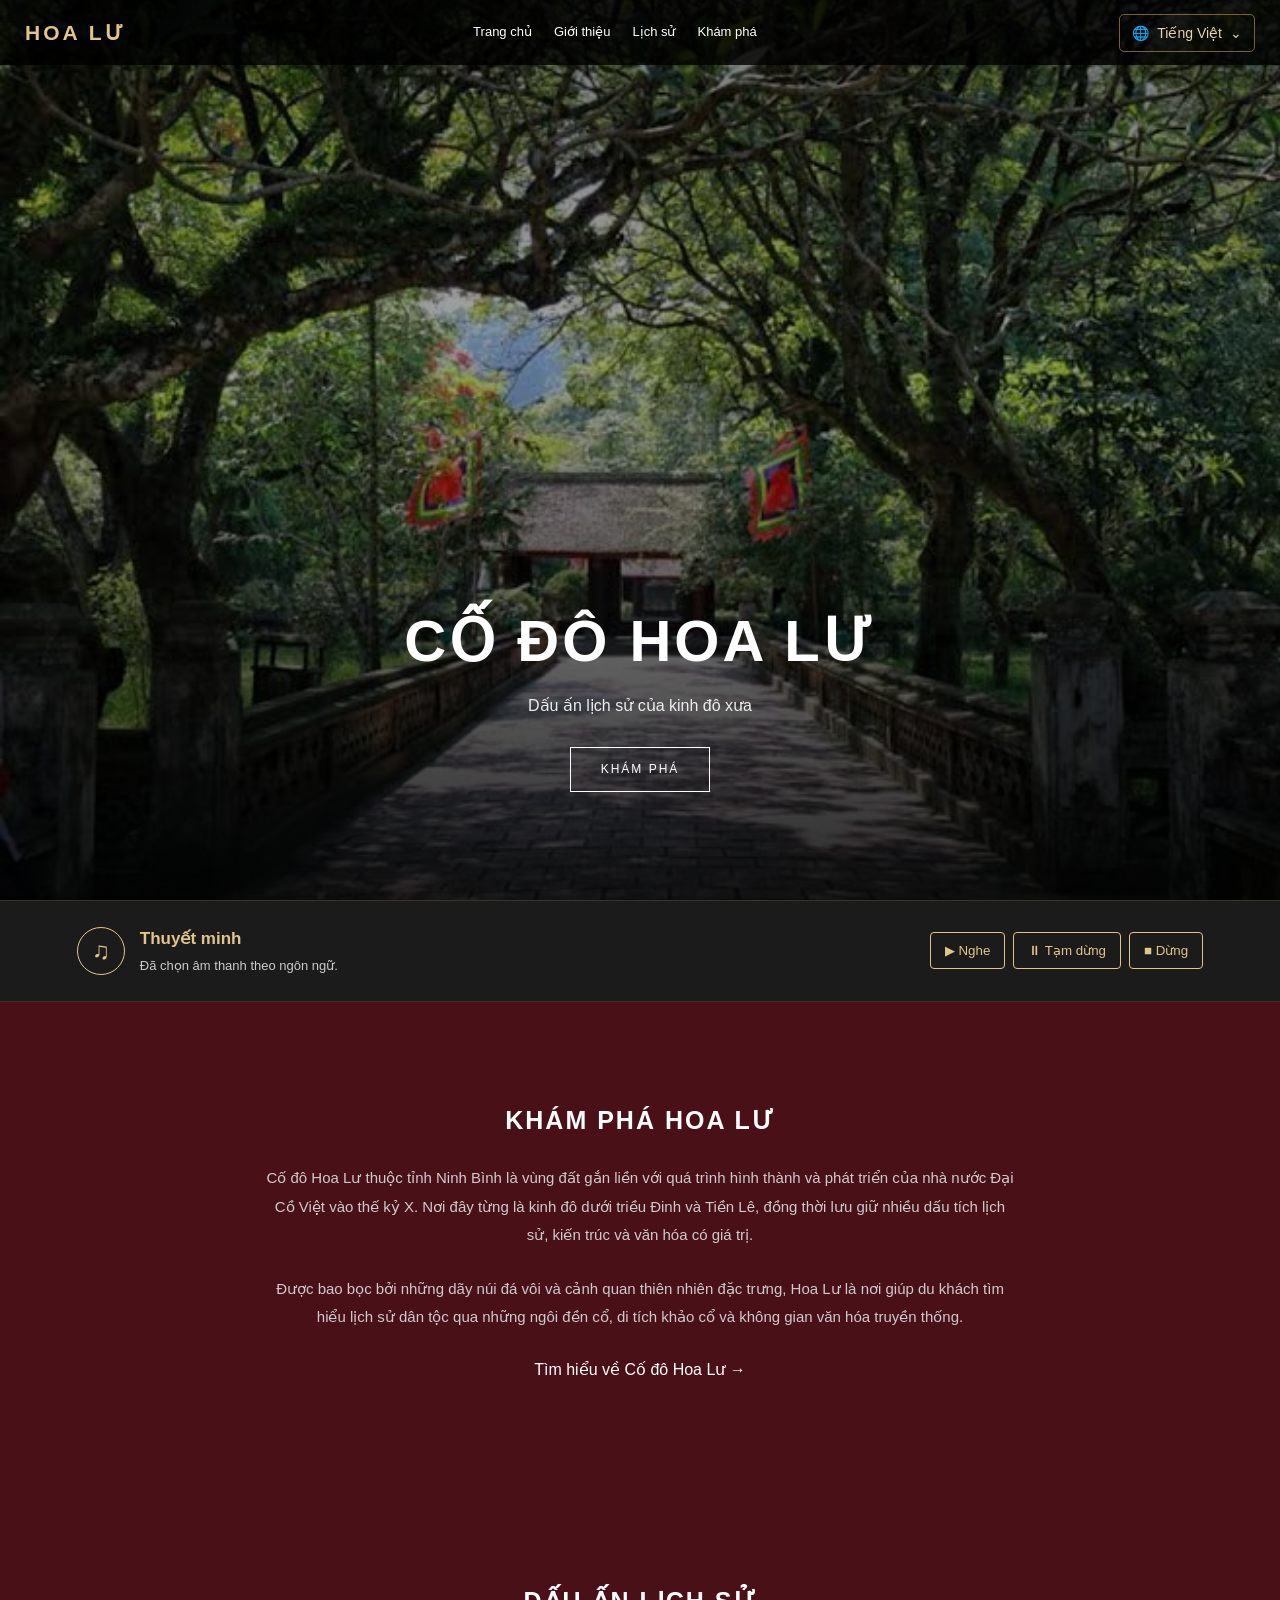
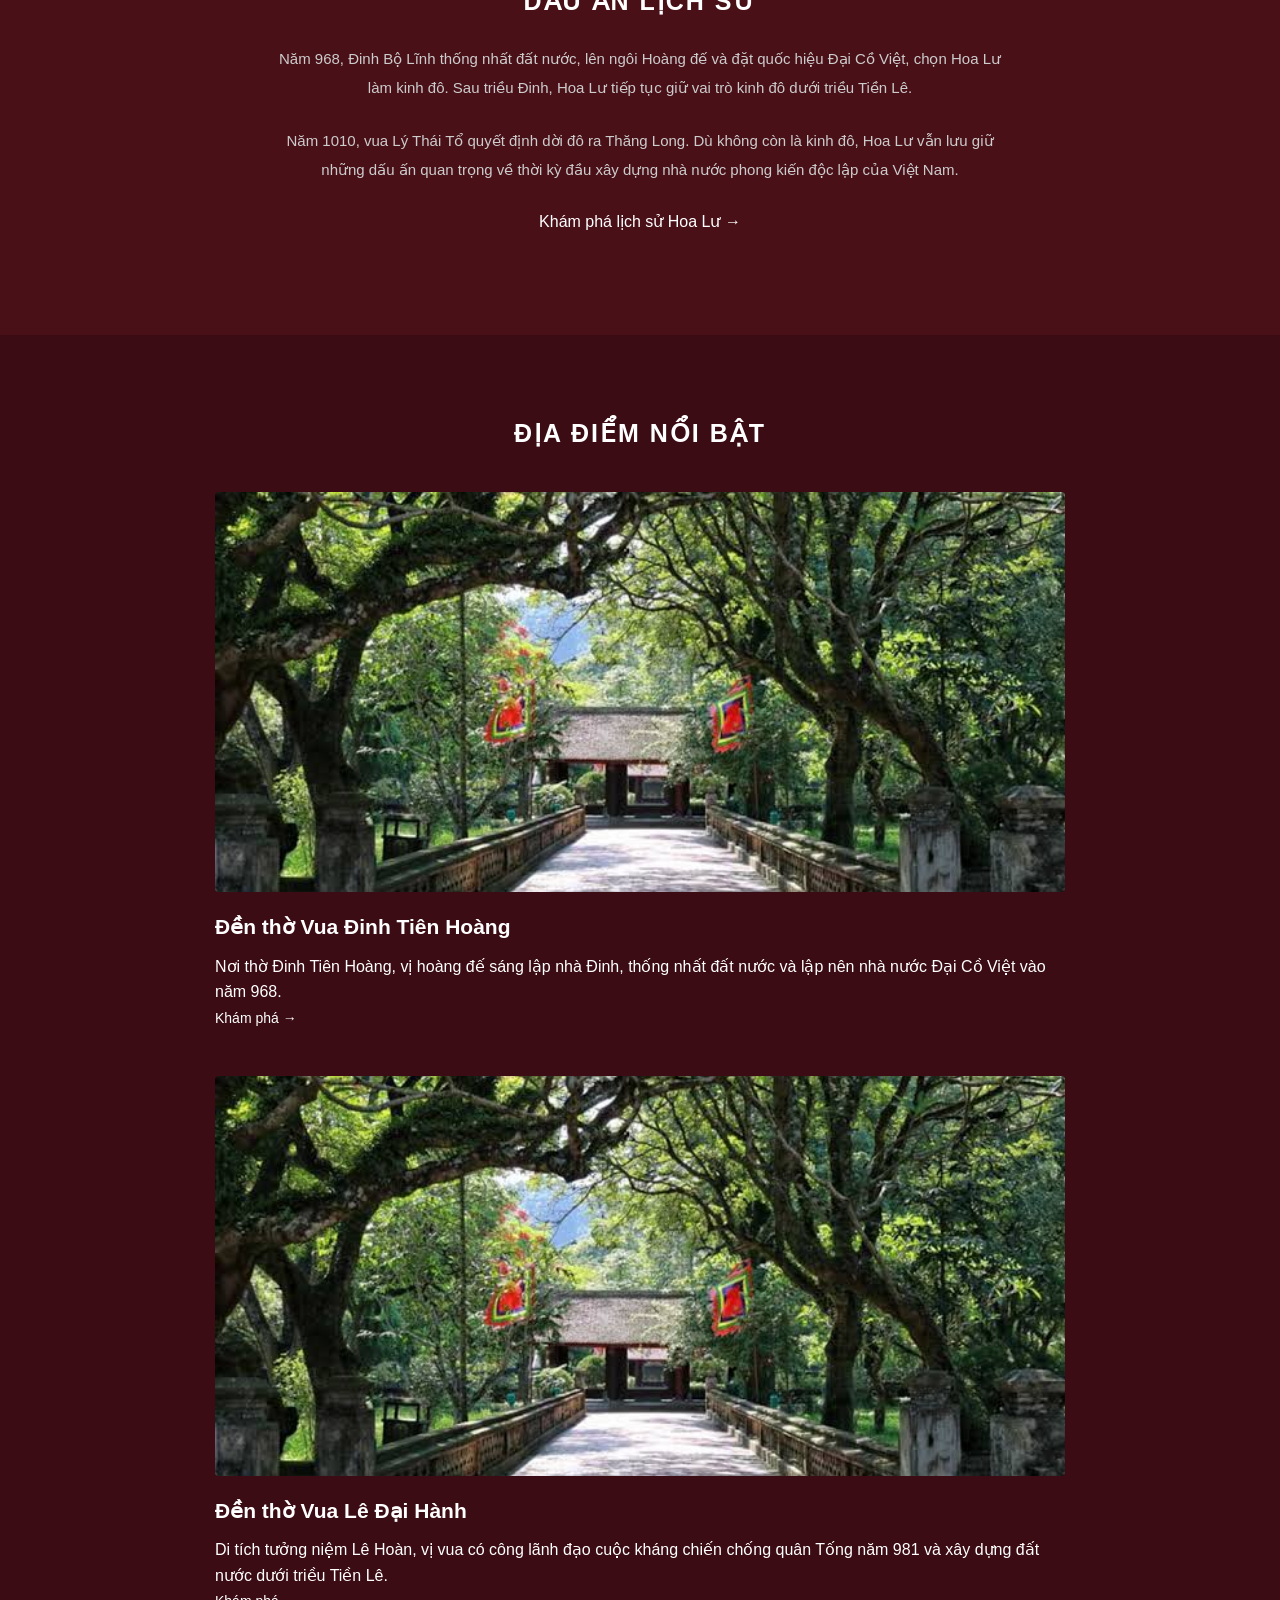
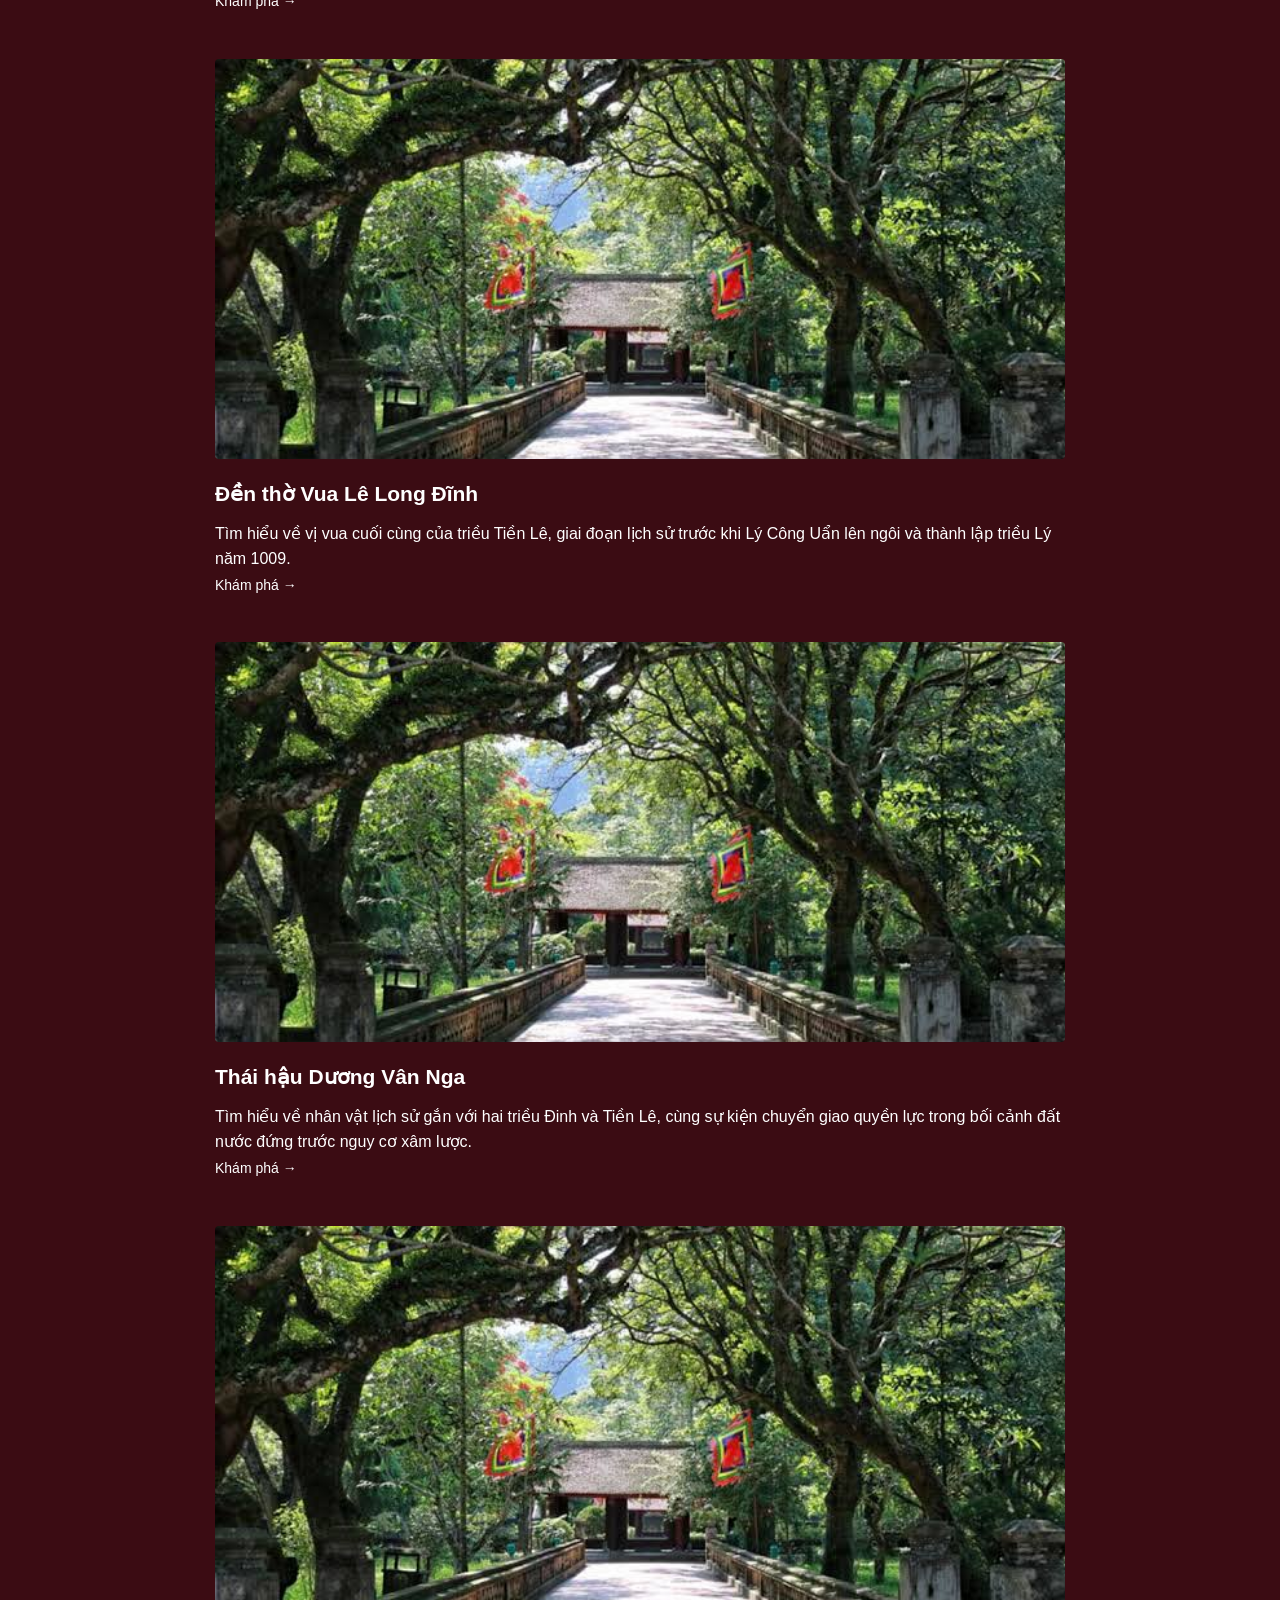
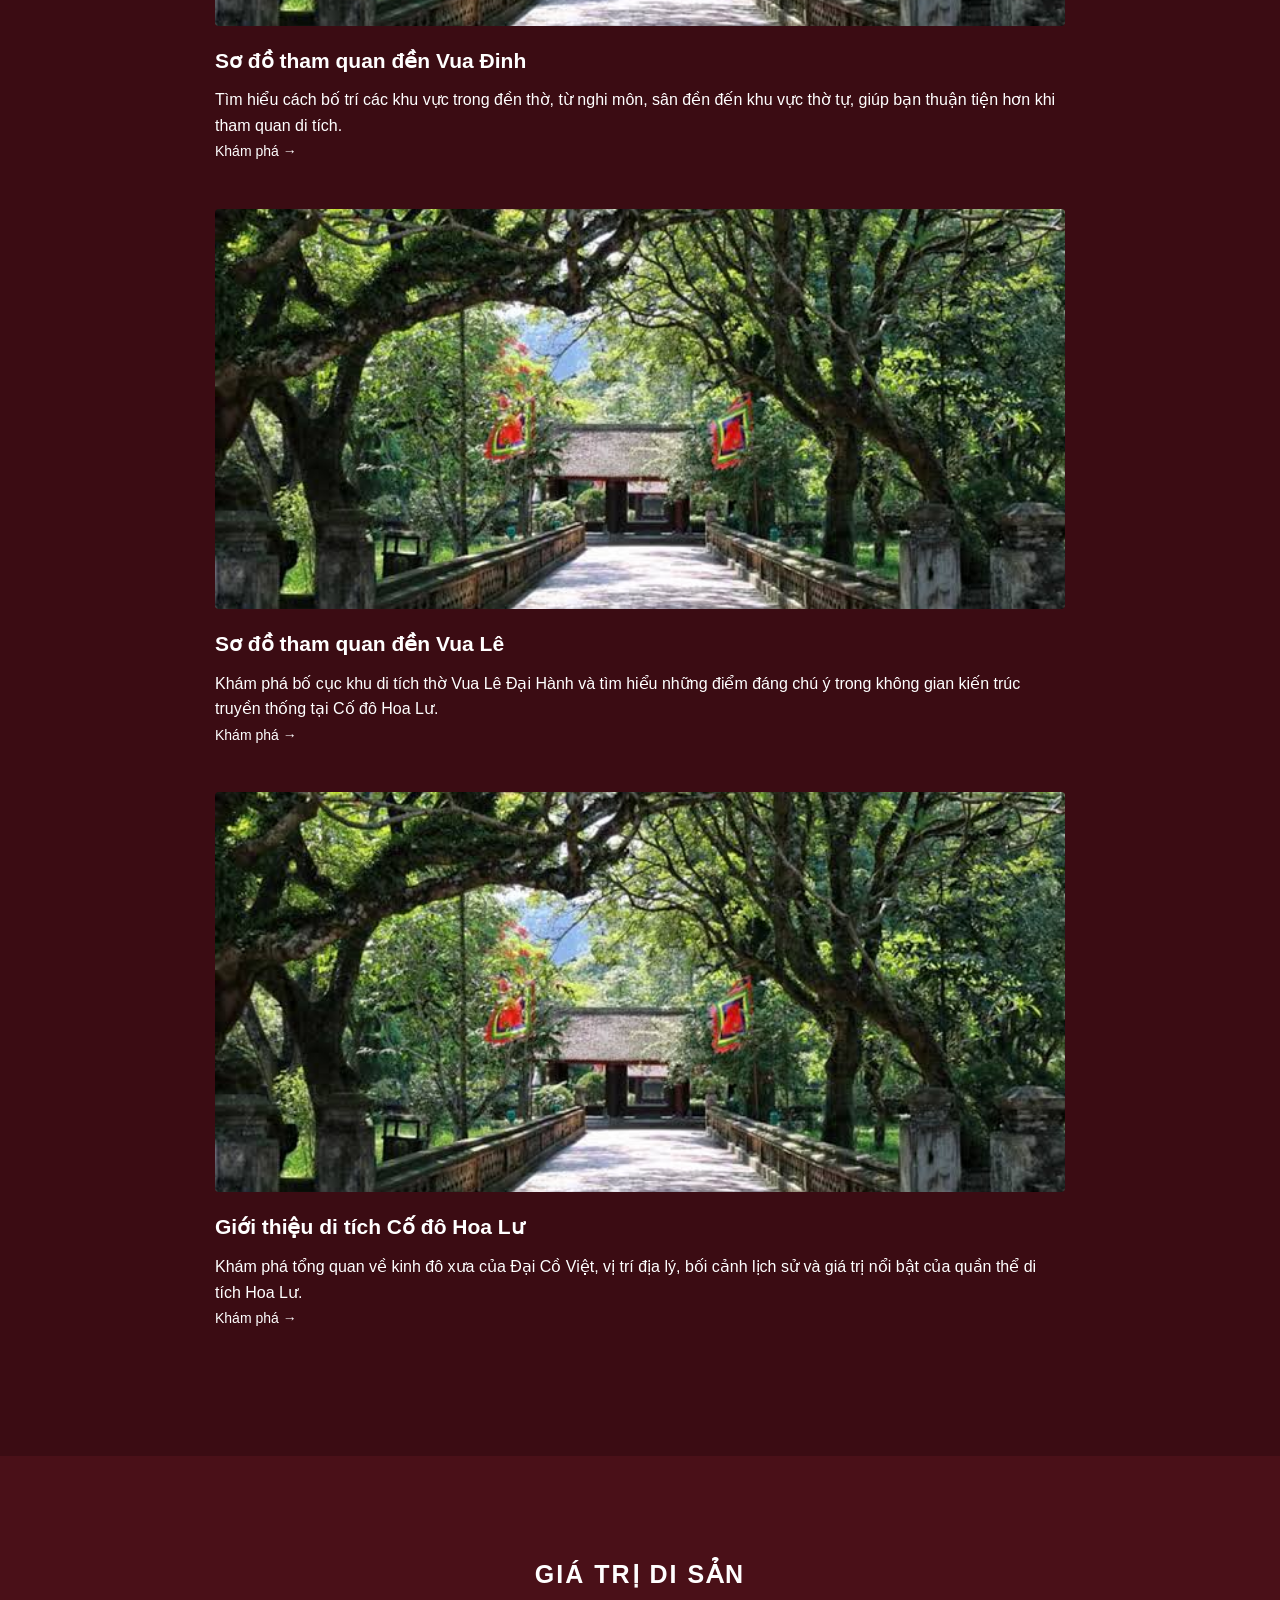
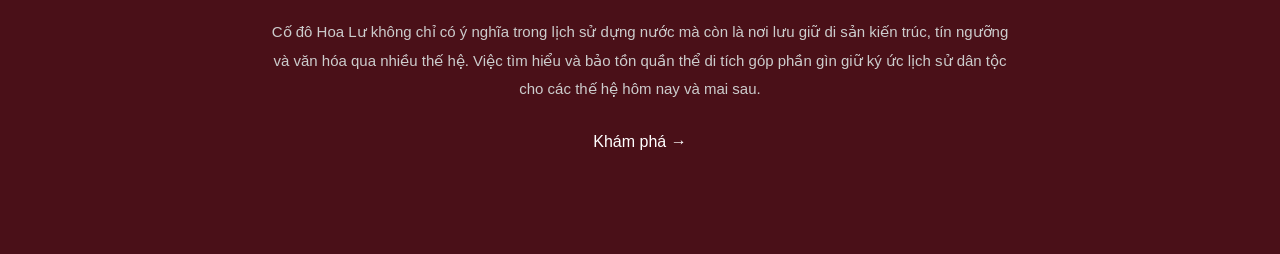
<file: index.html>
<!DOCTYPE html>
<html lang="vi">

<head>
    <meta charset="UTF-8">
    <meta name="viewport" content="width=device-width, initial-scale=1.0">
    <meta name="description"
        content="Khám phá Cố đô Hoa Lư, kinh đô đầu tiên của nhà nước Đại Cồ Việt, cùng lịch sử, kiến trúc và những di tích tiêu biểu tại Ninh Bình.">

    <title>Cố đô Hoa Lư</title>

    <link rel="stylesheet" href="./css/style.css">
</head>

<body>

    <header class="header">
        <div class="logo">
            <span translate="no" class="notranslate">HOA LƯ</span>
        </div>

        <nav class="top-nav">
            <a href="index.html">Trang chủ</a>
            <a href="gioi-thieu.html">Giới thiệu</a>
            <a href="lich-su.html">Lịch sử</a>
            <a href="dia-diem.html">Khám phá</a>
        </nav>

        <div class="language-switcher">
            <button class="language-button" onclick="toggleLanguageMenu()">
                <span>🌐</span>
                <span id="currentLanguage">Tiếng Việt</span>
                <span>⌄</span>
            </button>

            <div id="languageMenu" class="language-menu">
                <button onclick="changeLanguage('vi', 'Tiếng Việt')">🇻🇳 Tiếng Việt</button>
                <button onclick="changeLanguage('en', 'English')">🇬🇧 English</button>
                <button onclick="changeLanguage('fr', 'Français')">🇫🇷 Français</button>
                <button onclick="changeLanguage('ko', '한국어')">🇰🇷 한국어</button>
                <button onclick="changeLanguage('zh-CN', '中文')">🇨🇳 中文</button>
            </div>
        </div>

        <div id="google_translate_element"></div>

        <button class="menu-btn" onclick="openMenu()" type="button">☰</button>

        <div id="menu" class="menu">
            <button class="close-btn" onclick="closeMenu()" type="button">✕</button>
            <a href="index.html">Trang chủ</a>
            <a href="gioi-thieu.html">Giới thiệu</a>
            <a href="lich-su.html">Lịch sử</a>
            <a href="dia-diem.html">Khám phá</a>
        </div>
    </header>

    <main>

        <section class="hero">
            <img src="image/images.jpg" alt="Quần thể di tích Cố đô Hoa Lư">

            <div class="hero-content">
                <h1>CỐ ĐÔ HOA LƯ</h1>
                <p>Dấu ấn lịch sử của kinh đô xưa</p>
                <a href="gioi-thieu.html">KHÁM PHÁ</a>
            </div>
        </section>
        <section class="voice-reader">
            <div class="voice-reader-info">
                <span class="voice-reader-icon">♫</span>
                <div>
                    <h3>Thuyết minh</h3>
                    <p id="voiceStatus">Sẵn sàng nghe thuyết minh</p>
                </div>
            </div>

            <div class="voice-reader-controls">
                <button type="button" id="voicePlay">
                    ▶ Nghe
                </button>

                <button type="button" id="voicePause">
                    ⏸ Tạm dừng
                </button>

                <button type="button" id="voiceStop">
                    ■ Dừng
                </button>
            </div>

            <audio id="voiceAudio" data-audio-prefix="main" preload="metadata">
            </audio>
        </section>
        <section class="intro">
            <h2>KHÁM PHÁ HOA LƯ</h2>

            <p>
                Cố đô Hoa Lư thuộc tỉnh Ninh Bình là vùng đất gắn liền
                với quá trình hình thành và phát triển của nhà nước
                Đại Cồ Việt vào thế kỷ X. Nơi đây từng là kinh đô dưới
                triều Đinh và Tiền Lê, đồng thời lưu giữ nhiều dấu tích
                lịch sử, kiến trúc và văn hóa có giá trị.
            </p>

            <p>
                Được bao bọc bởi những dãy núi đá vôi và cảnh quan
                thiên nhiên đặc trưng, Hoa Lư là nơi giúp du khách
                tìm hiểu lịch sử dân tộc qua những ngôi đền cổ,
                di tích khảo cổ và không gian văn hóa truyền thống.
            </p>

            <a href="gioi-thieu.html">Tìm hiểu về Cố đô Hoa Lư →</a>
        </section>

        <section class="intro">
            <h2>DẤU ẤN LỊCH SỬ</h2>

            <p>
                Năm 968, Đinh Bộ Lĩnh thống nhất đất nước, lên ngôi
                Hoàng đế và đặt quốc hiệu Đại Cồ Việt, chọn Hoa Lư
                làm kinh đô. Sau triều Đinh, Hoa Lư tiếp tục giữ vai trò
                kinh đô dưới triều Tiền Lê.
            </p>

            <p>
                Năm 1010, vua Lý Thái Tổ quyết định dời đô ra Thăng Long.
                Dù không còn là kinh đô, Hoa Lư vẫn lưu giữ những dấu ấn
                quan trọng về thời kỳ đầu xây dựng nhà nước phong kiến
                độc lập của Việt Nam.
            </p>

            <a href="lich-su.html">Khám phá lịch sử Hoa Lư →</a>
        </section>

        <section class="places">
            <h2>ĐỊA ĐIỂM NỔI BẬT</h2>

            <div class="place">
                <img src="image/images.jpg" alt="Đền thờ Vua Đinh Tiên Hoàng">

                <h3>Đền thờ Vua Đinh Tiên Hoàng</h3>

                <p>
                    Nơi thờ Đinh Tiên Hoàng, vị hoàng đế sáng lập nhà Đinh,
                    thống nhất đất nước và lập nên nhà nước Đại Cồ Việt
                    vào năm 968.
                </p>

                <a href="dinh-tien-hoang.html">Khám phá →</a>
            </div>

            <div class="place">
                <img src="image/images.jpg" alt="Đền thờ Vua Lê Đại Hành">

                <h3>Đền thờ Vua Lê Đại Hành</h3>

                <p>
                    Di tích tưởng niệm Lê Hoàn, vị vua có công lãnh đạo
                    cuộc kháng chiến chống quân Tống năm 981 và xây dựng
                    đất nước dưới triều Tiền Lê.
                </p>

                <a href="le-dai-hanh.html">Khám phá →</a>
            </div>

            <div class="place">
                <img src="image/images.jpg" alt="Đền thờ Vua Lê Long Đĩnh">

                <h3>Đền thờ Vua Lê Long Đĩnh</h3>

                <p>
                    Tìm hiểu về vị vua cuối cùng của triều Tiền Lê,
                    giai đoạn lịch sử trước khi Lý Công Uẩn lên ngôi
                    và thành lập triều Lý năm 1009.
                </p>

                <a href="le-long-dinh.html">Khám phá →</a>
            </div>

            <div class="place">
                <img src="image/images.jpg" alt="Đền thờ Thái hậu Dương Vân Nga">

                <h3>Thái hậu Dương Vân Nga</h3>

                <p>
                    Tìm hiểu về nhân vật lịch sử gắn với hai triều Đinh
                    và Tiền Lê, cùng sự kiện chuyển giao quyền lực
                    trong bối cảnh đất nước đứng trước nguy cơ xâm lược.
                </p>

                <a href="duong-van-nga.html">Khám phá →</a>
            </div>

            <div class="place">
                <img src="image/images.jpg" alt="Sơ đồ tham quan đền thờ Vua Đinh Tiên Hoàng">

                <h3>Sơ đồ tham quan đền Vua Đinh</h3>

                <p>
                    Tìm hiểu cách bố trí các khu vực trong đền thờ,
                    từ nghi môn, sân đền đến khu vực thờ tự,
                    giúp bạn thuận tiện hơn khi tham quan di tích.
                </p>

                <a href="den-vua-dinh.html">Khám phá →</a>
            </div>

            <div class="place">
                <img src="image/images.jpg" alt="Sơ đồ tham quan đền thờ Vua Lê Đại Hành">

                <h3>Sơ đồ tham quan đền Vua Lê</h3>

                <p>
                    Khám phá bố cục khu di tích thờ Vua Lê Đại Hành
                    và tìm hiểu những điểm đáng chú ý trong không gian
                    kiến trúc truyền thống tại Cố đô Hoa Lư.
                </p>

                <a href="den-vua-le.html">Khám phá →</a>
            </div>


            <div class="place">
                <img src="image/images.jpg" alt="Quần thể di tích lịch sử Cố đô Hoa Lư">

                <h3>Giới thiệu di tích Cố đô Hoa Lư</h3>

                <p>
                    Khám phá tổng quan về kinh đô xưa của Đại Cồ Việt,
                    vị trí địa lý, bối cảnh lịch sử và giá trị nổi bật
                    của quần thể di tích Hoa Lư.
                </p>

                <a href="di-tich-hoa-lu.html">Khám phá →</a>
            </div>
        </section>

        <section class="intro">
            <h2>GIÁ TRỊ DI SẢN</h2>

            <p>
                Cố đô Hoa Lư không chỉ có ý nghĩa trong lịch sử dựng nước
                mà còn là nơi lưu giữ di sản kiến trúc, tín ngưỡng và
                văn hóa qua nhiều thế hệ. Việc tìm hiểu và bảo tồn
                quần thể di tích góp phần gìn giữ ký ức lịch sử dân tộc
                cho các thế hệ hôm nay và mai sau.
            </p>

            <a href="gioi-thieu.html">Khám phá →</a>
        </section>

    </main>

    <script src="./js/script.js"></script>

    <script>
        function googleTranslateElementInit() {
            new google.translate.TranslateElement({
                pageLanguage: "vi",
                includedLanguages: "vi,en,fr,ko,zh-CN",
                autoDisplay: false
            }, "google_translate_element");
        }
    </script>

    <script src="https://translate.google.com/translate_a/element.js?cb=googleTranslateElementInit"></script>

</body>

</html>
</file>
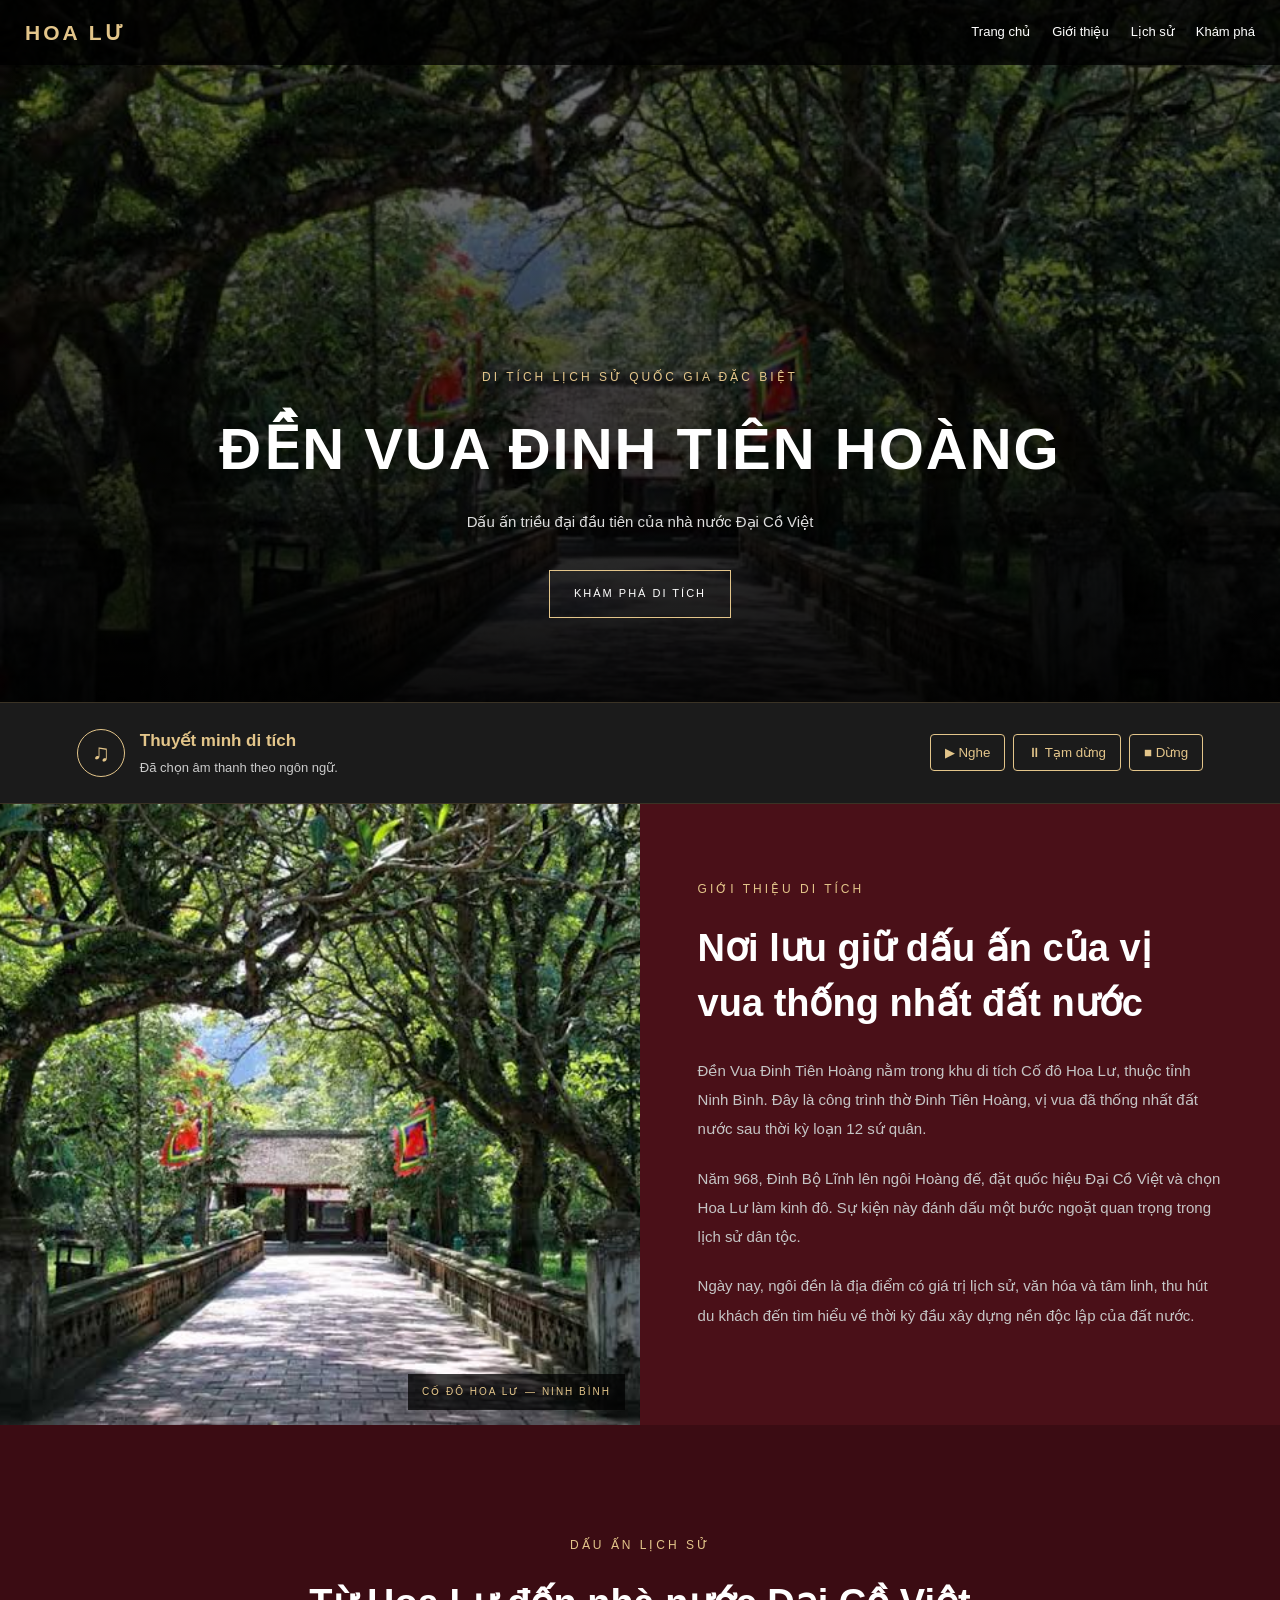
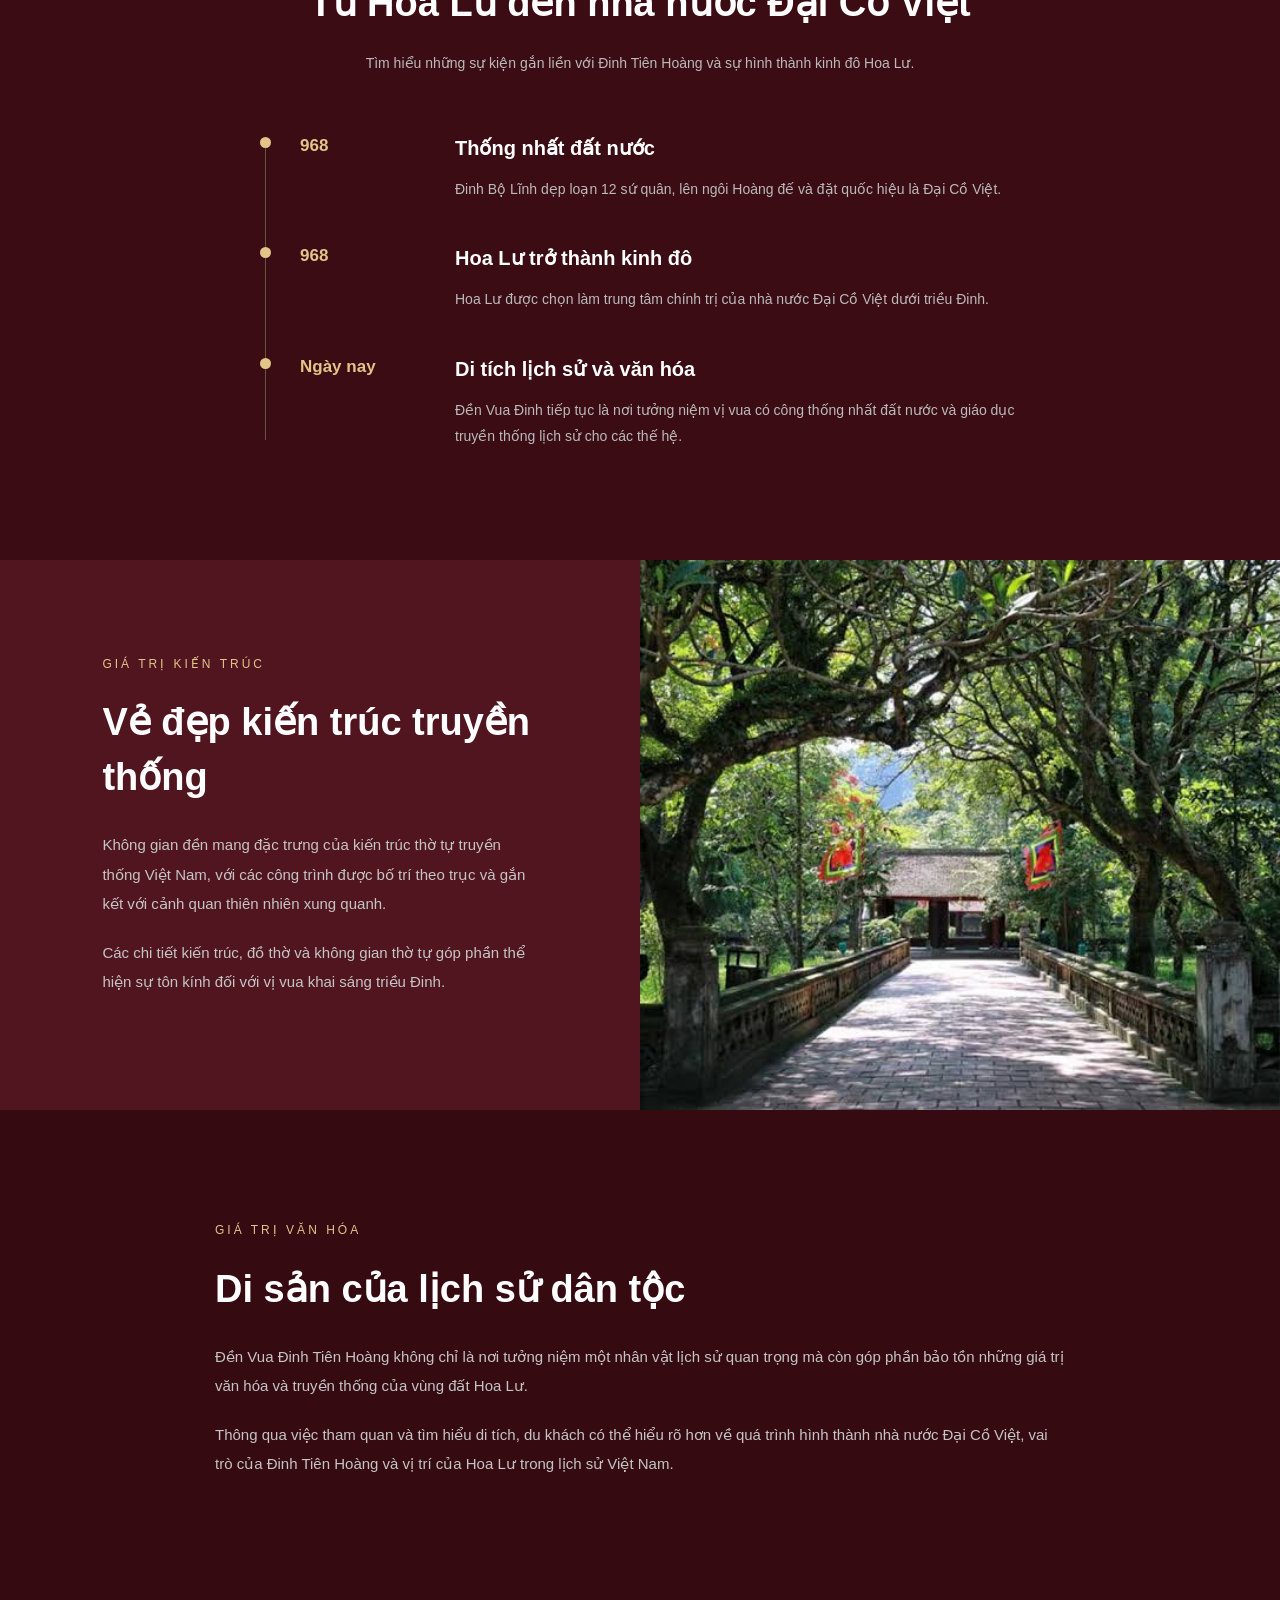
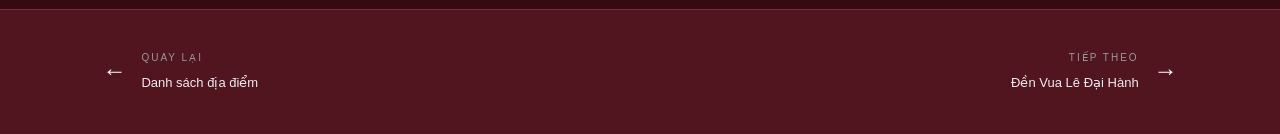
<file: den-vua-dinh.html>
<!DOCTYPE html>
<html lang="vi">

<head>
    <meta charset="UTF-8">
    <meta name="viewport" content="width=device-width, initial-scale=1.0">

    <title>Đền Vua Đinh Tiên Hoàng - Cố đô Hoa Lư</title>

    <link rel="stylesheet" href="./css/style.css">
</head>

<body>

    <!-- HEADER -->
    <header class="header">

        <a href="index.html" class="logo" translate="no">
    <span class="notranslate">HOA LƯ</span>
</a>

        <nav class="top-nav">
            <a href="index.html">Trang chủ</a>
            <a href="gioi-thieu.html">Giới thiệu</a>
            <a href="lich-su.html">Lịch sử</a>
            <a href="dia-diem.html" class="active">Khám phá</a>
            
            
        </nav>

        <button class="menu-btn" onclick="openMenu()">☰</button>

    </header>


    <main>

        <!-- BANNER -->
        <section class="detail-hero">

            <img src="./image/images.jpg"
                 alt="Đền Vua Đinh Tiên Hoàng">

            <div class="detail-hero-overlay"></div>

            <div class="detail-hero-content">

                <p class="detail-eyebrow">
                    DI TÍCH LỊCH SỬ QUỐC GIA ĐẶC BIỆT
                </p>

                <h1>ĐỀN VUA ĐINH TIÊN HOÀNG</h1>

                <p class="detail-hero-subtitle">
                    Dấu ấn triều đại đầu tiên của nhà nước Đại Cồ Việt
                </p>

                <a href="#gioi-thieu-den" class="detail-discover">
                    KHÁM PHÁ DI TÍCH
                </a>

            </div>

        </section>
<section class="voice-reader">
    <div class="voice-reader-info">
        <span class="voice-reader-icon">♫</span>

        <div>
            <h3>Thuyết minh di tích</h3>
            <p id="voiceStatus">Sẵn sàng nghe thuyết minh</p>
        </div>
    </div>

    <div class="voice-reader-controls">
        <button type="button" id="voicePlay">
            ▶ Nghe
        </button>

        <button type="button" id="voicePause">
            ⏸ Tạm dừng
        </button>

        <button type="button" id="voiceStop">
            ■ Dừng
        </button>
    </div>

    <audio
        id="voiceAudio"
        data-audio-prefix="den-vua-dinh"
        preload="metadata">
    </audio>
</section>
        <!-- GIỚI THIỆU -->
        <section class="detail-introduction" id="gioi-thieu-den">

            <div class="detail-introduction-image">

                <img src="./image/images.jpg"
                     alt="Không gian Đền Vua Đinh Tiên Hoàng">

                <div class="detail-image-caption">
                    CỐ ĐÔ HOA LƯ — NINH BÌNH
                </div>

            </div>

            <div class="detail-introduction-content">

                <p class="detail-section-label">
                    GIỚI THIỆU DI TÍCH
                </p>

                <h2>
                    Nơi lưu giữ dấu ấn của vị vua thống nhất đất nước
                </h2>

                <p>
                    Đền Vua Đinh Tiên Hoàng nằm trong khu di tích
                    Cố đô Hoa Lư, thuộc tỉnh Ninh Bình. Đây là công
                    trình thờ Đinh Tiên Hoàng, vị vua đã thống nhất
                    đất nước sau thời kỳ loạn 12 sứ quân.
                </p>

                <p>
                    Năm 968, Đinh Bộ Lĩnh lên ngôi Hoàng đế, đặt
                    quốc hiệu Đại Cồ Việt và chọn Hoa Lư làm kinh đô.
                    Sự kiện này đánh dấu một bước ngoặt quan trọng
                    trong lịch sử dân tộc.
                </p>

                <p>
                    Ngày nay, ngôi đền là địa điểm có giá trị lịch sử,
                    văn hóa và tâm linh, thu hút du khách đến tìm hiểu
                    về thời kỳ đầu xây dựng nền độc lập của đất nước.
                </p>

            </div>

        </section>


        <!-- LỊCH SỬ -->
        <section class="detail-history-section">

            <div class="detail-history-heading">

                <p class="detail-section-label">
                    DẤU ẤN LỊCH SỬ
                </p>

                <h2>
                    Từ Hoa Lư đến nhà nước Đại Cồ Việt
                </h2>

                <p>
                    Tìm hiểu những sự kiện gắn liền với Đinh Tiên Hoàng
                    và sự hình thành kinh đô Hoa Lư.
                </p>

            </div>


            <div class="detail-timeline">

                <article class="detail-timeline-item">

                    <div class="detail-timeline-year">
                        968
                    </div>

                    <div class="detail-timeline-content">

                        <h3>Thống nhất đất nước</h3>

                        <p>
                            Đinh Bộ Lĩnh dẹp loạn 12 sứ quân,
                            lên ngôi Hoàng đế và đặt quốc hiệu
                            là Đại Cồ Việt.
                        </p>

                    </div>

                </article>


                <article class="detail-timeline-item">

                    <div class="detail-timeline-year">
                        968
                    </div>

                    <div class="detail-timeline-content">

                        <h3>Hoa Lư trở thành kinh đô</h3>

                        <p>
                            Hoa Lư được chọn làm trung tâm chính trị
                            của nhà nước Đại Cồ Việt dưới triều Đinh.
                        </p>

                    </div>

                </article>


                <article class="detail-timeline-item">

                    <div class="detail-timeline-year">
                        Ngày nay
                    </div>

                    <div class="detail-timeline-content">

                        <h3>Di tích lịch sử và văn hóa</h3>

                        <p>
                            Đền Vua Đinh tiếp tục là nơi tưởng niệm
                            vị vua có công thống nhất đất nước và
                            giáo dục truyền thống lịch sử cho các thế hệ.
                        </p>

                    </div>

                </article>

            </div>

        </section>


        <!-- KIẾN TRÚC -->
        <section class="detail-architecture">

            <div class="detail-architecture-content">

                <p class="detail-section-label">
                    GIÁ TRỊ KIẾN TRÚC
                </p>

                <h2>
                    Vẻ đẹp kiến trúc truyền thống
                </h2>

                <p>
                    Không gian đền mang đặc trưng của kiến trúc
                    thờ tự truyền thống Việt Nam, với các công trình
                    được bố trí theo trục và gắn kết với cảnh quan
                    thiên nhiên xung quanh.
                </p>

                <p>
                    Các chi tiết kiến trúc, đồ thờ và không gian
                    thờ tự góp phần thể hiện sự tôn kính đối với
                    vị vua khai sáng triều Đinh.
                </p>

            </div>

            <div class="detail-architecture-image">

                <img src="./image/images.jpg"
                     alt="Kiến trúc truyền thống tại Cố đô Hoa Lư">

            </div>

        </section>


        <!-- GIÁ TRỊ VĂN HÓA -->
        <section class="detail-cultural-section">

            <div class="detail-cultural-content">

                <p class="detail-section-label">
                    GIÁ TRỊ VĂN HÓA
                </p>

                <h2>
                    Di sản của lịch sử dân tộc
                </h2>

                <p>
                    Đền Vua Đinh Tiên Hoàng không chỉ là nơi tưởng
                    niệm một nhân vật lịch sử quan trọng mà còn góp
                    phần bảo tồn những giá trị văn hóa và truyền thống
                    của vùng đất Hoa Lư.
                </p>

                <p>
                    Thông qua việc tham quan và tìm hiểu di tích,
                    du khách có thể hiểu rõ hơn về quá trình hình thành
                    nhà nước Đại Cồ Việt, vai trò của Đinh Tiên Hoàng
                    và vị trí của Hoa Lư trong lịch sử Việt Nam.
                </p>

            </div>

        </section>


        <!-- ĐIỀU HƯỚNG CUỐI TRANG -->
        <section class="detail-navigation">

            <a href="dia-diem.html" class="detail-back-link">
                <span>←</span>
                <span>
                    <small>QUAY LẠI</small>
                    <strong>Danh sách địa điểm</strong>
                </span>
            </a>

            <a href="den-vua-le.html" class="detail-next-link">
                <span>
                    <small>TIẾP THEO</small>
                    <strong>Đền Vua Lê Đại Hành</strong>
                </span>
                <span>→</span>
            </a>

        </section>

    </main>


    <!-- MENU MOBILE -->
    <div id="menu" class="menu">

        <button class="close-btn" onclick="closeMenu()">✕</button>

        <a href="index.html">Trang chủ</a>
        <a href="gioi-thieu.html">Giới thiệu</a>
        <a href="lich-su.html">Lịch sử</a>
        <a href="dia-diem.html">Địa điểm</a>
        
        

    </div>


  <script src="./js/script.js"></script>

<script>
    function googleTranslateElementInit() {
        new google.translate.TranslateElement({
            pageLanguage: "vi",
            includedLanguages: "vi,en,fr,ko,zh-CN",
            autoDisplay: false
        }, "google_translate_element");
    }
</script>

<script src="https://translate.google.com/translate_a/element.js?cb=googleTranslateElementInit"></script>


</body>

</html>
</file>
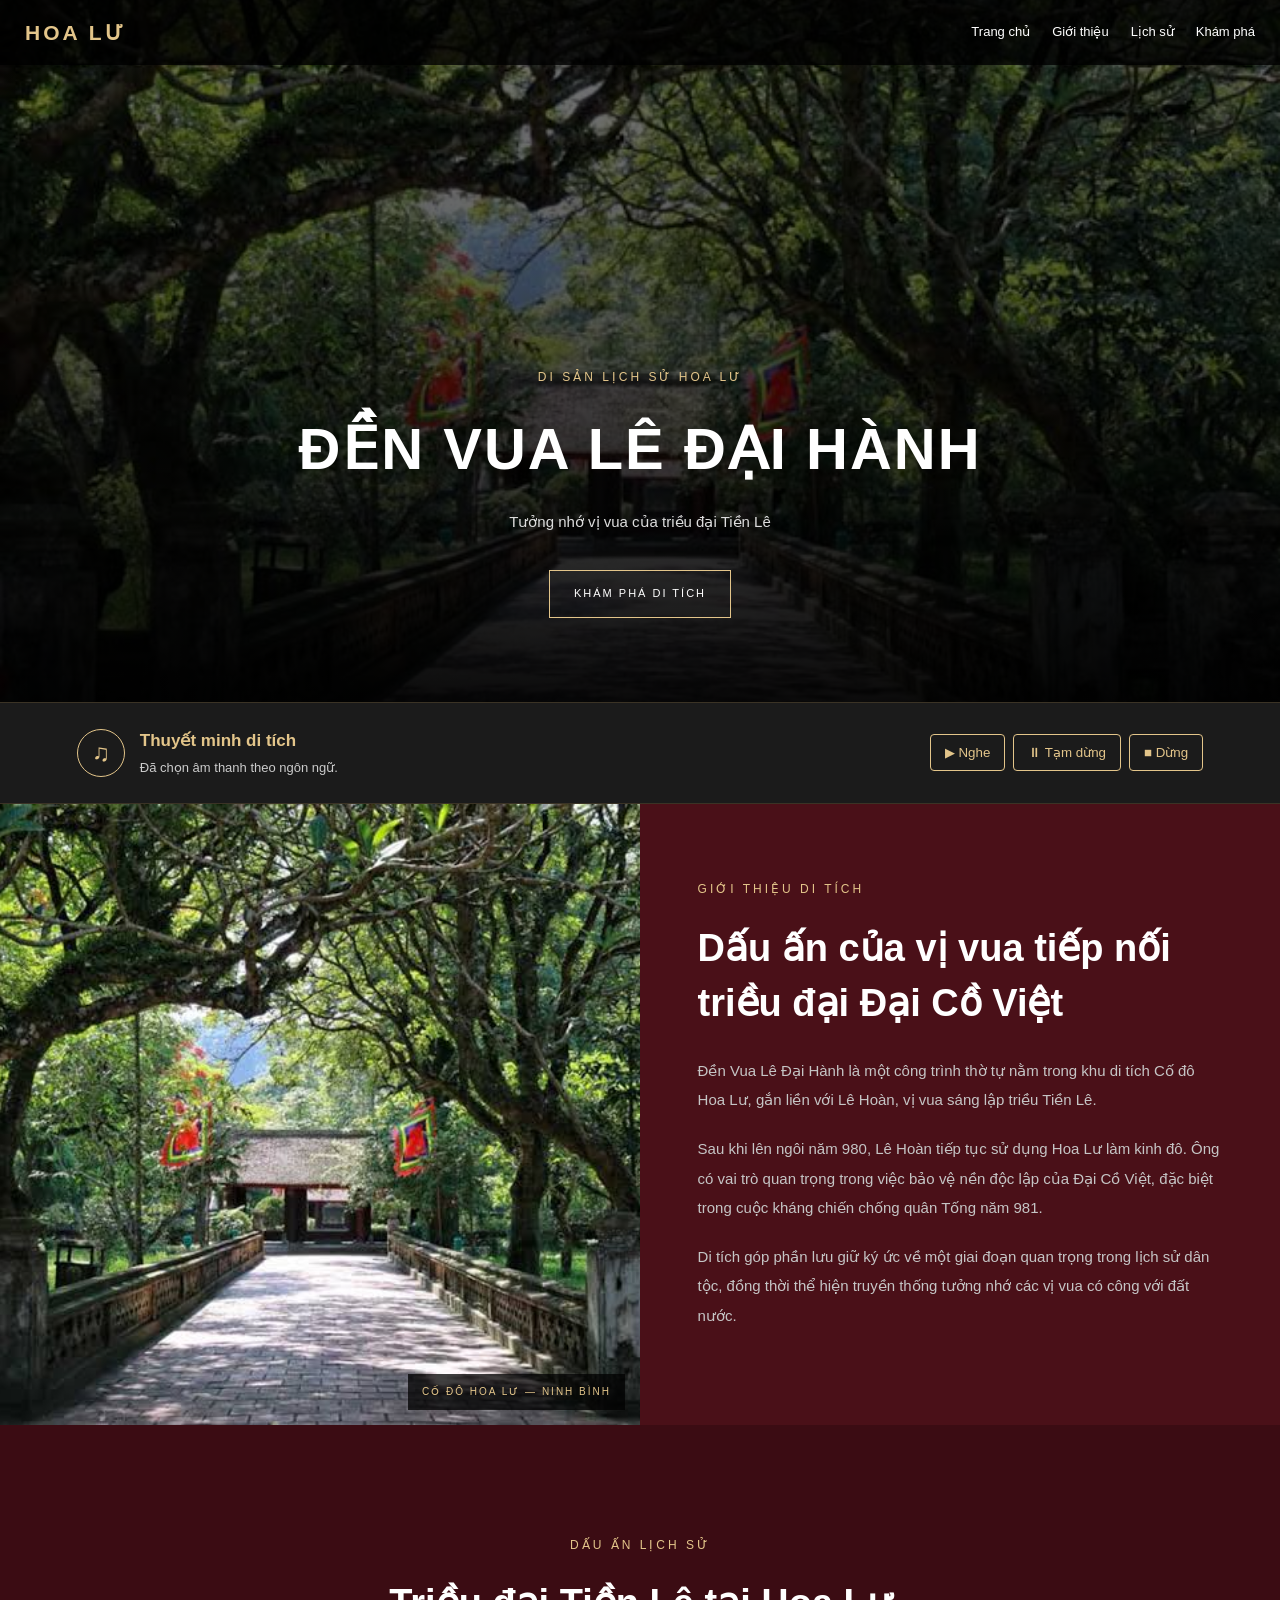
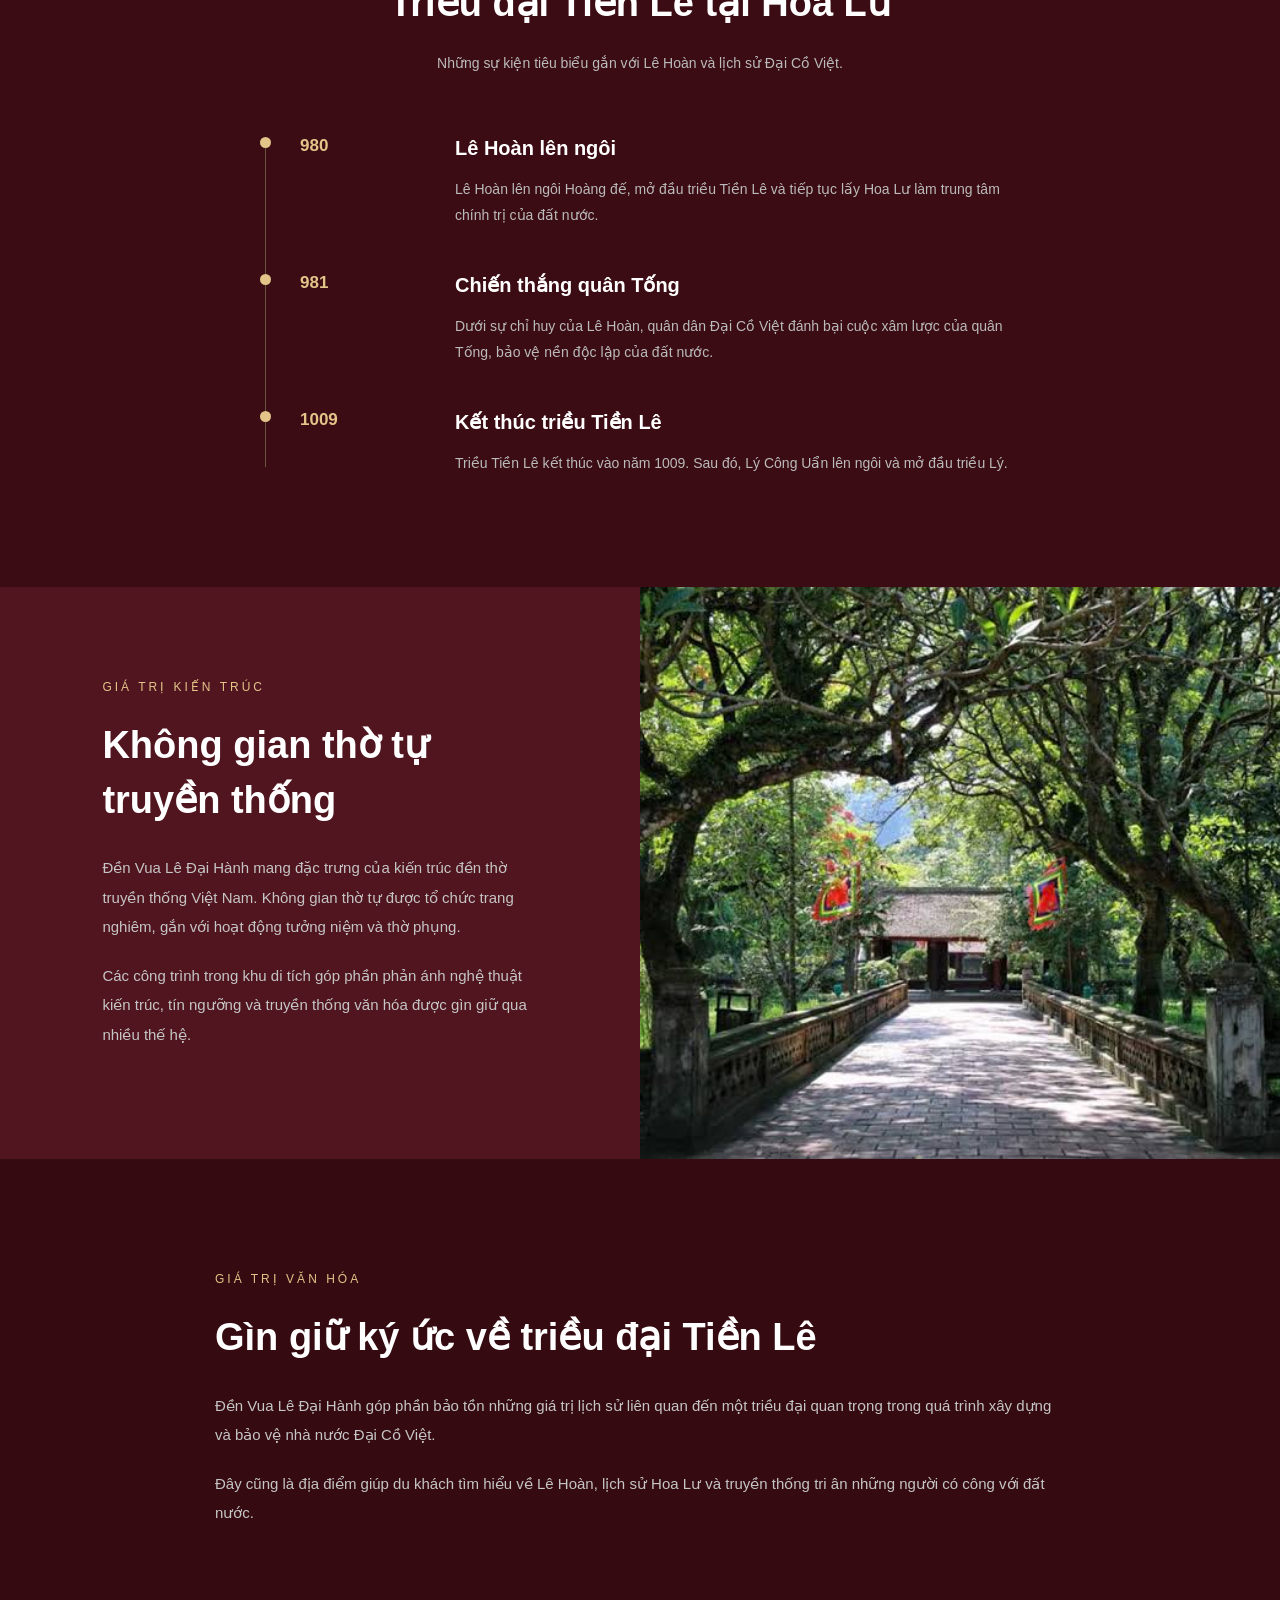
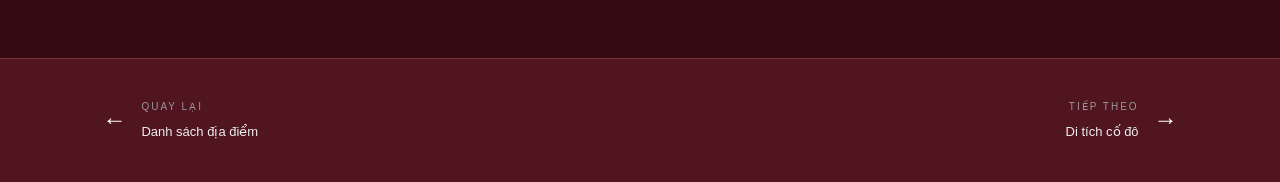
<file: den-vua-le.html>
<!DOCTYPE html>
<html lang="vi">

<head>
    <meta charset="UTF-8">
    <meta name="viewport" content="width=device-width, initial-scale=1.0">

    <title>Đền Vua Lê Đại Hành - Cố đô Hoa Lư</title>

    <link rel="stylesheet" href="./css/style.css">
</head>

<body>

    <header class="header">

        <a href="index.html" class="logo" translate="no">
    <span class="notranslate">HOA LƯ</span>
</a>

        <nav class="top-nav">
            <a href="index.html">Trang chủ</a>
            <a href="gioi-thieu.html">Giới thiệu</a>
            <a href="lich-su.html">Lịch sử</a>
            <a href="dia-diem.html" class="active">Khám phá</a>
            
            
        </nav>

        <button class="menu-btn" onclick="openMenu()">☰</button>

    </header>


    <main>

        <section class="detail-hero">

            <img src="./image/images.jpg"
                 alt="Đền Vua Lê Đại Hành">

            <div class="detail-hero-overlay"></div>

            <div class="detail-hero-content">

                <p class="detail-eyebrow">
                    DI SẢN LỊCH SỬ HOA LƯ
                </p>

                <h1>ĐỀN VUA LÊ ĐẠI HÀNH</h1>

                <p class="detail-hero-subtitle">
                    Tưởng nhớ vị vua của triều đại Tiền Lê
                </p>

                <a href="#gioi-thieu-den" class="detail-discover">
                    KHÁM PHÁ DI TÍCH 
                </a>

            </div>

        </section>

<section class="voice-reader">
    <div class="voice-reader-info">
        <span class="voice-reader-icon">♫</span>

        <div>
            <h3>Thuyết minh di tích</h3>
            <p id="voiceStatus">Sẵn sàng nghe thuyết minh</p>
        </div>
    </div>

    <div class="voice-reader-controls">
        <button type="button" id="voicePlay">
            ▶ Nghe
        </button>

        <button type="button" id="voicePause">
            ⏸ Tạm dừng
        </button>

        <button type="button" id="voiceStop">
            ■ Dừng
        </button>
    </div>

    <audio
        id="voiceAudio"
        data-audio-prefix="den-vua-le"
        preload="metadata">
    </audio>
</section>

        <!-- GIỚI THIỆU -->
        <section class="detail-introduction" id="gioi-thieu-den">

            <div class="detail-introduction-image">

                <img src="./image/images.jpg"
                     alt="Không gian Đền Vua Lê Đại Hành">

                <div class="detail-image-caption">
                    CỐ ĐÔ HOA LƯ — NINH BÌNH
                </div>

            </div>

            <div class="detail-introduction-content">

                <p class="detail-section-label">
                    GIỚI THIỆU DI TÍCH
                </p>

                <h2>
                    Dấu ấn của vị vua tiếp nối triều đại Đại Cồ Việt
                </h2>

                <p>
                    Đền Vua Lê Đại Hành là một công trình thờ tự
                    nằm trong khu di tích Cố đô Hoa Lư, gắn liền
                    với Lê Hoàn, vị vua sáng lập triều Tiền Lê.
                </p>

                <p>
                    Sau khi lên ngôi năm 980, Lê Hoàn tiếp tục
                    sử dụng Hoa Lư làm kinh đô. Ông có vai trò
                    quan trọng trong việc bảo vệ nền độc lập
                    của Đại Cồ Việt, đặc biệt trong cuộc kháng
                    chiến chống quân Tống năm 981.
                </p>

                <p>
                    Di tích góp phần lưu giữ ký ức về một giai đoạn
                    quan trọng trong lịch sử dân tộc, đồng thời
                    thể hiện truyền thống tưởng nhớ các vị vua
                    có công với đất nước.
                </p>

            </div>

        </section>


        <!-- LỊCH SỬ -->
        <section class="detail-history-section">

            <div class="detail-history-heading">

                <p class="detail-section-label">
                    DẤU ẤN LỊCH SỬ
                </p>

                <h2>
                    Triều đại Tiền Lê tại Hoa Lư
                </h2>

                <p>
                    Những sự kiện tiêu biểu gắn với Lê Hoàn
                    và lịch sử Đại Cồ Việt.
                </p>

            </div>


            <div class="detail-timeline">

                <article class="detail-timeline-item">

                    <div class="detail-timeline-year">980</div>

                    <div class="detail-timeline-content">

                        <h3>Lê Hoàn lên ngôi</h3>

                        <p>
                            Lê Hoàn lên ngôi Hoàng đế, mở đầu
                            triều Tiền Lê và tiếp tục lấy Hoa Lư
                            làm trung tâm chính trị của đất nước.
                        </p>

                    </div>

                </article>


                <article class="detail-timeline-item">

                    <div class="detail-timeline-year">981</div>

                    <div class="detail-timeline-content">

                        <h3>Chiến thắng quân Tống</h3>

                        <p>
                            Dưới sự chỉ huy của Lê Hoàn,
                            quân dân Đại Cồ Việt đánh bại cuộc
                            xâm lược của quân Tống, bảo vệ nền
                            độc lập của đất nước.
                        </p>

                    </div>

                </article>


                <article class="detail-timeline-item">

                    <div class="detail-timeline-year">1009</div>

                    <div class="detail-timeline-content">

                        <h3>Kết thúc triều Tiền Lê</h3>

                        <p>
                            Triều Tiền Lê kết thúc vào năm 1009.
                            Sau đó, Lý Công Uẩn lên ngôi và mở đầu
                            triều Lý.
                        </p>

                    </div>

                </article>

            </div>

        </section>


        <!-- KIẾN TRÚC -->
        <section class="detail-architecture">

            <div class="detail-architecture-content">

                <p class="detail-section-label">
                    GIÁ TRỊ KIẾN TRÚC
                </p>

                <h2>
                    Không gian thờ tự truyền thống
                </h2>

                <p>
                    Đền Vua Lê Đại Hành mang đặc trưng của
                    kiến trúc đền thờ truyền thống Việt Nam.
                    Không gian thờ tự được tổ chức trang nghiêm,
                    gắn với hoạt động tưởng niệm và thờ phụng.
                </p>

                <p>
                    Các công trình trong khu di tích góp phần
                    phản ánh nghệ thuật kiến trúc, tín ngưỡng
                    và truyền thống văn hóa được gìn giữ
                    qua nhiều thế hệ.
                </p>

            </div>

            <div class="detail-architecture-image">

                <img src="./image/images.jpg"
                     alt="Kiến trúc truyền thống tại Hoa Lư">

            </div>

        </section>


        <!-- GIÁ TRỊ VĂN HÓA -->
        <section class="detail-cultural-section">

            <div class="detail-cultural-content">

                <p class="detail-section-label">
                    GIÁ TRỊ VĂN HÓA
                </p>

                <h2>
                    Gìn giữ ký ức về triều đại Tiền Lê
                </h2>

                <p>
                    Đền Vua Lê Đại Hành góp phần bảo tồn những
                    giá trị lịch sử liên quan đến một triều đại
                    quan trọng trong quá trình xây dựng và
                    bảo vệ nhà nước Đại Cồ Việt.
                </p>

                <p>
                    Đây cũng là địa điểm giúp du khách tìm hiểu
                    về Lê Hoàn, lịch sử Hoa Lư và truyền thống
                    tri ân những người có công với đất nước.
                </p>

            </div>

        </section>


        <!-- ĐIỀU HƯỚNG -->
        <section class="detail-navigation">

            <a href="dia-diem.html" class="detail-back-link">
                <span>←</span>
                <span>
                    <small>QUAY LẠI</small>
                    <strong>Danh sách địa điểm</strong>
                </span>
            </a>

            <a href="di-tich-hoa-lu.html" class="detail-next-link">
                <span>
                    <small>TIẾP THEO</small>
                    <strong>Di tích cố đô</strong>
                </span>
                <span>→</span>
            </a>

        </section>

    </main>


    <div id="menu" class="menu">

        <button class="close-btn" onclick="closeMenu()">✕</button>

        <a href="index.html">Trang chủ</a>
        <a href="gioi-thieu.html">Giới thiệu</a>
        <a href="lich-su.html">Lịch sử</a>
        <a href="dia-diem.html">Địa điểm</a>
        
        

    </div>


  <script src="./js/script.js"></script>

<script>
    function googleTranslateElementInit() {
        new google.translate.TranslateElement({
            pageLanguage: "vi",
            includedLanguages: "vi,en,fr,ko,zh-CN",
            autoDisplay: false
        }, "google_translate_element");
    }
</script>

<script src="https://translate.google.com/translate_a/element.js?cb=googleTranslateElementInit"></script>


</body>
</html>
</file>
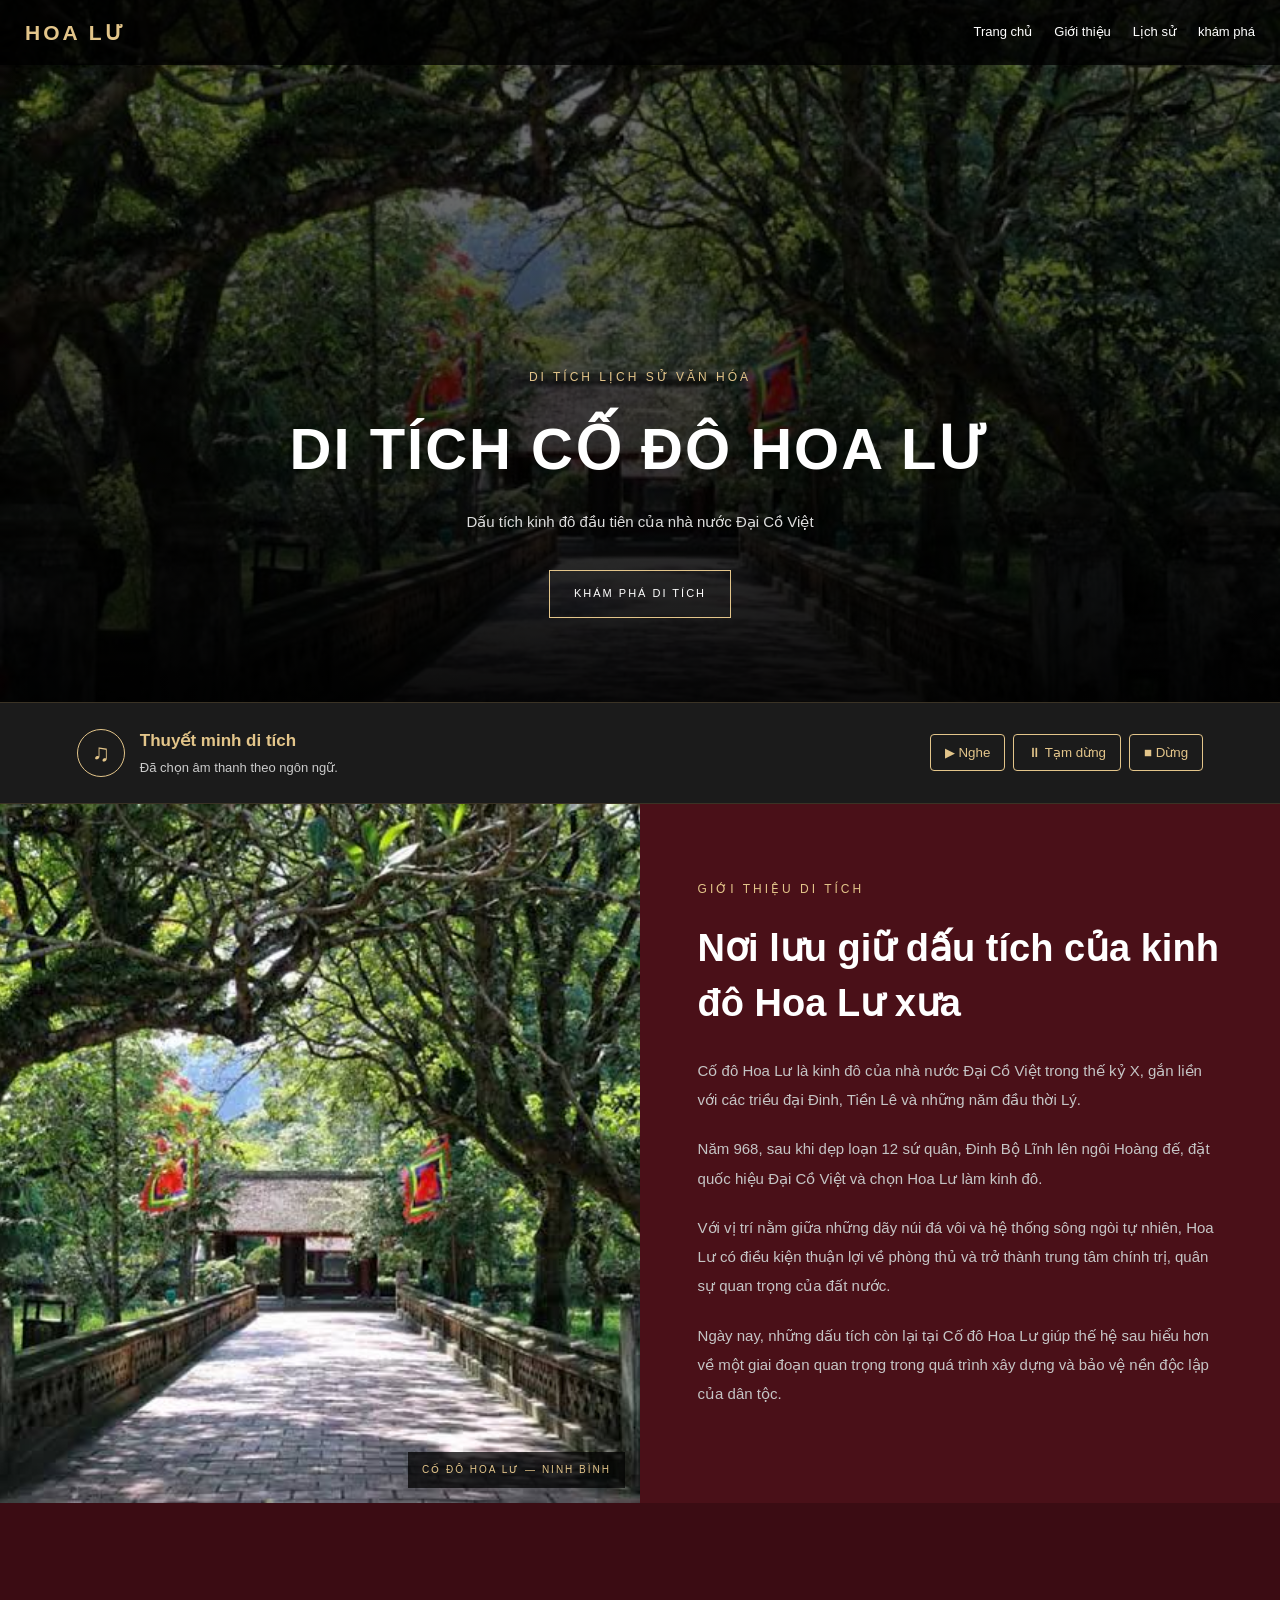
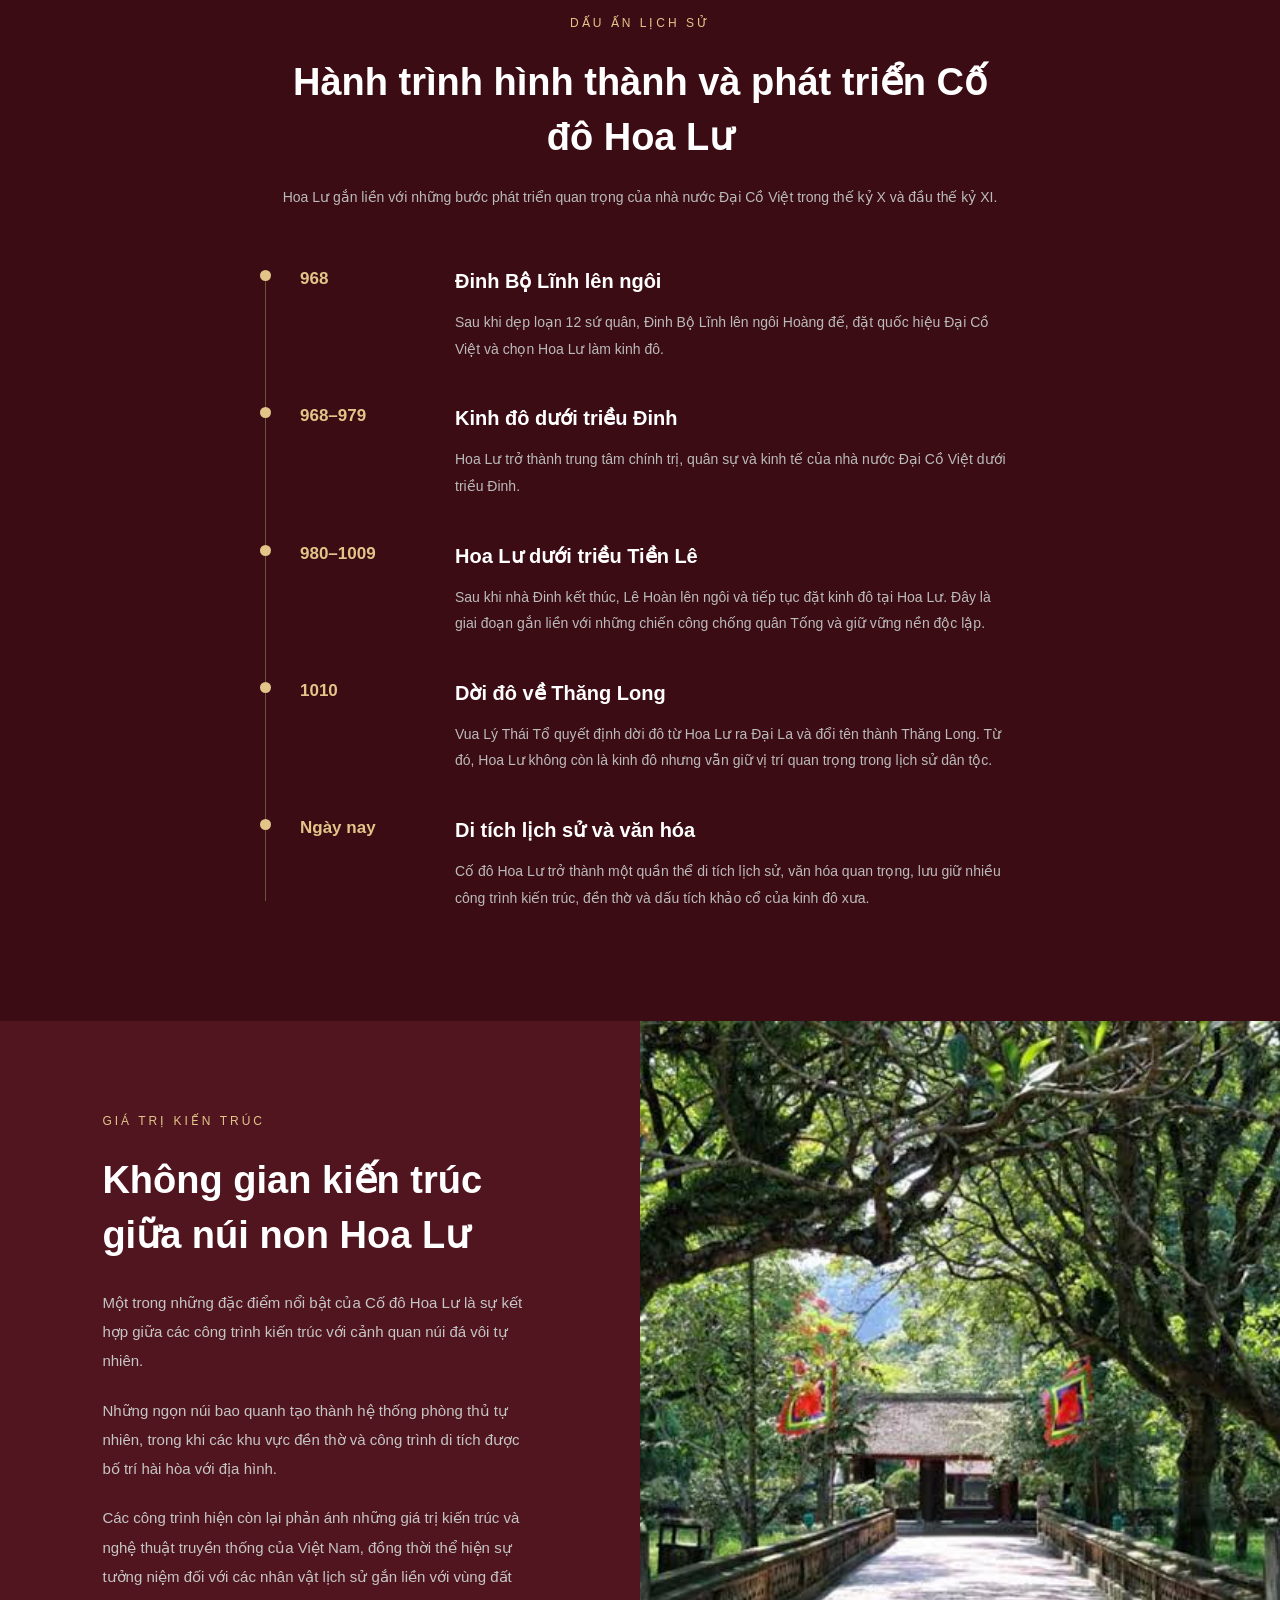
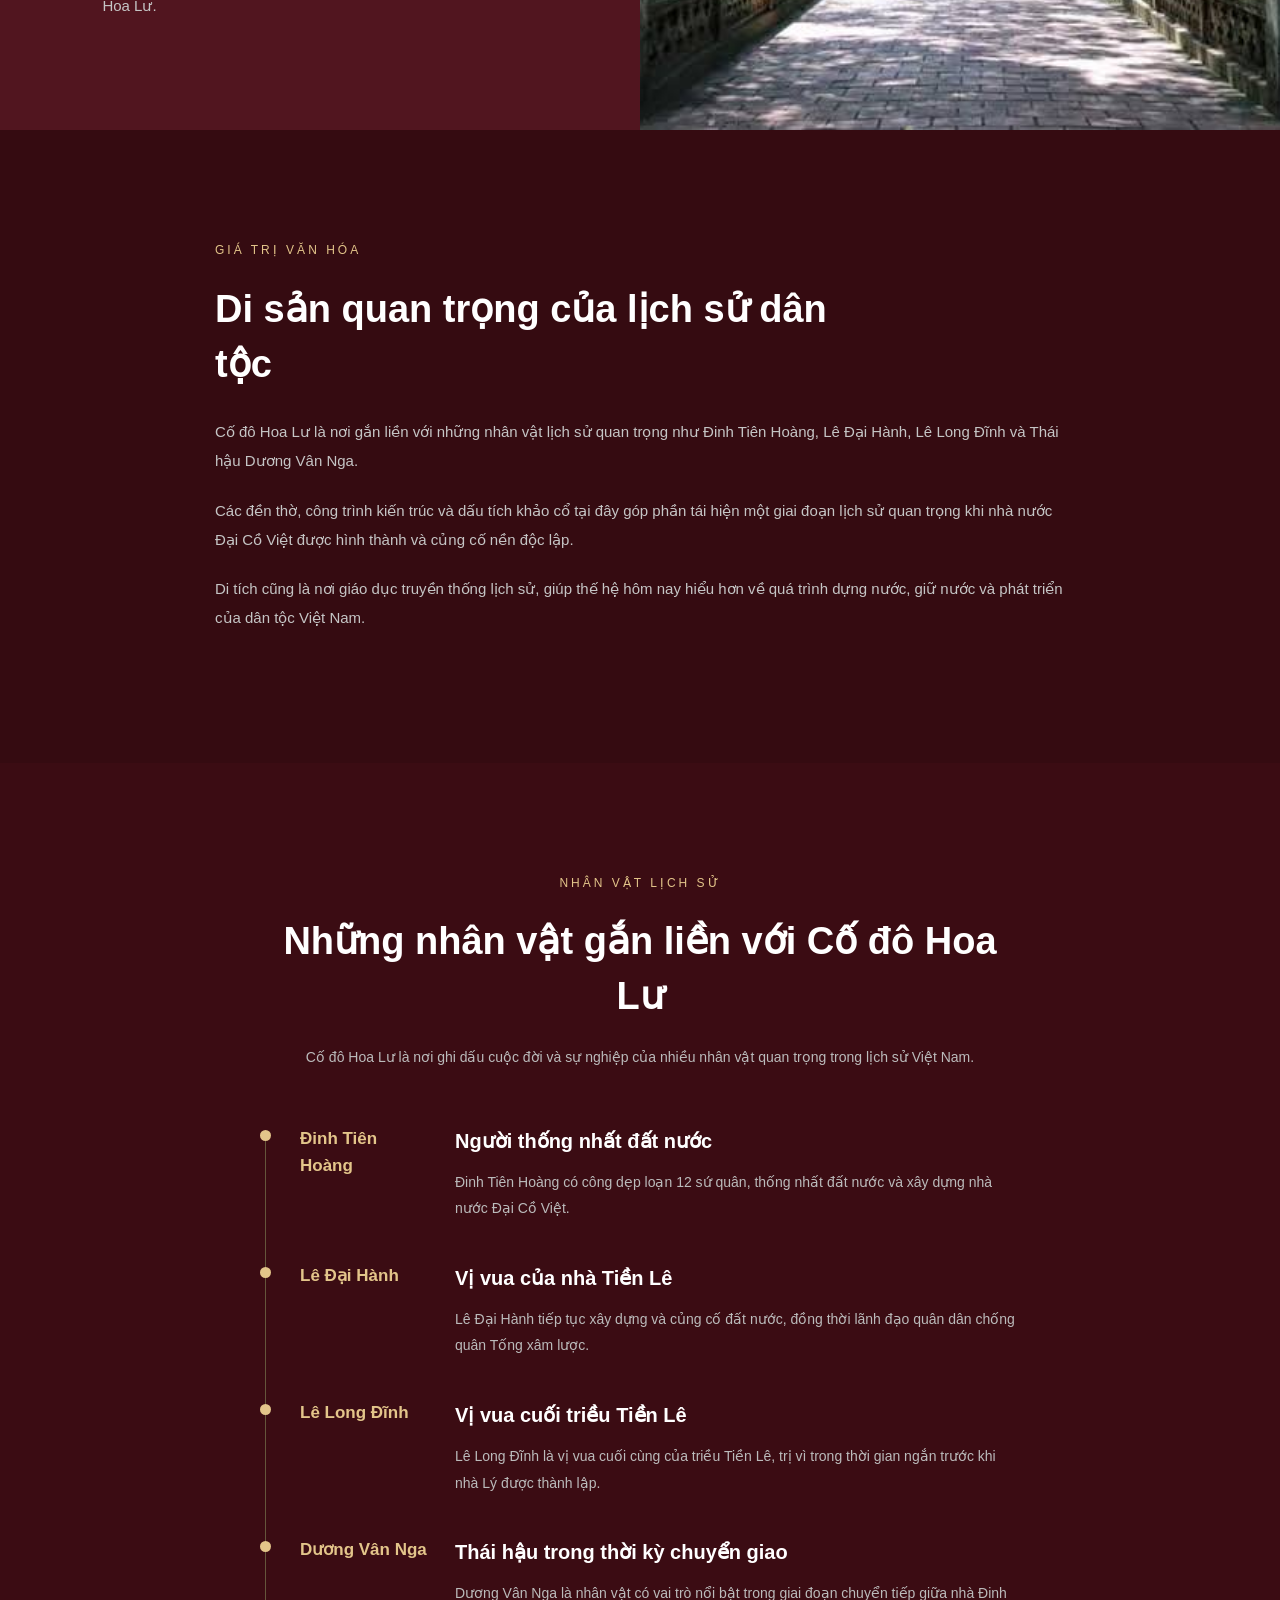
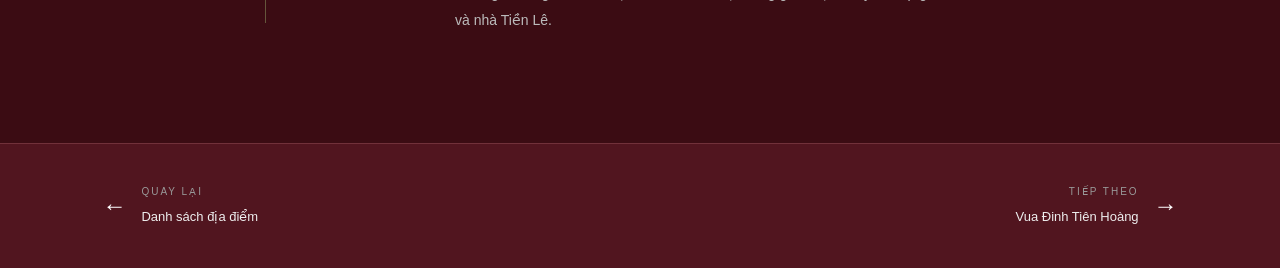
<file: di-tich-hoa-lu.html>
<!DOCTYPE html>
<html lang="vi">

<head>
    <meta charset="UTF-8">
    <meta name="viewport" content="width=device-width, initial-scale=1.0">

    <title>Di tích Cố đô Hoa Lư - Cố đô Hoa Lư</title>

    <link rel="stylesheet" href="./css/style.css">
</head>

<body>

    <!-- HEADER -->
    <header class="header">

        <a href="index.html" class="logo" translate="no">
            <span class="notranslate">HOA LƯ</span>
        </a>

        <nav class="top-nav">

            <a href="index.html">
                Trang chủ
            </a>

            <a href="gioi-thieu.html">
                Giới thiệu
            </a>

            <a href="lich-su.html">
                Lịch sử
            </a>

            <a href="dia-diem.html" class="active">
                khám phá
            </a>

        </nav>

        <button class="menu-btn" onclick="openMenu()">
            ☰
        </button>

    </header>


    <main>

        <!-- BANNER -->

        <section class="detail-hero">

            <img src="./image/images.jpg"
                 alt="Di tích Cố đô Hoa Lư">

            <div class="detail-hero-overlay"></div>

            <div class="detail-hero-content">

                <p class="detail-eyebrow">
                    DI TÍCH LỊCH SỬ VĂN HÓA
                </p>

                <h1>
                    DI TÍCH CỐ ĐÔ HOA LƯ
                </h1>

                <p class="detail-hero-subtitle">
                    Dấu tích kinh đô đầu tiên của nhà nước Đại Cồ Việt
                </p>

                <a href="#gioi-thieu-den" class="detail-discover">
                    KHÁM PHÁ DI TÍCH 
                </a>

            </div>

        </section>

<section class="voice-reader">
    <div class="voice-reader-info">
        <span class="voice-reader-icon">♫</span>

        <div>
            <h3>Thuyết minh di tích</h3>
            <p id="voiceStatus">Sẵn sàng nghe thuyết minh</p>
        </div>
    </div>

    <div class="voice-reader-controls">
        <button type="button" id="voicePlay">
            ▶ Nghe
        </button>

        <button type="button" id="voicePause">
            ⏸ Tạm dừng
        </button>

        <button type="button" id="voiceStop">
            ■ Dừng
        </button>
    </div>

    <audio
        id="voiceAudio"
        data-audio-prefix="di-tich-hoa-lu"
        preload="metadata">
    </audio>
</section>
        <!-- GIỚI THIỆU -->

        <section class="detail-introduction" id="gioi-thieu-den">

            <div class="detail-introduction-image">

                <img src="./image/images.jpg"
                     alt="Di tích Cố đô Hoa Lư">

                <div class="detail-image-caption">
                    CỐ ĐÔ HOA LƯ — NINH BÌNH
                </div>

            </div>


            <div class="detail-introduction-content">

                <p class="detail-section-label">
                    GIỚI THIỆU DI TÍCH
                </p>

                <h2>
                    Nơi lưu giữ dấu tích của kinh đô Hoa Lư xưa
                </h2>

                <p>
                    Cố đô Hoa Lư là kinh đô của nhà nước Đại Cồ Việt
                    trong thế kỷ X, gắn liền với các triều đại Đinh,
                    Tiền Lê và những năm đầu thời Lý.
                </p>

                <p>
                    Năm 968, sau khi dẹp loạn 12 sứ quân, Đinh Bộ Lĩnh
                    lên ngôi Hoàng đế, đặt quốc hiệu Đại Cồ Việt và
                    chọn Hoa Lư làm kinh đô.
                </p>

                <p>
                    Với vị trí nằm giữa những dãy núi đá vôi và hệ thống
                    sông ngòi tự nhiên, Hoa Lư có điều kiện thuận lợi
                    về phòng thủ và trở thành trung tâm chính trị,
                    quân sự quan trọng của đất nước.
                </p>

                <p>
                    Ngày nay, những dấu tích còn lại tại Cố đô Hoa Lư
                    giúp thế hệ sau hiểu hơn về một giai đoạn quan trọng
                    trong quá trình xây dựng và bảo vệ nền độc lập
                    của dân tộc.
                </p>

            </div>

        </section>


        <!-- LỊCH SỬ -->

        <section class="detail-history-section">

            <div class="detail-history-heading">

                <p class="detail-section-label">
                    DẤU ẤN LỊCH SỬ
                </p>

                <h2>
                    Hành trình hình thành và phát triển Cố đô Hoa Lư
                </h2>

                <p>
                    Hoa Lư gắn liền với những bước phát triển quan trọng
                    của nhà nước Đại Cồ Việt trong thế kỷ X và đầu thế kỷ XI.
                </p>

            </div>


            <div class="detail-timeline">


                <article class="detail-timeline-item">

                    <div class="detail-timeline-year">
                        968
                    </div>

                    <div class="detail-timeline-content">

                        <h3>
                            Đinh Bộ Lĩnh lên ngôi
                        </h3>

                        <p>
                            Sau khi dẹp loạn 12 sứ quân, Đinh Bộ Lĩnh
                            lên ngôi Hoàng đế, đặt quốc hiệu Đại Cồ Việt
                            và chọn Hoa Lư làm kinh đô.
                        </p>

                    </div>

                </article>


                <article class="detail-timeline-item">

                    <div class="detail-timeline-year">
                        968–979
                    </div>

                    <div class="detail-timeline-content">

                        <h3>
                            Kinh đô dưới triều Đinh
                        </h3>

                        <p>
                            Hoa Lư trở thành trung tâm chính trị,
                            quân sự và kinh tế của nhà nước Đại Cồ Việt
                            dưới triều Đinh.
                        </p>

                    </div>

                </article>


                <article class="detail-timeline-item">

                    <div class="detail-timeline-year">
                        980–1009
                    </div>

                    <div class="detail-timeline-content">

                        <h3>
                            Hoa Lư dưới triều Tiền Lê
                        </h3>

                        <p>
                            Sau khi nhà Đinh kết thúc, Lê Hoàn lên ngôi
                            và tiếp tục đặt kinh đô tại Hoa Lư.
                            Đây là giai đoạn gắn liền với những chiến
                            công chống quân Tống và giữ vững nền độc lập.
                        </p>

                    </div>

                </article>


                <article class="detail-timeline-item">

                    <div class="detail-timeline-year">
                        1010
                    </div>

                    <div class="detail-timeline-content">

                        <h3>
                            Dời đô về Thăng Long
                        </h3>

                        <p>
                            Vua Lý Thái Tổ quyết định dời đô từ Hoa Lư
                            ra Đại La và đổi tên thành Thăng Long.
                            Từ đó, Hoa Lư không còn là kinh đô nhưng
                            vẫn giữ vị trí quan trọng trong lịch sử dân tộc.
                        </p>

                    </div>

                </article>


                <article class="detail-timeline-item">

                    <div class="detail-timeline-year">
                        Ngày nay
                    </div>

                    <div class="detail-timeline-content">

                        <h3>
                            Di tích lịch sử và văn hóa
                        </h3>

                        <p>
                            Cố đô Hoa Lư trở thành một quần thể di tích
                            lịch sử, văn hóa quan trọng, lưu giữ nhiều
                            công trình kiến trúc, đền thờ và dấu tích
                            khảo cổ của kinh đô xưa.
                        </p>

                    </div>

                </article>

            </div>

        </section>


        <!-- GIÁ TRỊ KIẾN TRÚC -->

        <section class="detail-architecture">

            <div class="detail-architecture-content">

                <p class="detail-section-label">
                    GIÁ TRỊ KIẾN TRÚC
                </p>

                <h2>
                    Không gian kiến trúc giữa núi non Hoa Lư
                </h2>

                <p>
                    Một trong những đặc điểm nổi bật của Cố đô Hoa Lư
                    là sự kết hợp giữa các công trình kiến trúc với
                    cảnh quan núi đá vôi tự nhiên.
                </p>

                <p>
                    Những ngọn núi bao quanh tạo thành hệ thống phòng thủ
                    tự nhiên, trong khi các khu vực đền thờ và công trình
                    di tích được bố trí hài hòa với địa hình.
                </p>

                <p>
                    Các công trình hiện còn lại phản ánh những giá trị
                    kiến trúc và nghệ thuật truyền thống của Việt Nam,
                    đồng thời thể hiện sự tưởng niệm đối với các nhân vật
                    lịch sử gắn liền với vùng đất Hoa Lư.
                </p>

            </div>


            <div class="detail-architecture-image">

                <img src="./image/images.jpg"
                     alt="Kiến trúc Cố đô Hoa Lư">

            </div>

        </section>


        <!-- GIÁ TRỊ VĂN HÓA -->

        <section class="detail-cultural-section">

            <div class="detail-cultural-content">

                <p class="detail-section-label">
                    GIÁ TRỊ VĂN HÓA
                </p>

                <h2>
                    Di sản quan trọng của lịch sử dân tộc
                </h2>

                <p>
                    Cố đô Hoa Lư là nơi gắn liền với những nhân vật
                    lịch sử quan trọng như Đinh Tiên Hoàng, Lê Đại Hành,
                    Lê Long Đĩnh và Thái hậu Dương Vân Nga.
                </p>

                <p>
                    Các đền thờ, công trình kiến trúc và dấu tích khảo cổ
                    tại đây góp phần tái hiện một giai đoạn lịch sử quan
                    trọng khi nhà nước Đại Cồ Việt được hình thành và
                    củng cố nền độc lập.
                </p>

                <p>
                    Di tích cũng là nơi giáo dục truyền thống lịch sử,
                    giúp thế hệ hôm nay hiểu hơn về quá trình dựng nước,
                    giữ nước và phát triển của dân tộc Việt Nam.
                </p>

            </div>

        </section>


        <!-- NHÂN VẬT LỊCH SỬ -->

        <section class="detail-history-section">

            <div class="detail-history-heading">

                <p class="detail-section-label">
                    NHÂN VẬT LỊCH SỬ
                </p>

                <h2>
                    Những nhân vật gắn liền với Cố đô Hoa Lư
                </h2>

                <p>
                    Cố đô Hoa Lư là nơi ghi dấu cuộc đời và sự nghiệp
                    của nhiều nhân vật quan trọng trong lịch sử Việt Nam.
                </p>

            </div>


            <div class="detail-timeline">


                <article class="detail-timeline-item">

                    <div class="detail-timeline-year">
                        Đinh Tiên Hoàng
                    </div>

                    <div class="detail-timeline-content">

                        <h3>
                            Người thống nhất đất nước
                        </h3>

                        <p>
                            Đinh Tiên Hoàng có công dẹp loạn 12 sứ quân,
                            thống nhất đất nước và xây dựng nhà nước
                            Đại Cồ Việt.
                        </p>

                    </div>

                </article>


                <article class="detail-timeline-item">

                    <div class="detail-timeline-year">
                        Lê Đại Hành
                    </div>

                    <div class="detail-timeline-content">

                        <h3>
                            Vị vua của nhà Tiền Lê
                        </h3>

                        <p>
                            Lê Đại Hành tiếp tục xây dựng và củng cố
                            đất nước, đồng thời lãnh đạo quân dân
                            chống quân Tống xâm lược.
                        </p>

                    </div>

                </article>


                <article class="detail-timeline-item">

                    <div class="detail-timeline-year">
                        Lê Long Đĩnh
                    </div>

                    <div class="detail-timeline-content">

                        <h3>
                            Vị vua cuối triều Tiền Lê
                        </h3>

                        <p>
                            Lê Long Đĩnh là vị vua cuối cùng của
                            triều Tiền Lê, trị vì trong thời gian
                            ngắn trước khi nhà Lý được thành lập.
                        </p>

                    </div>

                </article>


                <article class="detail-timeline-item">

                    <div class="detail-timeline-year">
                        Dương Vân Nga
                    </div>

                    <div class="detail-timeline-content">

                        <h3>
                            Thái hậu trong thời kỳ chuyển giao
                        </h3>

                        <p>
                            Dương Vân Nga là nhân vật có vai trò nổi bật
                            trong giai đoạn chuyển tiếp giữa nhà Đinh
                            và nhà Tiền Lê.
                        </p>

                    </div>

                </article>


            </div>

        </section>


        <!-- ĐIỀU HƯỚNG CUỐI TRANG -->

        <section class="detail-navigation">

            <a href="dia-diem.html" class="detail-back-link">

                <span>
                    ←
                </span>

                <span>

                    <small>
                        QUAY LẠI
                    </small>

                    <strong>
                        Danh sách địa điểm
                    </strong>

                </span>

            </a>


            <a href="dinh-tien-hoang.html" class="detail-next-link">

                <span>

                    <small>
                        TIẾP THEO
                    </small>

                    <strong>
                        Vua Đinh Tiên Hoàng
                    </strong>

                </span>

                <span>
                    →
                </span>

            </a>

        </section>

    </main>


    <!-- MENU MOBILE -->

    <div id="menu" class="menu">

        <button class="close-btn" onclick="closeMenu()">
            ✕
        </button>

        <a href="index.html">
            Trang chủ
        </a>

        <a href="gioi-thieu.html">
            Giới thiệu
        </a>

        <a href="lich-su.html">
            Lịch sử
        </a>

        <a href="dia-diem.html">
            Địa điểm
        </a>

    </div>


    <!-- GOOGLE TRANSLATE -->

    <div id="google_translate_element"></div>


    <script src="./js/script.js"></script>


    <script>

        function googleTranslateElementInit() {

            new google.translate.TranslateElement({

                pageLanguage: "vi",

                includedLanguages: "vi,en,fr,ko,zh-CN",

                autoDisplay: false

            }, "google_translate_element");

        }

    </script>


    <script src="https://translate.google.com/translate_a/element.js?cb=googleTranslateElementInit"></script>


</body>

</html>
</file>
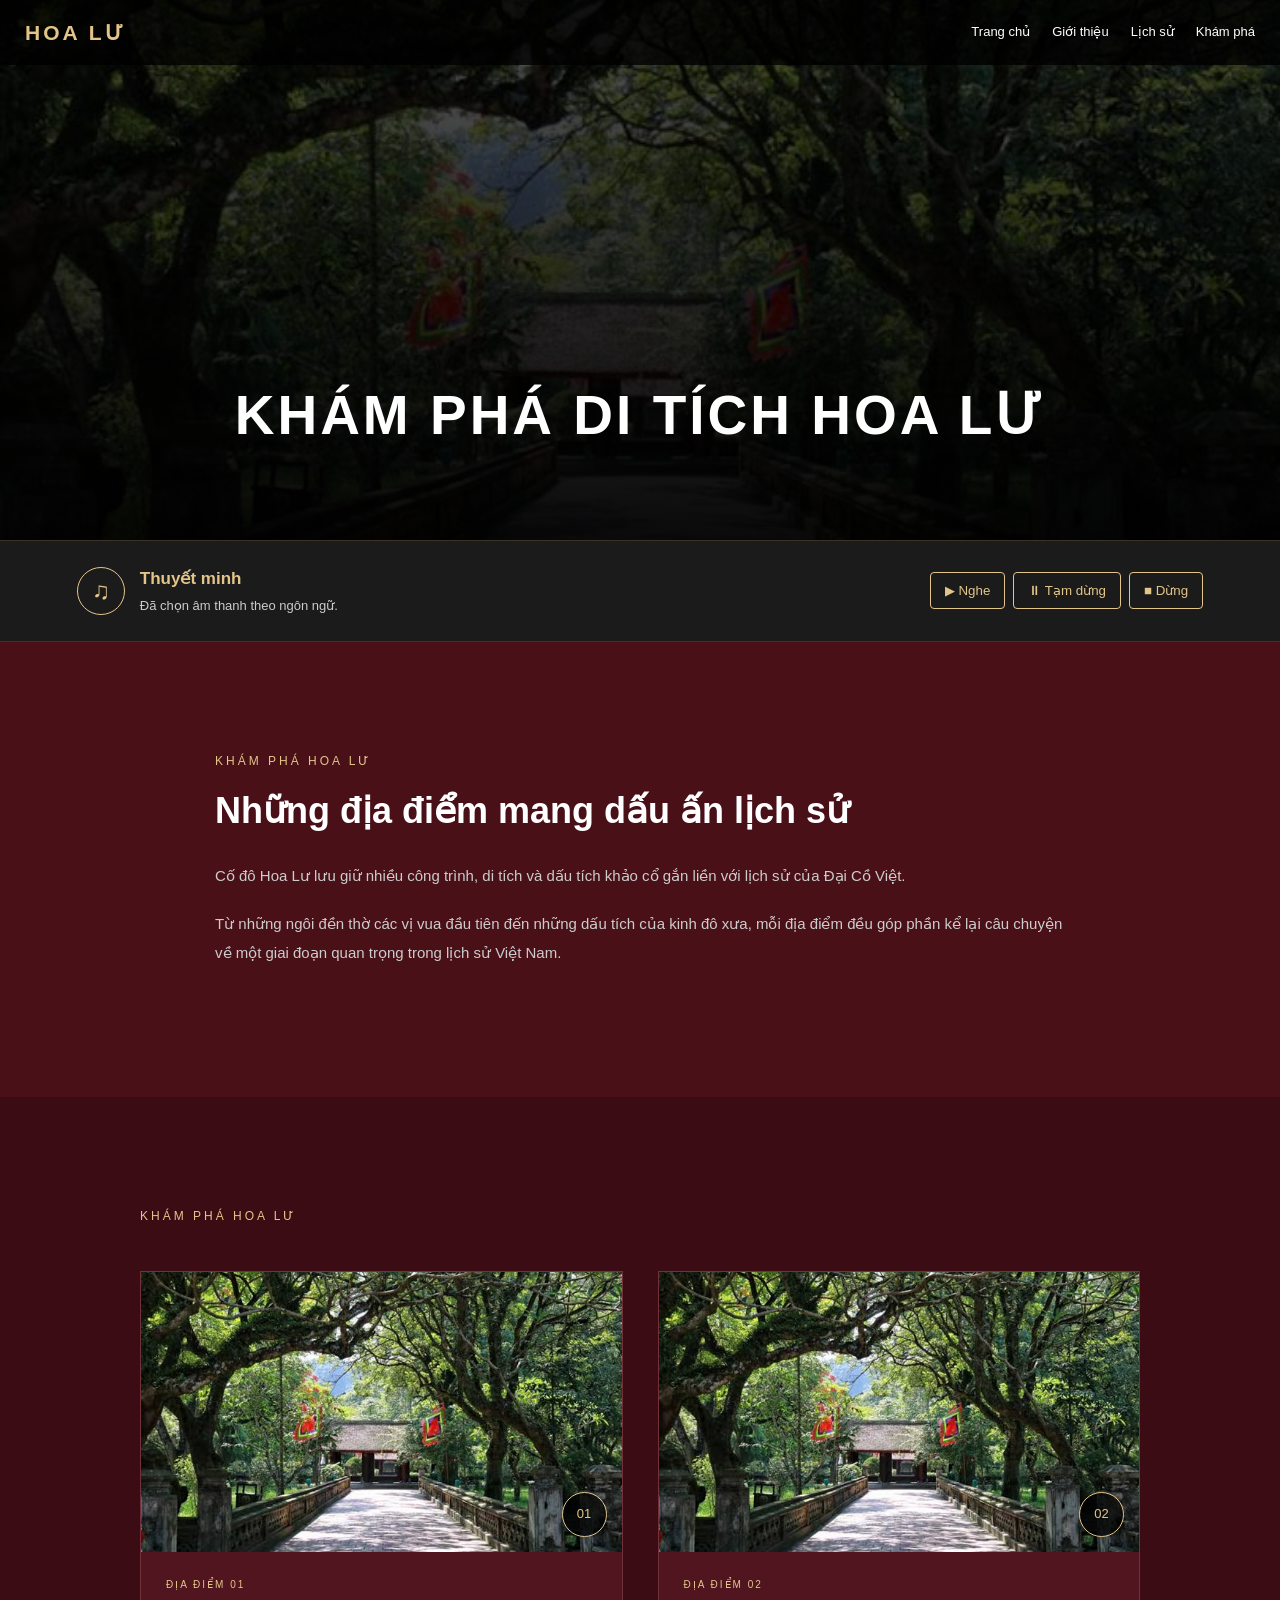
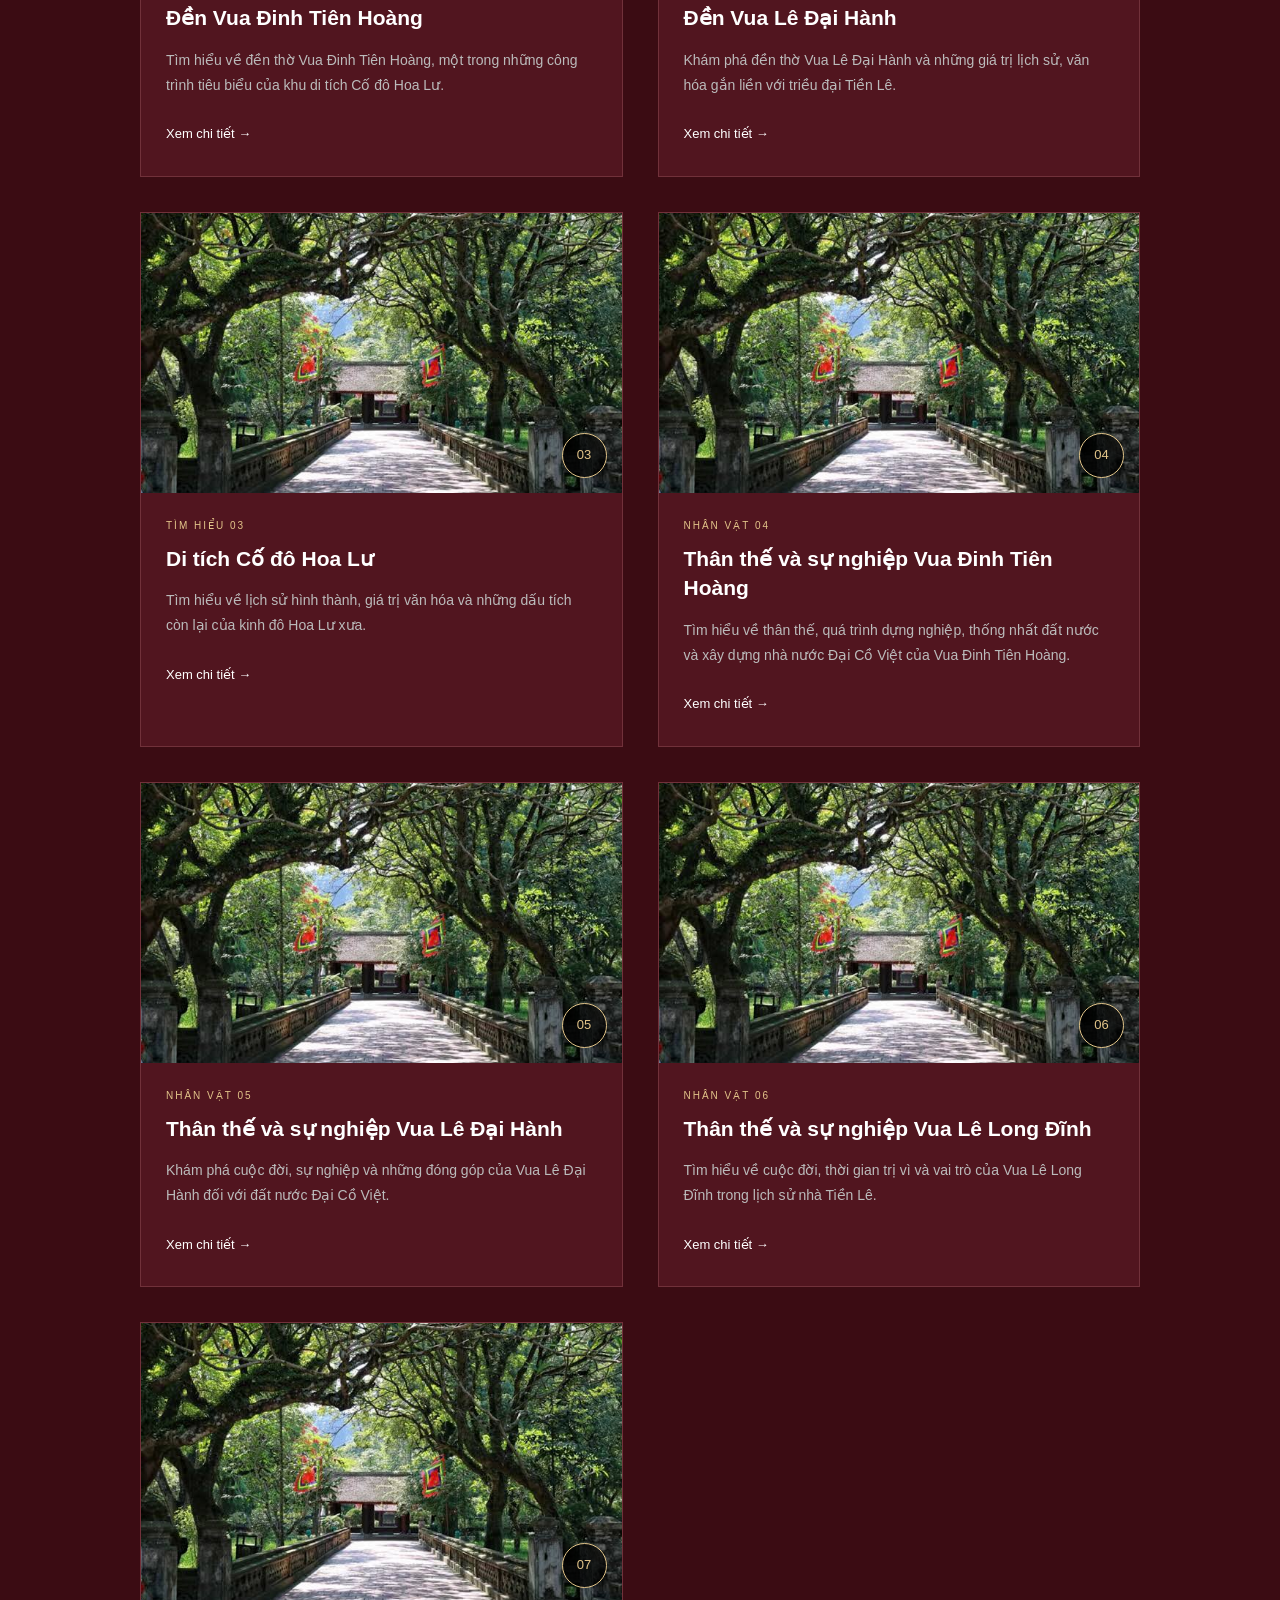
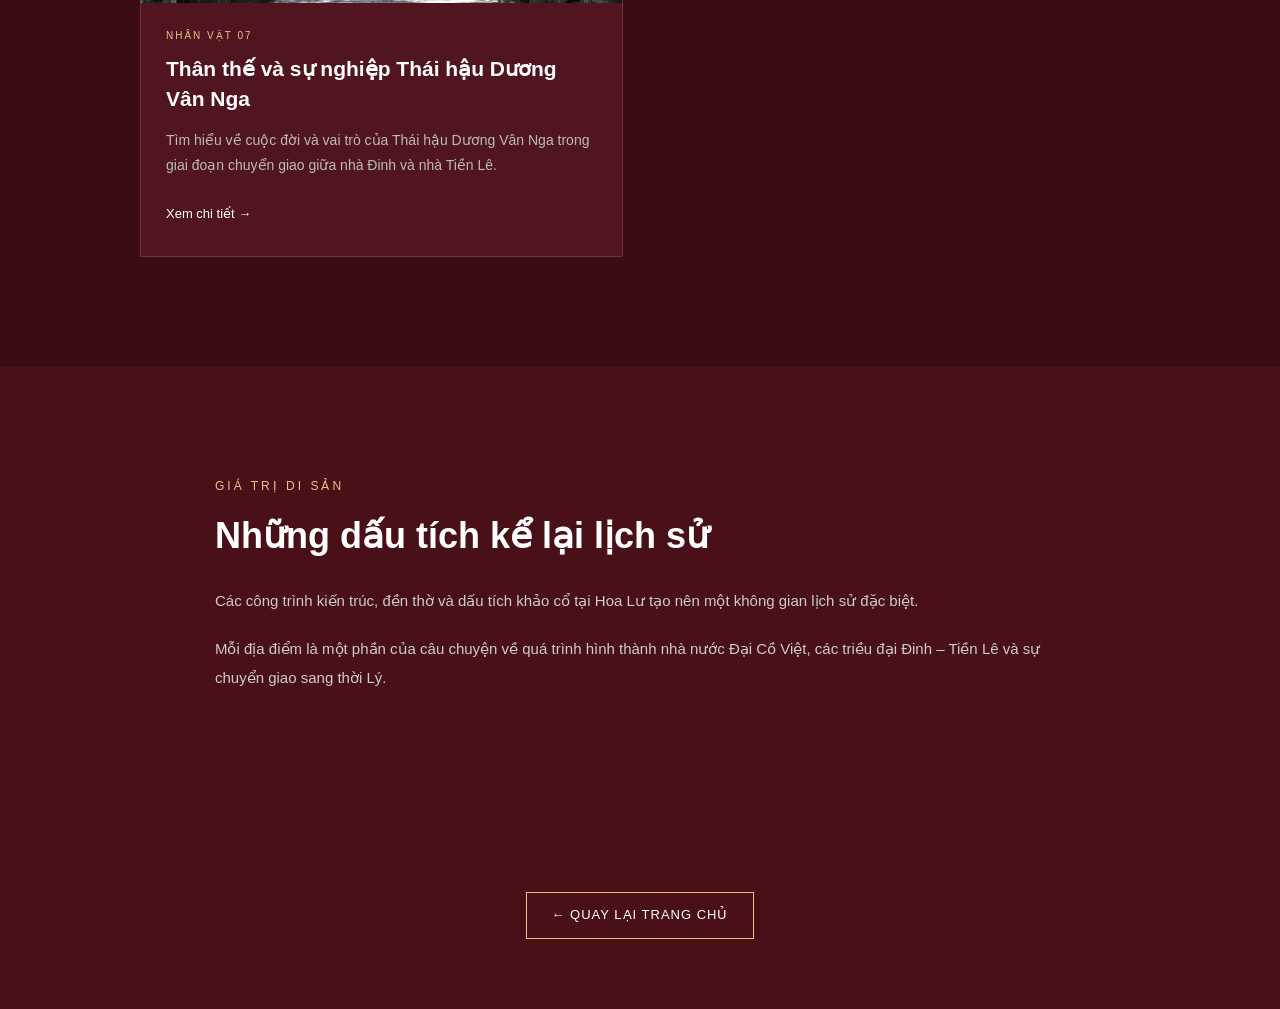
<file: dia-diem.html>
<!DOCTYPE html>
<html lang="vi">

<head>
    <meta charset="UTF-8">
    <meta name="viewport" content="width=device-width, initial-scale=1.0">

    <meta name="description" content="Khám phá những địa điểm và di tích tiêu biểu tại Cố đô Hoa Lư.">

    <title>Địa điểm - Cố đô Hoa Lư</title>

    <link rel="stylesheet" href="./css/style.css">
</head>

<body>

    <!-- HEADER -->
    <header class="header">

        <a href="index.html" class="logo" translate="no">
            <span class="notranslate">HOA LƯ</span>
        </a>

        <nav class="top-nav">

            <a href="index.html">
                Trang chủ
            </a>

            <a href="gioi-thieu.html">
                Giới thiệu
            </a>

            <a href="lich-su.html">
                Lịch sử
            </a>

            <a href="dia-diem.html" class="active">
                Khám phá
            </a>

        </nav>
        <button class="menu-btn" onclick="openMenu()">
            ☰
        </button>

    </header>


    <!-- BANNER -->

    <section class="place-banner">

        <img src="image/images.jpg" alt="Cố đô Hoa Lư">

        <div class="place-banner-content">


            <h1>
                KHÁM PHÁ DI TÍCH HOA LƯ
            </h1>

        </div>

    </section>
<section class="voice-reader">
    <div class="voice-reader-info">
        <span class="voice-reader-icon">♫</span>
        <div>
            <h3>Thuyết minh</h3>
            <p id="voiceStatus">Sẵn sàng nghe thuyết minh</p>
        </div>
    </div>

    <div class="voice-reader-controls">
        <button type="button" id="voicePlay">▶ Nghe</button>
        <button type="button" id="voicePause">⏸ Tạm dừng</button>
        <button type="button" id="voiceStop">■ Dừng</button>
    </div>

    <audio
        id="voiceAudio"
        data-audio-prefix="kham-pha"
        preload="metadata">
    </audio>
</section>
    <main>


        <!-- GIỚI THIỆU -->

        <section class="place-intro">

            <div class="place-content">

                <p class="place-label">
                    KHÁM PHÁ HOA LƯ
                </p>

                <h2>
                    Những địa điểm mang dấu ấn lịch sử
                </h2>

                <p>
                    Cố đô Hoa Lư lưu giữ nhiều công trình,
                    di tích và dấu tích khảo cổ gắn liền
                    với lịch sử của Đại Cồ Việt.
                </p>

                <p>
                    Từ những ngôi đền thờ các vị vua đầu tiên
                    đến những dấu tích của kinh đô xưa, mỗi
                    địa điểm đều góp phần kể lại câu chuyện
                    về một giai đoạn quan trọng trong lịch sử
                    Việt Nam.
                </p>

            </div>

        </section>


        <!-- DANH SÁCH ĐỊA ĐIỂM -->

        <section class="place-list-section">

            <div class="place-list-title">

                <p class="place-label">
                    KHÁM PHÁ HOA LƯ
                </p>



            </div>


            <div class="place-grid">


                <!-- 01 -->

                <article class="place-card">

                    <div class="place-card-image">

                        <img src="image/images.jpg" alt="Đền Vua Đinh Tiên Hoàng">

                        <span>01</span>

                    </div>

                    <div class="place-card-content">

                        <p class="place-number">
                            ĐỊA ĐIỂM 01
                        </p>

                        <h3>
                            Đền Vua Đinh Tiên Hoàng
                        </h3>

                        <p>
                            Tìm hiểu về đền thờ Vua Đinh Tiên Hoàng,
                            một trong những công trình tiêu biểu của
                            khu di tích Cố đô Hoa Lư.
                        </p>

                        <a href="den-vua-dinh.html">
                            Xem chi tiết →
                        </a>

                    </div>

                </article>


                <!-- 02 -->

                <article class="place-card">

                    <div class="place-card-image">

                        <img src="image/images.jpg" alt="Đền Vua Lê Đại Hành">

                        <span>02</span>

                    </div>

                    <div class="place-card-content">

                        <p class="place-number">
                            ĐỊA ĐIỂM 02
                        </p>

                        <h3>
                            Đền Vua Lê Đại Hành
                        </h3>

                        <p>
                            Khám phá đền thờ Vua Lê Đại Hành và
                            những giá trị lịch sử, văn hóa gắn liền
                            với triều đại Tiền Lê.
                        </p>

                        <a href="den-vua-le.html">
                            Xem chi tiết →
                        </a>

                    </div>

                </article>


                <!-- 03 -->

                <article class="place-card">

                    <div class="place-card-image">

                        <img src="image/images.jpg" alt="Di tích Cố đô Hoa Lư">

                        <span>03</span>

                    </div>

                    <div class="place-card-content">

                        <p class="place-number">
                            TÌM HIỂU 03
                        </p>

                        <h3>
                            Di tích Cố đô Hoa Lư
                        </h3>

                        <p>
                            Tìm hiểu về lịch sử hình thành, giá trị
                            văn hóa và những dấu tích còn lại của
                            kinh đô Hoa Lư xưa.
                        </p>

                        <a href="di-tich-hoa-lu.html">
                            Xem chi tiết →
                        </a>

                    </div>

                </article>


                <!-- 04 -->

                <article class="place-card">

                    <div class="place-card-image">

                        <img src="image/images.jpg" alt="Vua Đinh Tiên Hoàng">

                        <span>04</span>

                    </div>

                    <div class="place-card-content">

                        <p class="place-number">
                            NHÂN VẬT 04
                        </p>

                        <h3>
                            Thân thế và sự nghiệp Vua Đinh Tiên Hoàng
                        </h3>

                        <p>
                            Tìm hiểu về thân thế, quá trình dựng nghiệp,
                            thống nhất đất nước và xây dựng nhà nước
                            Đại Cồ Việt của Vua Đinh Tiên Hoàng.
                        </p>

                        <a href="dinh-tien-hoang.html">
                            Xem chi tiết →
                        </a>

                    </div>

                </article>


                <!-- 05 -->

                <article class="place-card">

                    <div class="place-card-image">

                        <img src="image/images.jpg" alt="Vua Lê Đại Hành">

                        <span>05</span>

                    </div>

                    <div class="place-card-content">

                        <p class="place-number">
                            NHÂN VẬT 05
                        </p>

                        <h3>
                            Thân thế và sự nghiệp Vua Lê Đại Hành
                        </h3>

                        <p>
                            Khám phá cuộc đời, sự nghiệp và những
                            đóng góp của Vua Lê Đại Hành đối với
                            đất nước Đại Cồ Việt.
                        </p>

                        <a href="le-dai-hanh.html">
                            Xem chi tiết →
                        </a>

                    </div>

                </article>


                <!-- 06 -->

                <article class="place-card">

                    <div class="place-card-image">

                        <img src="image/images.jpg" alt="Vua Lê Long Đĩnh">

                        <span>06</span>

                    </div>

                    <div class="place-card-content">

                        <p class="place-number">
                            NHÂN VẬT 06
                        </p>

                        <h3>
                            Thân thế và sự nghiệp Vua Lê Long Đĩnh
                        </h3>

                        <p>
                            Tìm hiểu về cuộc đời, thời gian trị vì
                            và vai trò của Vua Lê Long Đĩnh trong
                            lịch sử nhà Tiền Lê.
                        </p>

                        <a href="le-long-dinh.html">
                            Xem chi tiết →
                        </a>

                    </div>

                </article>


                <!-- 07 -->

                <article class="place-card">

                    <div class="place-card-image">

                        <img src="image/images.jpg" alt="Thái hậu Dương Vân Nga">

                        <span>07</span>

                    </div>

                    <div class="place-card-content">

                        <p class="place-number">
                            NHÂN VẬT 07
                        </p>

                        <h3>
                           Thân thế và sự nghiệp Thái hậu Dương Vân Nga
                        </h3>

                        <p>
                            Tìm hiểu về cuộc đời và vai trò của Thái hậu
                            Dương Vân Nga trong giai đoạn chuyển giao
                            giữa nhà Đinh và nhà Tiền Lê.
                        </p>

                        <a href="duong-van-nga.html">
                            Xem chi tiết →
                        </a>

                    </div>

                </article>


            </div>

        </section>


        <!-- GIÁ TRỊ -->

        <section class="place-intro">

            <div class="place-content">

                <p class="place-label">
                    GIÁ TRỊ DI SẢN
                </p>

                <h2>
                    Những dấu tích kể lại lịch sử
                </h2>

                <p>
                    Các công trình kiến trúc, đền thờ và dấu tích
                    khảo cổ tại Hoa Lư tạo nên một không gian
                    lịch sử đặc biệt.
                </p>

                <p>
                    Mỗi địa điểm là một phần của câu chuyện về
                    quá trình hình thành nhà nước Đại Cồ Việt,
                    các triều đại Đinh – Tiền Lê và sự chuyển
                    giao sang thời Lý.
                </p>

            </div>

        </section>


        <!-- QUAY LẠI -->

        <section class="back-home">

            <a href="index.html">
                ← QUAY LẠI TRANG CHỦ
            </a>

        </section>

    </main>


    <!-- MENU MOBILE -->

    <div id="menu" class="menu">

        <button class="close-btn" onclick="closeMenu()">
            ✕
        </button>

        <a href="index.html">
            Trang chủ
        </a>

        <a href="gioi-thieu.html">
            Giới thiệu
        </a>

        <a href="lich-su.html">
            Lịch sử
        </a>

        <a href="dia-diem.html">
            Khám phá
        </a>

    </div>


  <script src="./js/script.js"></script>

<script>
    function googleTranslateElementInit() {
        new google.translate.TranslateElement({
            pageLanguage: "vi",
            includedLanguages: "vi,en,fr,ko,zh-CN",
            autoDisplay: false
        }, "google_translate_element");
    }
</script>

<script src="https://translate.google.com/translate_a/element.js?cb=googleTranslateElementInit"></script>


</body>

</html>
</file>
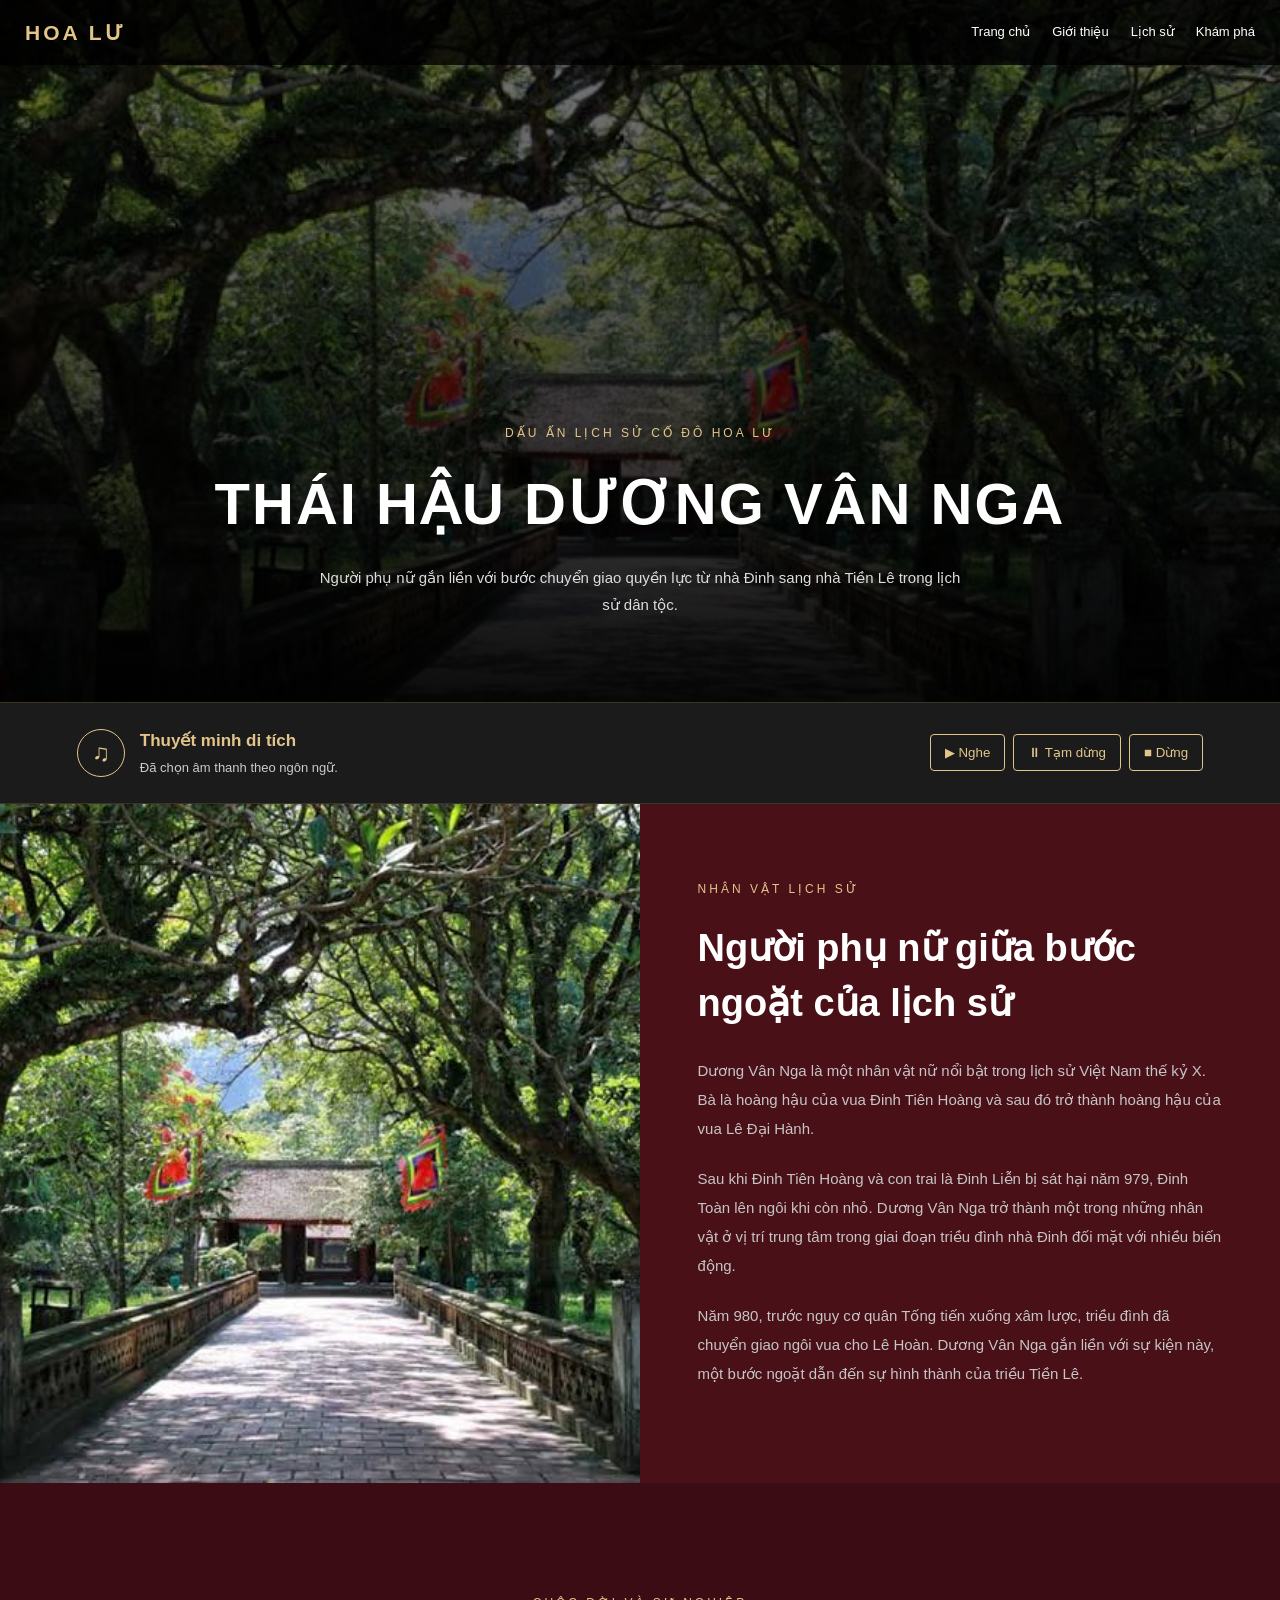
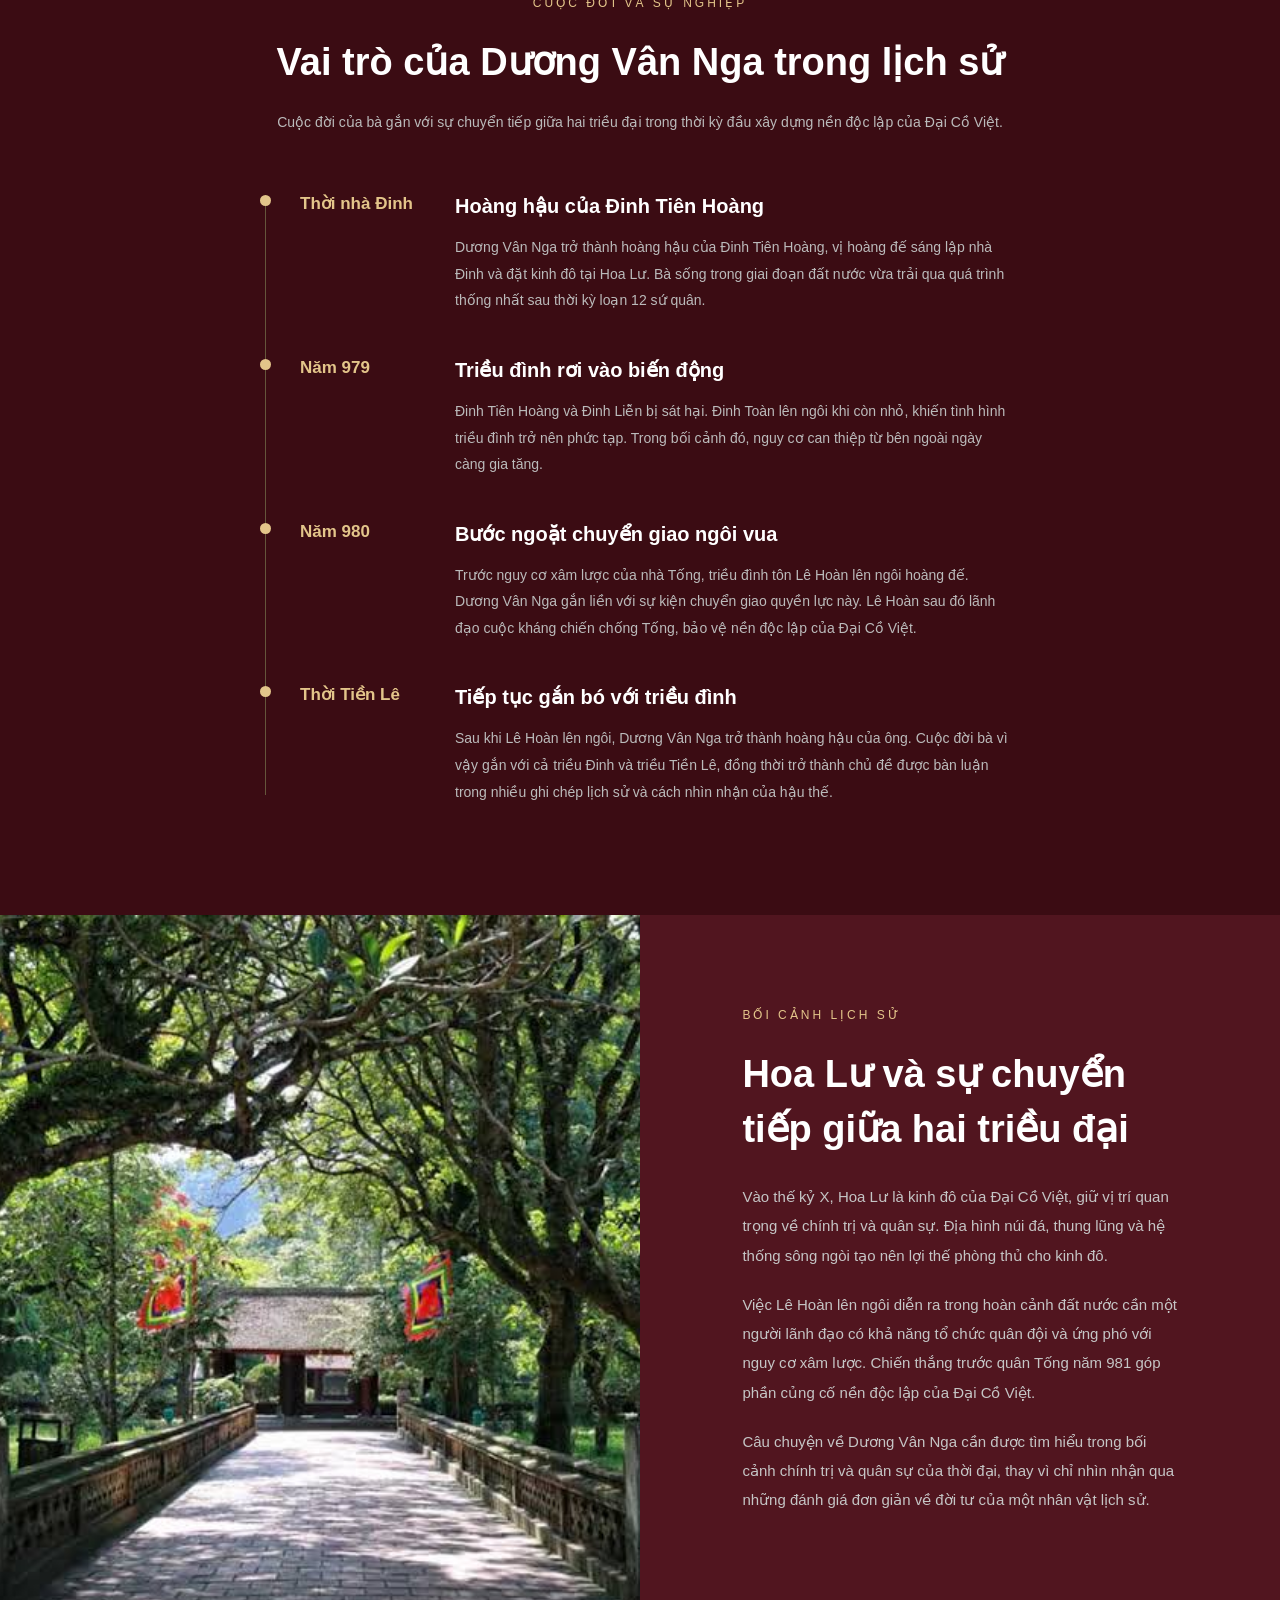
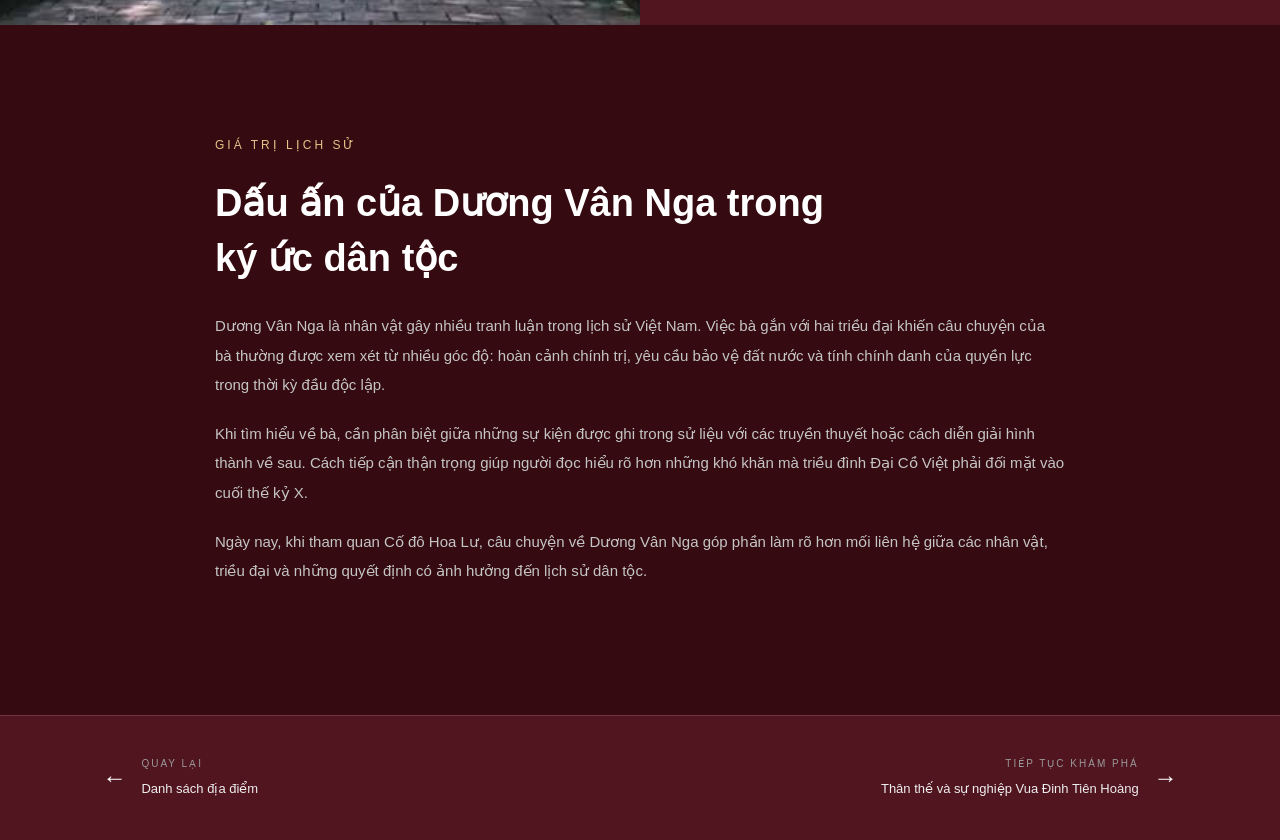
<file: duong-van-nga.html>
<!DOCTYPE html>
<html lang="vi">

<head>
    <meta charset="UTF-8">
    <meta name="viewport" content="width=device-width, initial-scale=1.0">

    <title>Thái hậu Dương Vân Nga | Cố đô Hoa Lư</title>

    <link rel="stylesheet" href="./css/style.css">
</head>

<body>

    <!-- HEADER -->
    <header class="header">
        <a href="index.html" class="logo" translate="no">
            <span class="notranslate">HOA LƯ</span>
        </a>

        <nav class="top-nav">
            <a href="index.html">Trang chủ</a>
            <a href="gioi-thieu.html">Giới thiệu</a>
            <a href="lich-su.html">Lịch sử</a>
            <a href="dia-diem.html">Khám phá</a>
        </nav>

        
    </header>

    <!-- MENU ĐIỆN THOẠI -->
    <div id="menu" class="menu">
        <button
            class="close-btn"
            type="button"
            onclick="closeMenu()"
            aria-label="Đóng menu">
            <span translate="no" class="notranslate">×</span>
        </button>

        <a href="index.html">Trang chủ</a>
        <a href="gioi-thieu.html">Giới thiệu</a>
        <a href="lich-su.html">Lịch sử</a>
        <a href="dia-diem.html">Địa điểm</a>
        <a href="ban-do.html">Bản đồ</a>
    </div>

    <main>

        <!-- ẢNH BÌA -->
        <section class="detail-hero">
            <img
                src="image/images.jpg"
                alt="Di tích lịch sử Cố đô Hoa Lư">

            <div class="detail-hero-overlay"></div>

            <div class="detail-hero-content">
                <p class="detail-eyebrow">
                    DẤU ẤN LỊCH SỬ CỐ ĐÔ HOA LƯ
                </p>

                <h1>THÁI HẬU DƯƠNG VÂN NGA</h1>

                <p class="detail-hero-subtitle">
                    Người phụ nữ gắn liền với bước chuyển giao quyền lực
                    từ nhà Đinh sang nhà Tiền Lê trong lịch sử dân tộc.
                </p>
            </div>
        </section>
<section class="voice-reader">
    <div class="voice-reader-info">
        <span class="voice-reader-icon">♫</span>

        <div>
            <h3>Thuyết minh di tích</h3>
            <p id="voiceStatus">Sẵn sàng nghe thuyết minh</p>
        </div>
    </div>

    <div class="voice-reader-controls">
        <button type="button" id="voicePlay">
            ▶ Nghe
        </button>

        <button type="button" id="voicePause">
            ⏸ Tạm dừng
        </button>

        <button type="button" id="voiceStop">
            ■ Dừng
        </button>
    </div>

    <audio
        id="voiceAudio"
        data-audio-prefix="duong-van-nga"
        preload="metadata">
    </audio>
</section>
        <!-- GIỚI THIỆU -->
        <section class="detail-introduction">

            <div class="detail-introduction-image">
                <img
                    src="image/images.jpg"
                    alt="Không gian di tích Cố đô Hoa Lư">
            </div>

            <div class="detail-introduction-content">
                <p class="detail-section-label">
                    NHÂN VẬT LỊCH SỬ
                </p>

                <h2>Người phụ nữ giữa bước ngoặt của lịch sử</h2>

                <p>
                    Dương Vân Nga là một nhân vật nữ nổi bật trong lịch sử
                    Việt Nam thế kỷ X. Bà là hoàng hậu của vua Đinh Tiên Hoàng
                    và sau đó trở thành hoàng hậu của vua Lê Đại Hành.
                </p>

                <p>
                    Sau khi Đinh Tiên Hoàng và con trai là Đinh Liễn bị sát hại
                    năm 979, Đinh Toàn lên ngôi khi còn nhỏ. Dương Vân Nga
                    trở thành một trong những nhân vật ở vị trí trung tâm
                    trong giai đoạn triều đình nhà Đinh đối mặt với nhiều
                    biến động.
                </p>

                <p>
                    Năm 980, trước nguy cơ quân Tống tiến xuống xâm lược,
                    triều đình đã chuyển giao ngôi vua cho Lê Hoàn.
                    Dương Vân Nga gắn liền với sự kiện này, một bước ngoặt
                    dẫn đến sự hình thành của triều Tiền Lê.
                </p>
            </div>

        </section>

        <!-- THÂN THẾ VÀ VAI TRÒ -->
        <section class="detail-history-section">

            <div class="detail-history-heading">
                <p class="detail-section-label">
                    CUỘC ĐỜI VÀ SỰ NGHIỆP
                </p>

                <h2>Vai trò của Dương Vân Nga trong lịch sử</h2>

                <p>
                    Cuộc đời của bà gắn với sự chuyển tiếp giữa hai triều đại
                    trong thời kỳ đầu xây dựng nền độc lập của Đại Cồ Việt.
                </p>
            </div>

            <div class="detail-timeline">

                <div class="detail-timeline-item">
                    <div class="detail-timeline-year">
                        Thời nhà Đinh
                    </div>

                    <div class="detail-timeline-content">
                        <h3>Hoàng hậu của Đinh Tiên Hoàng</h3>

                        <p>
                            Dương Vân Nga trở thành hoàng hậu của Đinh Tiên Hoàng,
                            vị hoàng đế sáng lập nhà Đinh và đặt kinh đô tại
                            Hoa Lư. Bà sống trong giai đoạn đất nước vừa trải qua
                            quá trình thống nhất sau thời kỳ loạn 12 sứ quân.
                        </p>
                    </div>
                </div>

                <div class="detail-timeline-item">
                    <div class="detail-timeline-year">
                        Năm 979
                    </div>

                    <div class="detail-timeline-content">
                        <h3>Triều đình rơi vào biến động</h3>

                        <p>
                            Đinh Tiên Hoàng và Đinh Liễn bị sát hại.
                            Đinh Toàn lên ngôi khi còn nhỏ, khiến tình hình
                            triều đình trở nên phức tạp. Trong bối cảnh đó,
                            nguy cơ can thiệp từ bên ngoài ngày càng gia tăng.
                        </p>
                    </div>
                </div>

                <div class="detail-timeline-item">
                    <div class="detail-timeline-year">
                        Năm 980
                    </div>

                    <div class="detail-timeline-content">
                        <h3>Bước ngoặt chuyển giao ngôi vua</h3>

                        <p>
                            Trước nguy cơ xâm lược của nhà Tống, triều đình
                            tôn Lê Hoàn lên ngôi hoàng đế. Dương Vân Nga
                            gắn liền với sự kiện chuyển giao quyền lực này.
                            Lê Hoàn sau đó lãnh đạo cuộc kháng chiến chống Tống,
                            bảo vệ nền độc lập của Đại Cồ Việt.
                        </p>
                    </div>
                </div>

                <div class="detail-timeline-item">
                    <div class="detail-timeline-year">
                        Thời Tiền Lê
                    </div>

                    <div class="detail-timeline-content">
                        <h3>Tiếp tục gắn bó với triều đình</h3>

                        <p>
                            Sau khi Lê Hoàn lên ngôi, Dương Vân Nga trở thành
                            hoàng hậu của ông. Cuộc đời bà vì vậy gắn với cả
                            triều Đinh và triều Tiền Lê, đồng thời trở thành
                            chủ đề được bàn luận trong nhiều ghi chép lịch sử
                            và cách nhìn nhận của hậu thế.
                        </p>
                    </div>
                </div>

            </div>

        </section>

        <!-- BỐI CẢNH LỊCH SỬ -->
        <section class="detail-architecture">

            <div class="detail-architecture-image">
                <img
                    src="image/images.jpg"
                    alt="Cảnh quan di tích lịch sử Hoa Lư">
            </div>

            <div class="detail-architecture-content">
                <p class="detail-section-label">
                    BỐI CẢNH LỊCH SỬ
                </p>

                <h2>Hoa Lư và sự chuyển tiếp giữa hai triều đại</h2>

                <p>
                    Vào thế kỷ X, Hoa Lư là kinh đô của Đại Cồ Việt,
                    giữ vị trí quan trọng về chính trị và quân sự.
                    Địa hình núi đá, thung lũng và hệ thống sông ngòi
                    tạo nên lợi thế phòng thủ cho kinh đô.
                </p>

                <p>
                    Việc Lê Hoàn lên ngôi diễn ra trong hoàn cảnh đất nước
                    cần một người lãnh đạo có khả năng tổ chức quân đội
                    và ứng phó với nguy cơ xâm lược. Chiến thắng trước quân Tống
                    năm 981 góp phần củng cố nền độc lập của Đại Cồ Việt.
                </p>

                <p>
                    Câu chuyện về Dương Vân Nga cần được tìm hiểu trong
                    bối cảnh chính trị và quân sự của thời đại, thay vì
                    chỉ nhìn nhận qua những đánh giá đơn giản về đời tư
                    của một nhân vật lịch sử.
                </p>
            </div>

        </section>

        <!-- GIÁ TRỊ LỊCH SỬ -->
        <section class="detail-cultural-section">

            <div class="detail-cultural-content">
                <p class="detail-section-label">
                    GIÁ TRỊ LỊCH SỬ
                </p>

                <h2>Dấu ấn của Dương Vân Nga trong ký ức dân tộc</h2>

                <p>
                    Dương Vân Nga là nhân vật gây nhiều tranh luận trong
                    lịch sử Việt Nam. Việc bà gắn với hai triều đại khiến
                    câu chuyện của bà thường được xem xét từ nhiều góc độ:
                    hoàn cảnh chính trị, yêu cầu bảo vệ đất nước và tính
                    chính danh của quyền lực trong thời kỳ đầu độc lập.
                </p>

                <p>
                    Khi tìm hiểu về bà, cần phân biệt giữa những sự kiện
                    được ghi trong sử liệu với các truyền thuyết hoặc cách
                    diễn giải hình thành về sau. Cách tiếp cận thận trọng
                    giúp người đọc hiểu rõ hơn những khó khăn mà triều đình
                    Đại Cồ Việt phải đối mặt vào cuối thế kỷ X.
                </p>

                <p>
                    Ngày nay, khi tham quan Cố đô Hoa Lư, câu chuyện về
                    Dương Vân Nga góp phần làm rõ hơn mối liên hệ giữa
                    các nhân vật, triều đại và những quyết định có ảnh hưởng
                    đến lịch sử dân tộc.
                </p>
            </div>

        </section>

        <!-- ĐIỀU HƯỚNG CUỐI TRANG -->
        <section class="detail-navigation">

            <a href="dia-diem.html" class="detail-back-link">
                <span translate="no" class="notranslate">←</span>

                <span>
                    <small>QUAY LẠI</small>
                    <strong>Danh sách địa điểm</strong>
                </span>
            </a>

            <a href="vua-dinh-tien-hoang.html" class="detail-next-link">
                <span>
                    <small>TIẾP TỤC KHÁM PHÁ</small>
                    <strong>Thân thế và sự nghiệp Vua Đinh Tiên Hoàng</strong>
                </span>

                <span translate="no" class="notranslate">→</span>
            </a>

        </section>

    </main>
      <script src="./js/script.js"></script>

<script>
    function googleTranslateElementInit() {
        new google.translate.TranslateElement({
            pageLanguage: "vi",
            includedLanguages: "vi,en,fr,ko,zh-CN",
            autoDisplay: false
        }, "google_translate_element");
    }
</script>

<script src="https://translate.google.com/translate_a/element.js?cb=googleTranslateElementInit"></script>

</body>

</html>
</file>
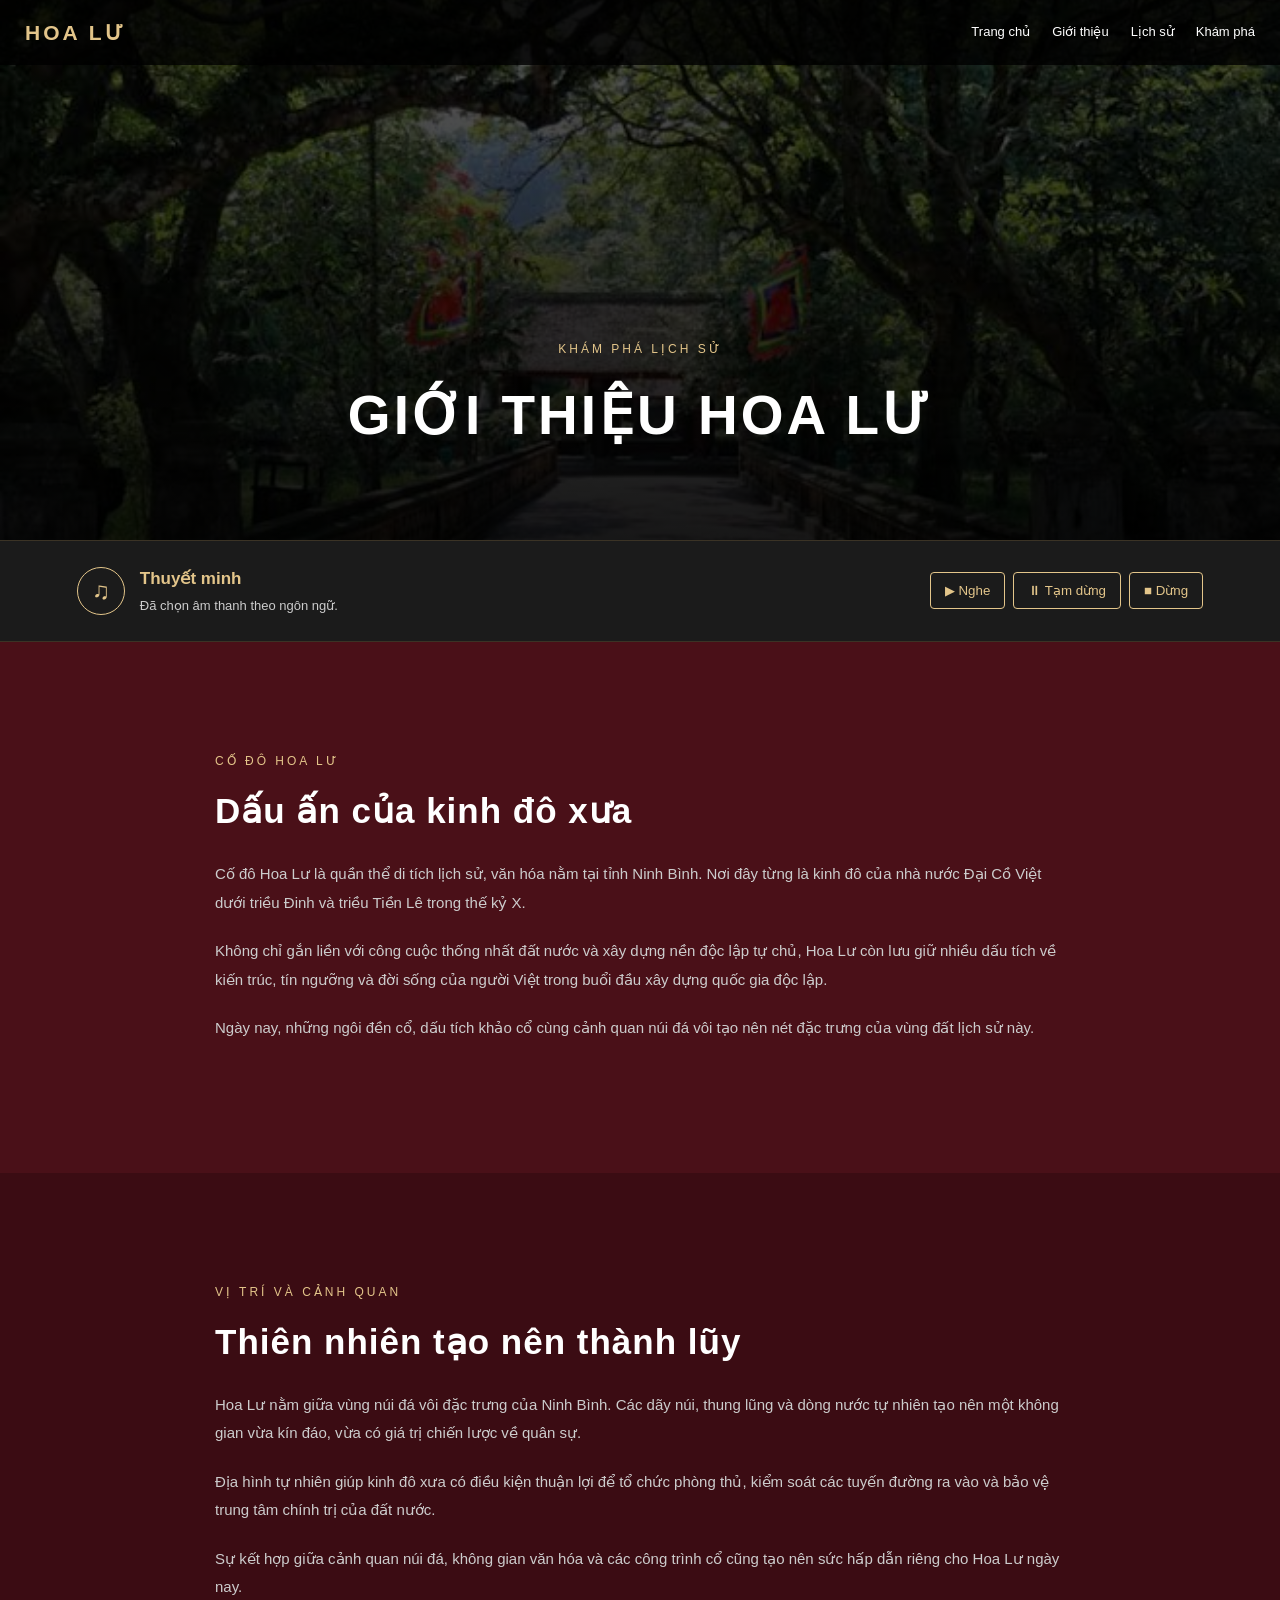
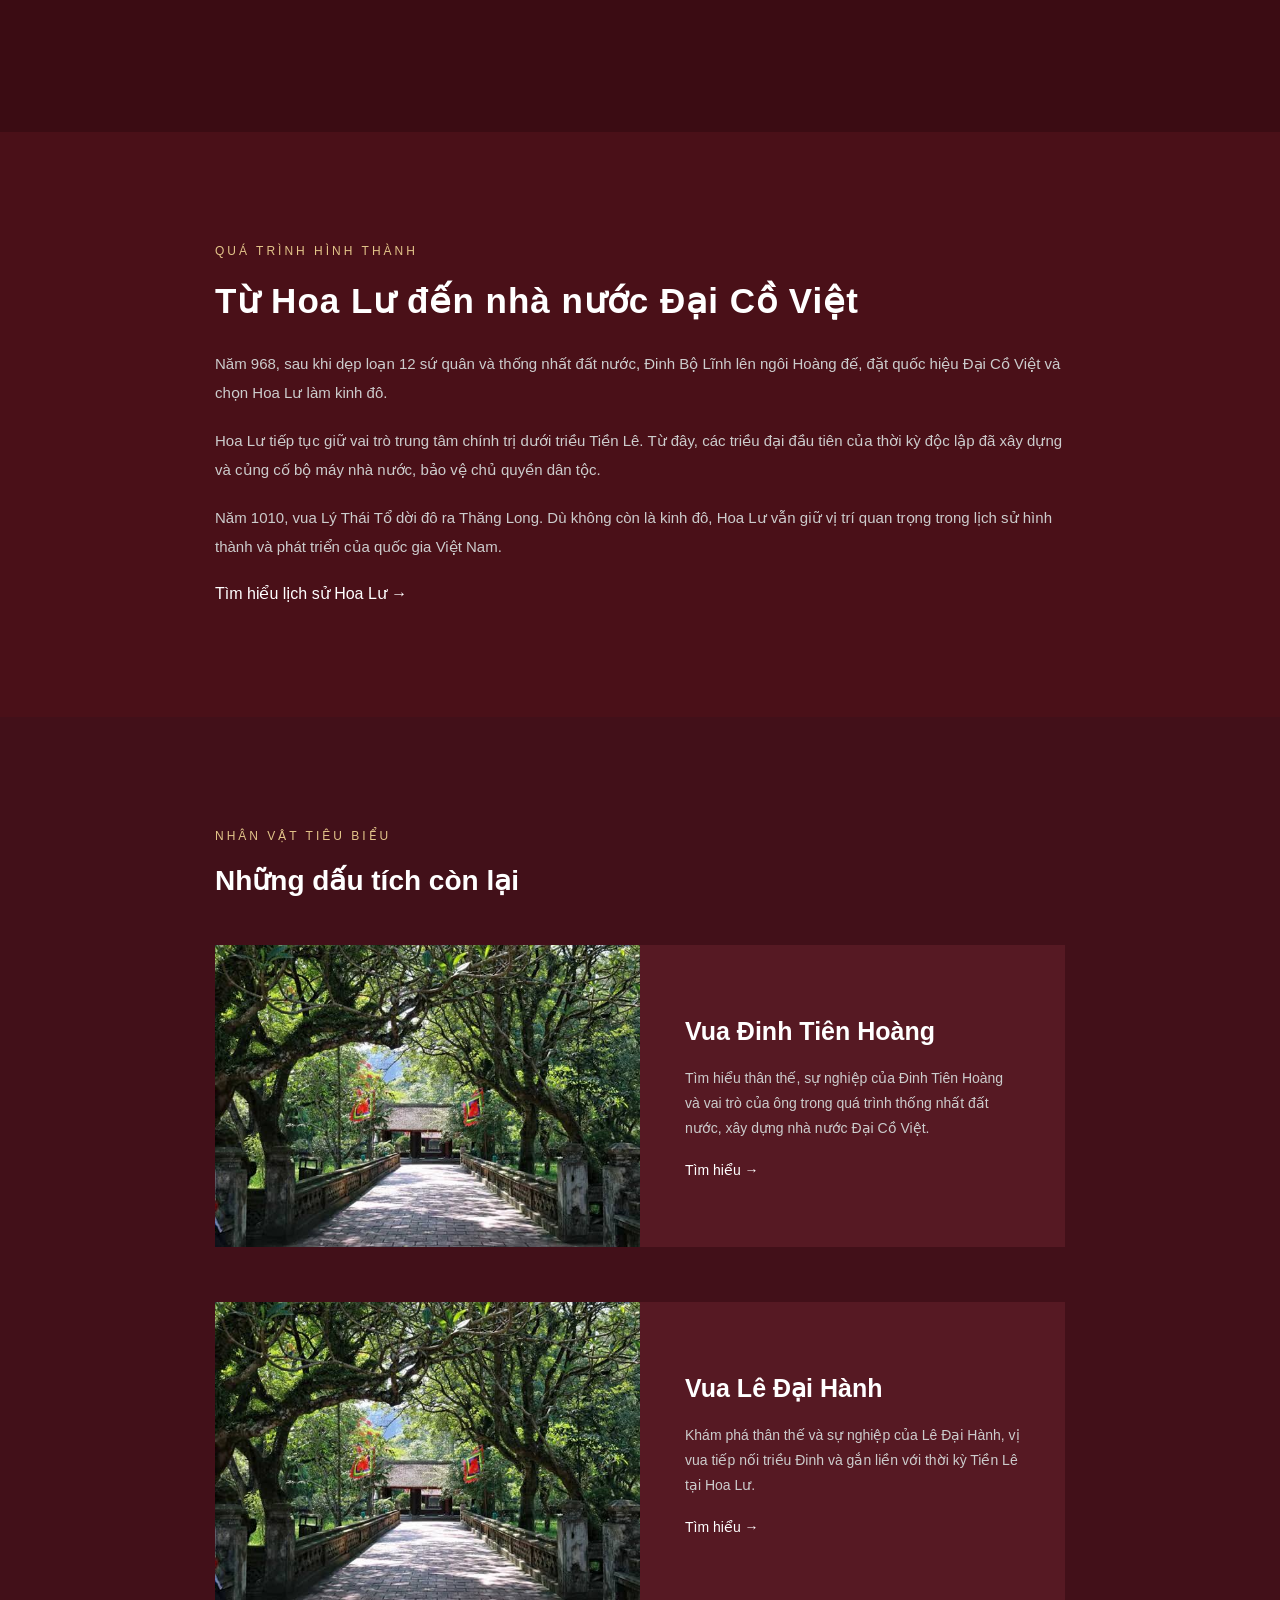
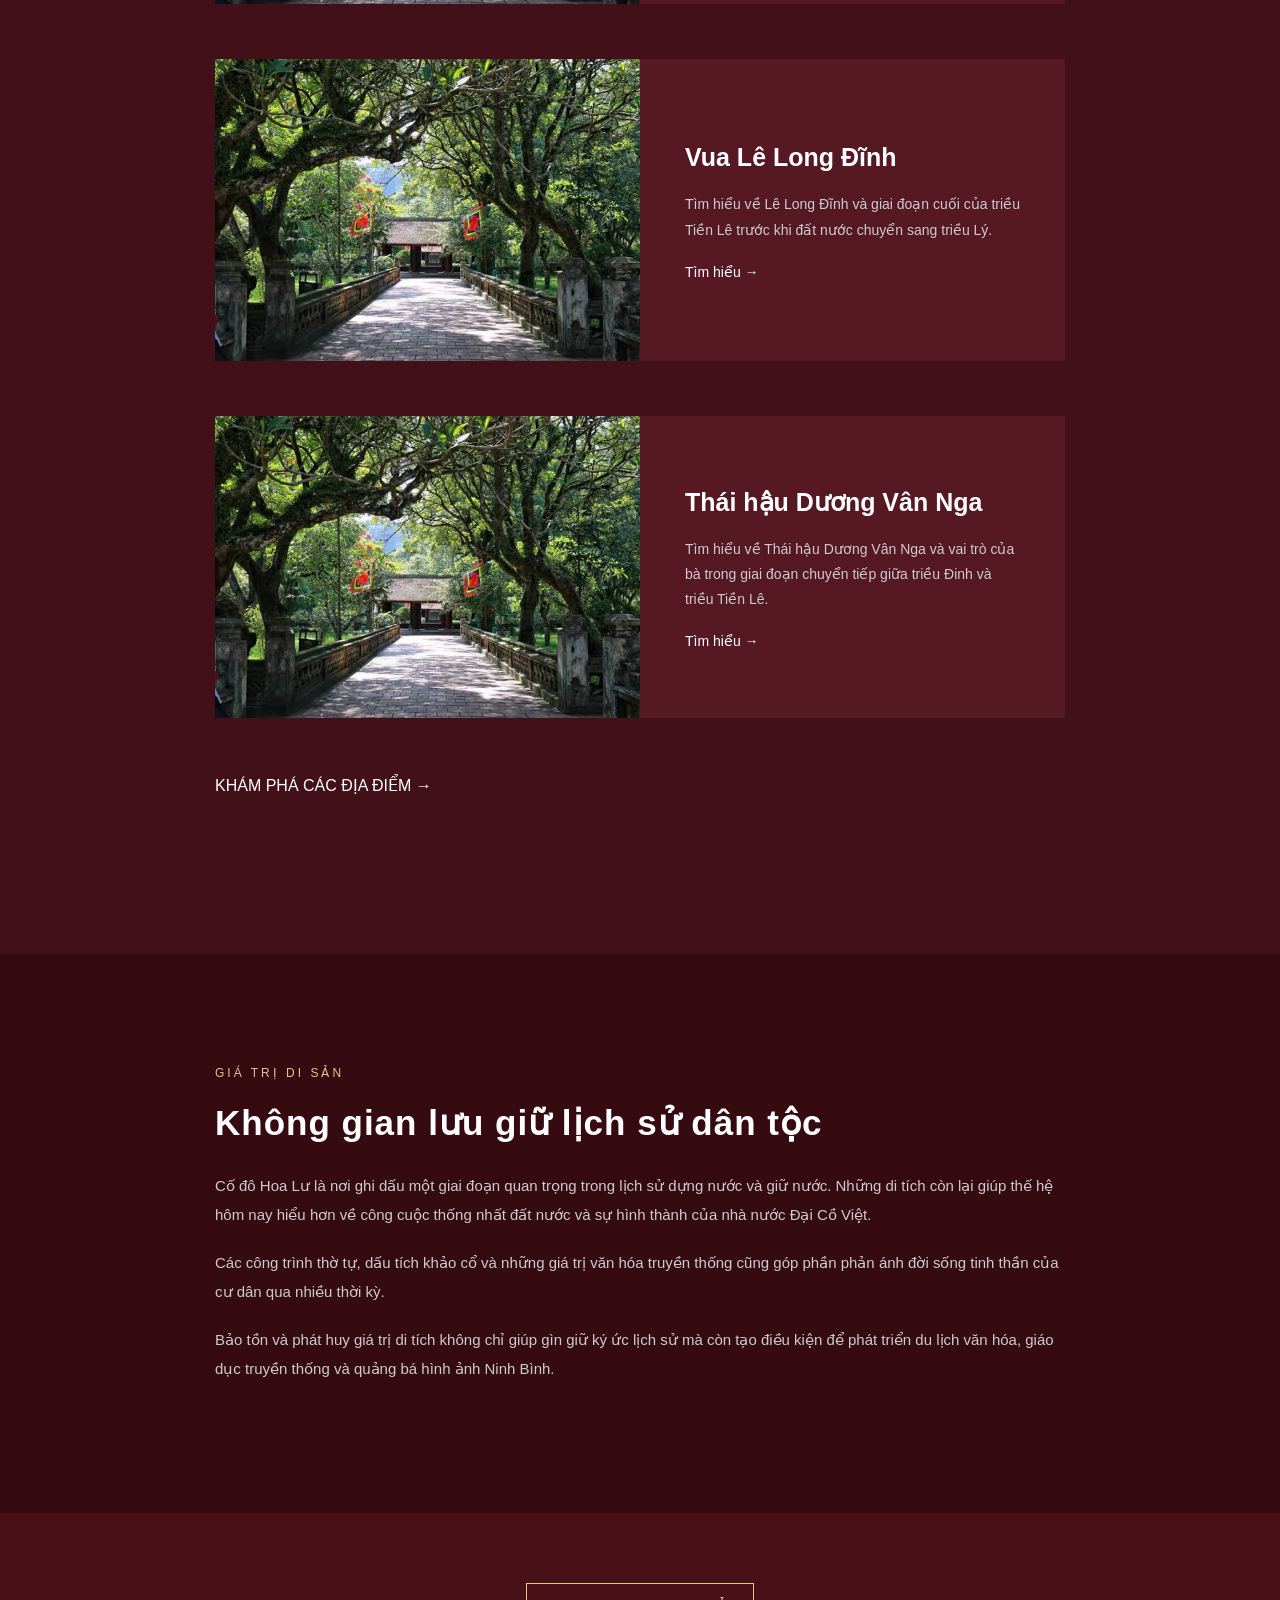
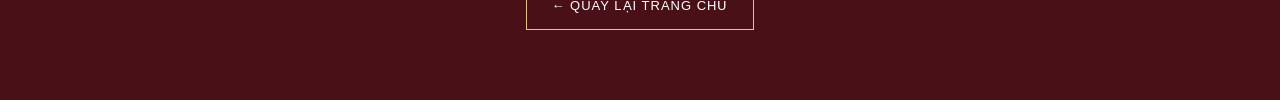
<file: gioi-thieu.html>
<!DOCTYPE html>
<html lang="vi">

<head>
    <meta charset="UTF-8">
    <meta name="viewport" content="width=device-width, initial-scale=1.0">
    <meta name="description" content="Khám phá Cố đô Hoa Lư, kinh đô đầu tiên của nhà nước Đại Cồ Việt, cùng những giá trị lịch sử, văn hóa và kiến trúc đặc sắc.">

    <title>Giới thiệu - Cố đô Hoa Lư</title>

    <link rel="stylesheet" href="./css/style.css">
</head>

<body>

    <header class="header">

        <a href="index.html" class="logo" translate="no">
            <span class="notranslate">HOA LƯ</span>
        </a>

        <nav class="top-nav">
            <a href="index.html">Trang chủ</a>
            <a href="gioi-thieu.html">Giới thiệu</a>
            <a href="lich-su.html">Lịch sử</a>
            <a href="dia-diem.html">Khám phá</a>
        </nav>

        <button class="menu-btn" onclick="openMenu()">☰</button>

    </header>

    <section class="page-banner">

        <img src="image/images.jpg" alt="Cảnh quan Cố đô Hoa Lư">

        <div class="page-banner-content">
            <p>KHÁM PHÁ LỊCH SỬ</p>
            <h1>GIỚI THIỆU HOA LƯ</h1>
        </div>

    </section>
<section class="voice-reader">
    <div class="voice-reader-info">
        <span class="voice-reader-icon">♫</span>
        <div>
            <h3>Thuyết minh</h3>
            <p id="voiceStatus">Sẵn sàng nghe thuyết minh</p>
        </div>
    </div>

    <div class="voice-reader-controls">
        <button type="button" id="voicePlay">▶ Nghe</button>
        <button type="button" id="voicePause">⏸ Tạm dừng</button>
        <button type="button" id="voiceStop">■ Dừng</button>
    </div>

    <audio
        id="voiceAudio"
        data-audio-prefix="gioi-thieu"
        preload="metadata">
    </audio>
</section>
    <main>

        <section class="about-section">

            <div class="about-content">

                <p class="section-label">CỐ ĐÔ HOA LƯ</p>

                <h2>Dấu ấn của kinh đô xưa</h2>

                <p>
                    Cố đô Hoa Lư là quần thể di tích lịch sử, văn hóa
                    nằm tại tỉnh Ninh Bình. Nơi đây từng là kinh đô
                    của nhà nước Đại Cồ Việt dưới triều Đinh và
                    triều Tiền Lê trong thế kỷ X.
                </p>

                <p>
                    Không chỉ gắn liền với công cuộc thống nhất đất
                    nước và xây dựng nền độc lập tự chủ, Hoa Lư còn
                    lưu giữ nhiều dấu tích về kiến trúc, tín ngưỡng
                    và đời sống của người Việt trong buổi đầu xây
                    dựng quốc gia độc lập.
                </p>

                <p>
                    Ngày nay, những ngôi đền cổ, dấu tích khảo cổ
                    cùng cảnh quan núi đá vôi tạo nên nét đặc trưng
                    của vùng đất lịch sử này.
                </p>

            </div>

        </section>

        <section class="about-section about-dark">

            <div class="about-content">

                <p class="section-label">VỊ TRÍ VÀ CẢNH QUAN</p>

                <h2>Thiên nhiên tạo nên thành lũy</h2>

                <p>
                    Hoa Lư nằm giữa vùng núi đá vôi đặc trưng của
                    Ninh Bình. Các dãy núi, thung lũng và dòng nước
                    tự nhiên tạo nên một không gian vừa kín đáo,
                    vừa có giá trị chiến lược về quân sự.
                </p>

                <p>
                    Địa hình tự nhiên giúp kinh đô xưa có điều kiện
                    thuận lợi để tổ chức phòng thủ, kiểm soát các
                    tuyến đường ra vào và bảo vệ trung tâm chính trị
                    của đất nước.
                </p>

                <p>
                    Sự kết hợp giữa cảnh quan núi đá, không gian
                    văn hóa và các công trình cổ cũng tạo nên sức
                    hấp dẫn riêng cho Hoa Lư ngày nay.
                </p>

            </div>

        </section>

        <section class="about-section">

            <div class="about-content">

                <p class="section-label">QUÁ TRÌNH HÌNH THÀNH</p>

                <h2>Từ Hoa Lư đến nhà nước Đại Cồ Việt</h2>

                <p>
                    Năm 968, sau khi dẹp loạn 12 sứ quân và thống
                    nhất đất nước, Đinh Bộ Lĩnh lên ngôi Hoàng đế,
                    đặt quốc hiệu Đại Cồ Việt và chọn Hoa Lư làm
                    kinh đô.
                </p>

                <p>
                    Hoa Lư tiếp tục giữ vai trò trung tâm chính trị
                    dưới triều Tiền Lê. Từ đây, các triều đại đầu
                    tiên của thời kỳ độc lập đã xây dựng và củng cố
                    bộ máy nhà nước, bảo vệ chủ quyền dân tộc.
                </p>

                <p>
                    Năm 1010, vua Lý Thái Tổ dời đô ra Thăng Long.
                    Dù không còn là kinh đô, Hoa Lư vẫn giữ vị trí
                    quan trọng trong lịch sử hình thành và phát
                    triển của quốc gia Việt Nam.
                </p>

                <a href="lich-su.html">Tìm hiểu lịch sử Hoa Lư →</a>

            </div>

        </section>

        <section class="about-places">

            <div class="about-title">

                <p class="section-label">NHÂN VẬT TIÊU BIỂU</p>

                <h2>Những dấu tích còn lại</h2>

            </div>

            <div class="about-place-list">

            <article class="about-place">

                <img src="image/images.jpg" alt="Vua Đinh Tiên Hoàng">

                <div class="about-place-content">

                    <h3>Vua Đinh Tiên Hoàng</h3>

                    <p>
                        Tìm hiểu thân thế, sự nghiệp của Đinh Tiên Hoàng
                        và vai trò của ông trong quá trình thống nhất
                        đất nước, xây dựng nhà nước Đại Cồ Việt.
                    </p>

                    <a href="dinh-tien-hoang.html">Tìm hiểu →</a>

                </div>

            </article>


            <article class="about-place">

                <img src="image/images.jpg" alt="Vua Lê Đại Hành">

                <div class="about-place-content">

                    <h3>Vua Lê Đại Hành</h3>

                    <p>
                        Khám phá thân thế và sự nghiệp của Lê Đại Hành,
                        vị vua tiếp nối triều Đinh và gắn liền với
                        thời kỳ Tiền Lê tại Hoa Lư.
                    </p>

                    <a href="le-dai-hanh.html">Tìm hiểu →</a>

                </div>

            </article>


            <article class="about-place">

                <img src="image/images.jpg" alt="Vua Lê Long Đĩnh">

                <div class="about-place-content">

                    <h3>Vua Lê Long Đĩnh</h3>

                    <p>
                        Tìm hiểu về Lê Long Đĩnh và giai đoạn cuối của
                        triều Tiền Lê trước khi đất nước chuyển sang
                        triều Lý.
                    </p>

                    <a href="le-long-dinh.html">Tìm hiểu →</a>

                </div>

            </article>


            <article class="about-place">

                <img src="image/images.jpg" alt="Thái hậu Dương Vân Nga">

                <div class="about-place-content">

                    <h3>Thái hậu Dương Vân Nga</h3>

                    <p>
                        Tìm hiểu về Thái hậu Dương Vân Nga và vai trò
                        của bà trong giai đoạn chuyển tiếp giữa triều
                        Đinh và triều Tiền Lê.
                    </p>

                    <a href="duong-van-nga.html">Tìm hiểu →</a>

                </div>

            </article>

        </div>

        <div class="about-title">
            <a href="dia-diem.html">KHÁM PHÁ CÁC ĐỊA ĐIỂM →</a>
        </div>

    </section>

        <section class="about-section about-value">

            <div class="about-content">

                <p class="section-label">GIÁ TRỊ DI SẢN</p>

                <h2>Không gian lưu giữ lịch sử dân tộc</h2>

                <p>
                    Cố đô Hoa Lư là nơi ghi dấu một giai đoạn quan
                    trọng trong lịch sử dựng nước và giữ nước.
                    Những di tích còn lại giúp thế hệ hôm nay hiểu
                    hơn về công cuộc thống nhất đất nước và sự
                    hình thành của nhà nước Đại Cồ Việt.
                </p>

                <p>
                    Các công trình thờ tự, dấu tích khảo cổ và
                    những giá trị văn hóa truyền thống cũng góp
                    phần phản ánh đời sống tinh thần của cư dân
                    qua nhiều thời kỳ.
                </p>

                <p>
                    Bảo tồn và phát huy giá trị di tích không chỉ
                    giúp gìn giữ ký ức lịch sử mà còn tạo điều kiện
                    để phát triển du lịch văn hóa, giáo dục truyền
                    thống và quảng bá hình ảnh Ninh Bình.
                </p>

            </div>

        </section>

        <section class="back-home">

            <a href="index.html">← QUAY LẠI TRANG CHỦ</a>

        </section>

    </main>

    <div id="menu" class="menu">

        <button class="close-btn" onclick="closeMenu()">✕</button>

        <a href="index.html">Trang chủ</a>
        <a href="gioi-thieu.html">Giới thiệu</a>
        <a href="lich-su.html">Lịch sử</a>
        <a href="dia-diem.html">Địa điểm</a>

    </div>

    <div id="google_translate_element"></div>

    <script>
        window.googleTranslateElementInit = function () {
            new google.translate.TranslateElement({
                pageLanguage: "vi",
                includedLanguages: "vi,en,fr,ko,zh-CN",
                autoDisplay: false
            }, "google_translate_element");
        };
    </script>

    <script src="./js/script.js"></script>

    <script src="https://translate.google.com/translate_a/element.js?cb=googleTranslateElementInit"></script>

</body>
</html>
</file>
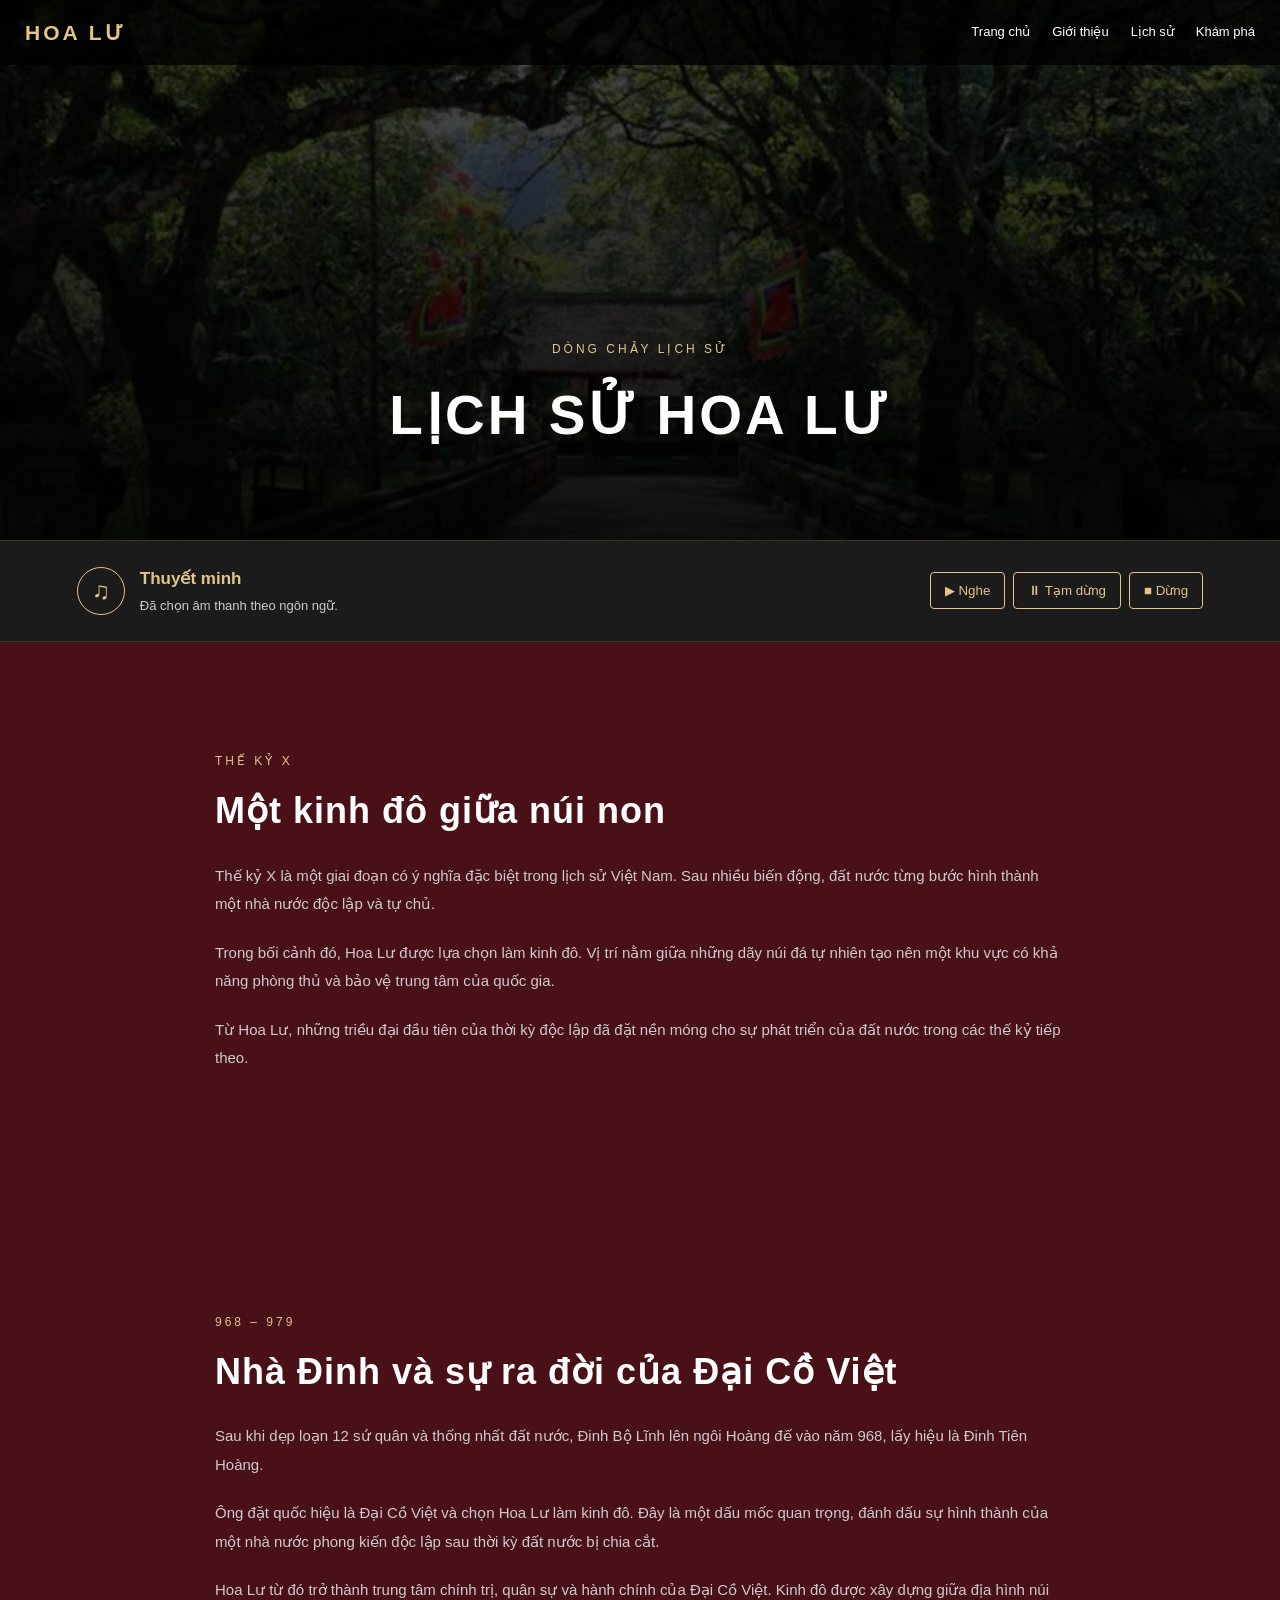
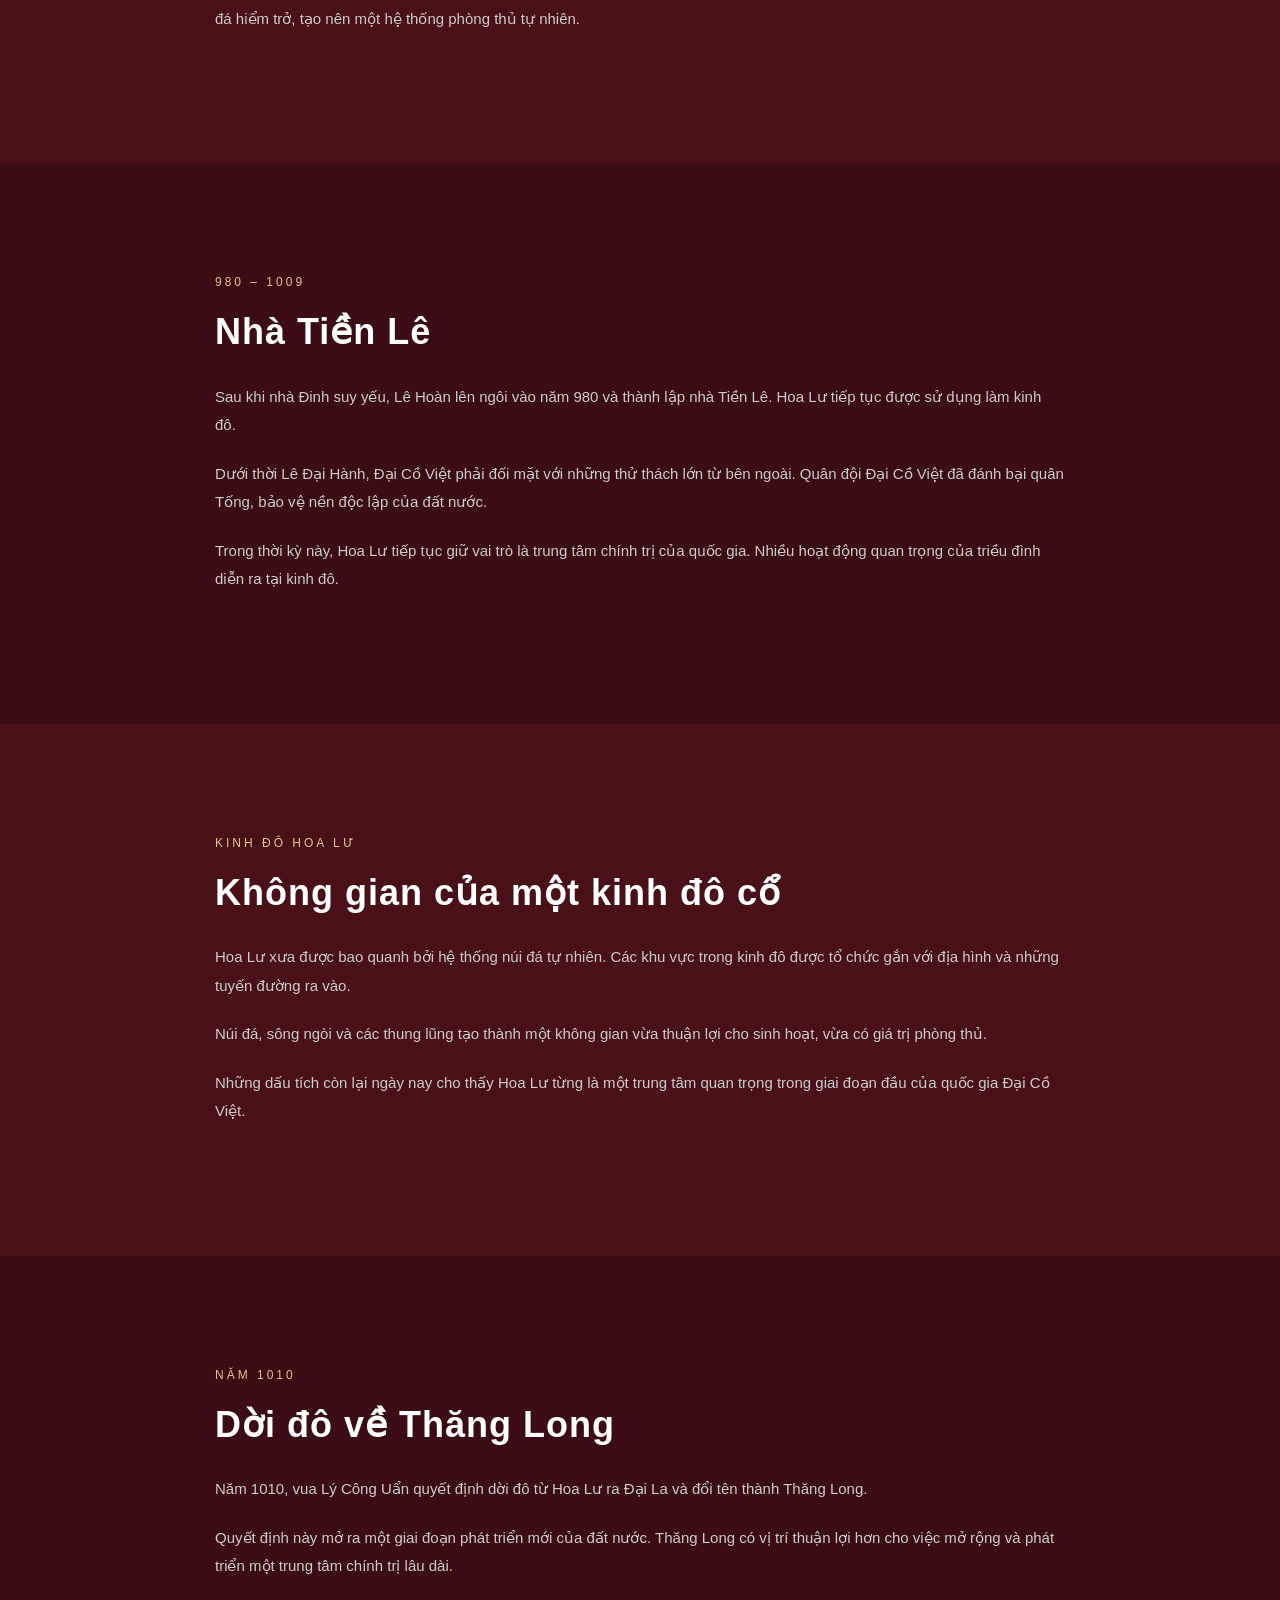
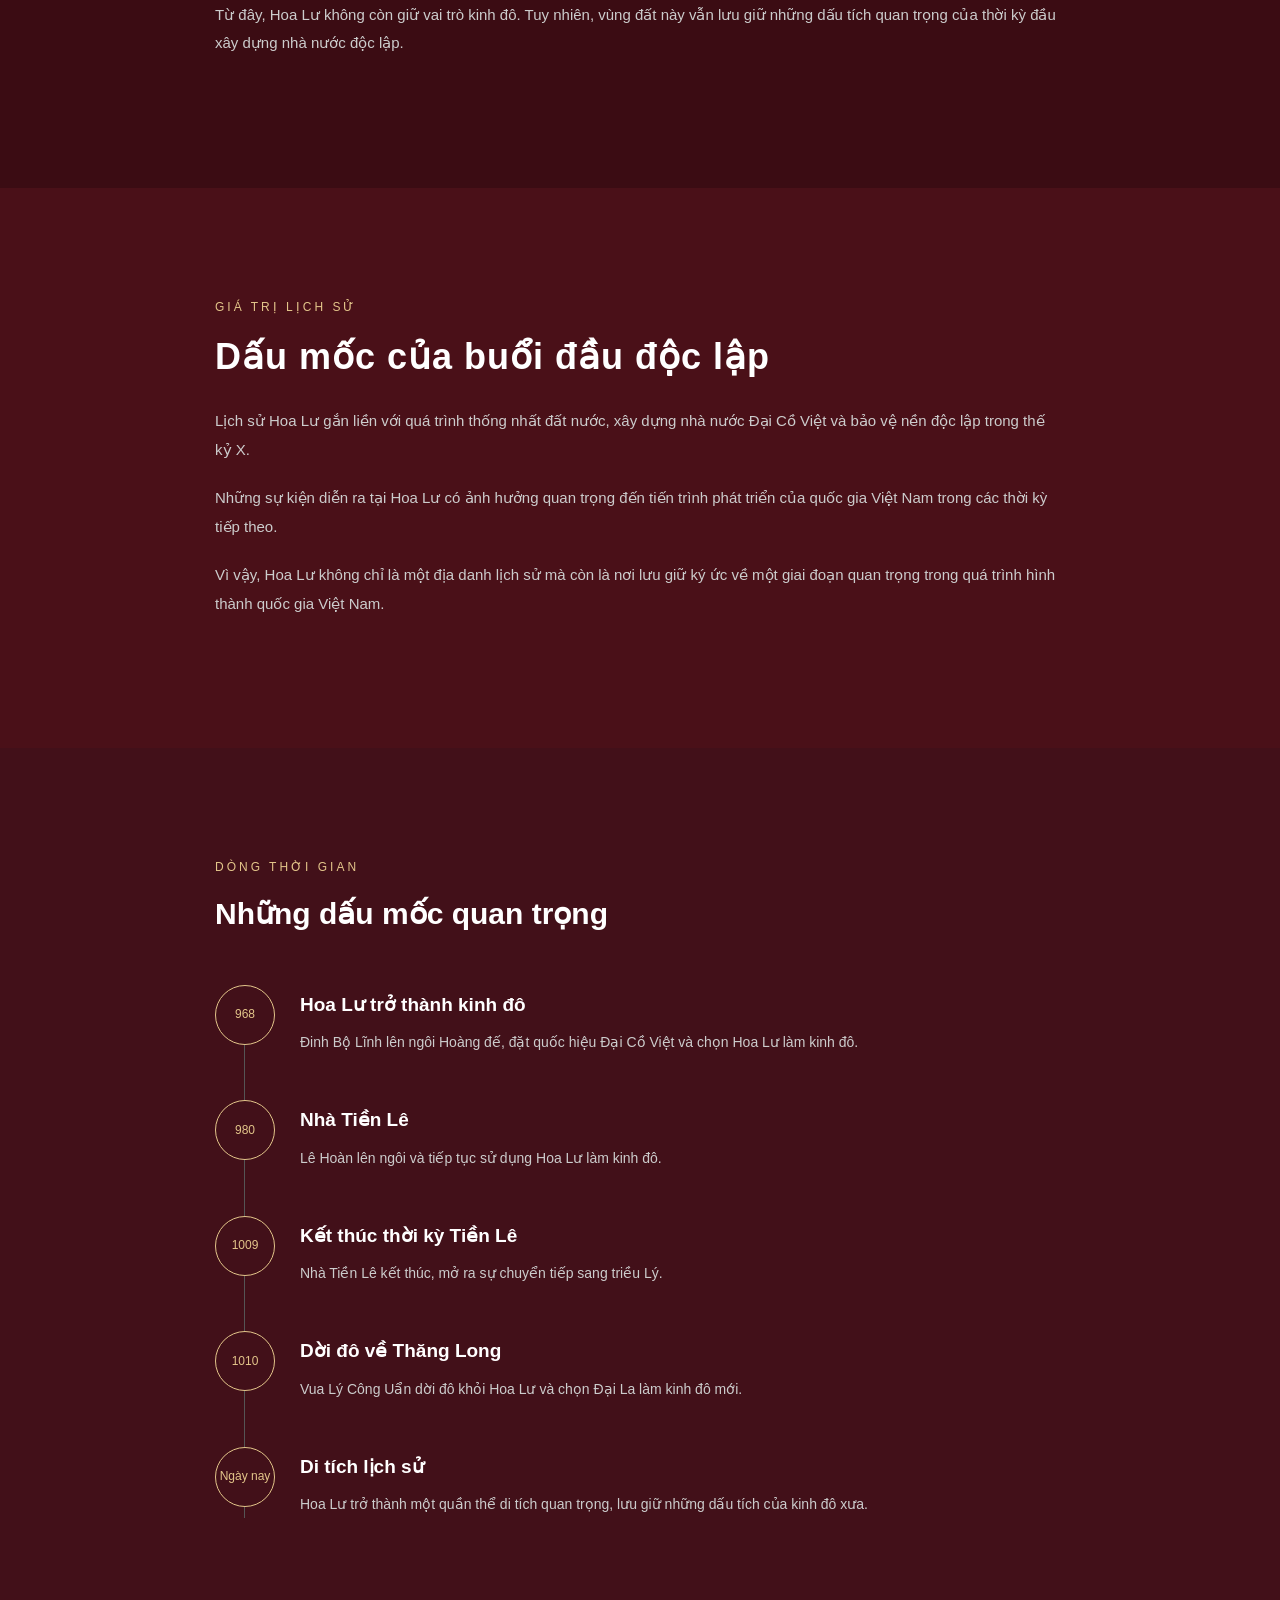
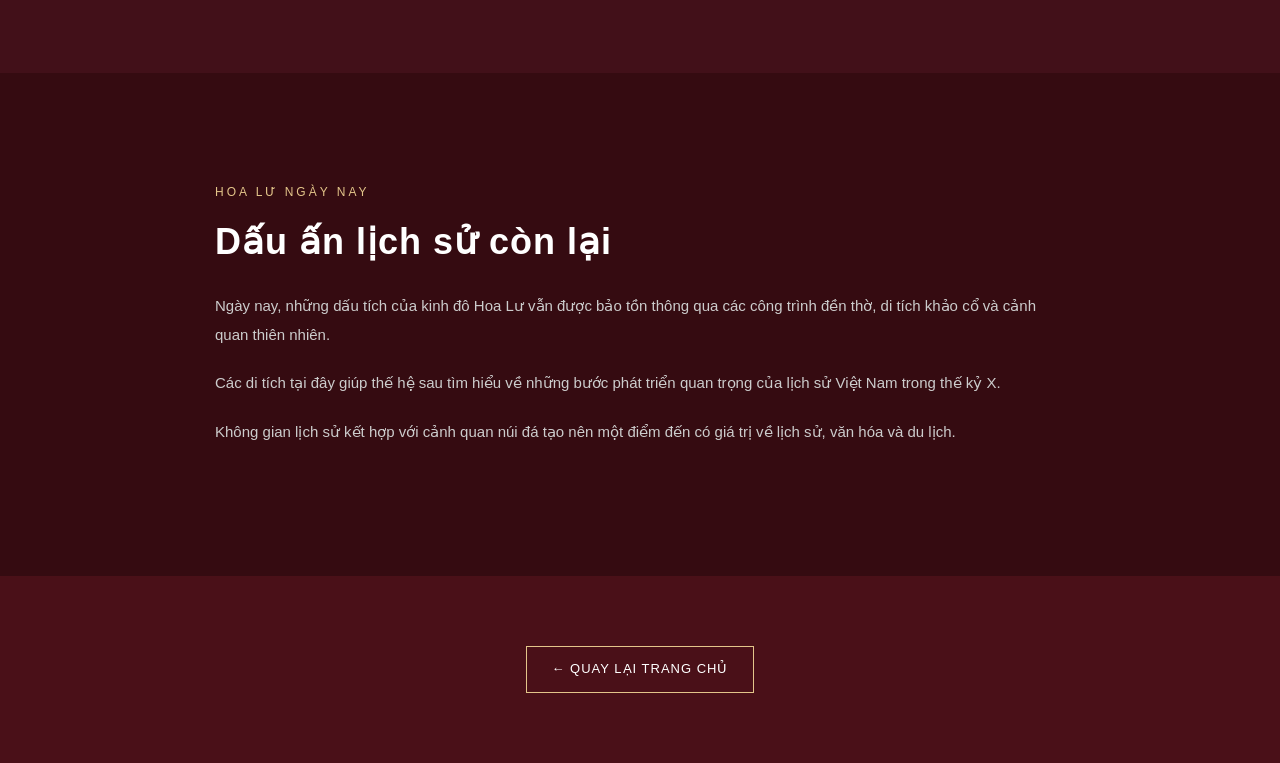
<file: lich-su.html>
<!DOCTYPE html>
<html lang="vi">

<head>
    <meta charset="UTF-8">
    <meta name="viewport" content="width=device-width, initial-scale=1.0">

    <meta name="description"
        content="Tìm hiểu lịch sử Cố đô Hoa Lư, từ thời Đinh Tiên Hoàng, nhà Tiền Lê đến sự kiện dời đô năm 1010.">

    <title>Lịch sử - Cố đô Hoa Lư</title>

    <link rel="stylesheet" href="./css/style.css">
</head>

<body>

    <header class="header">

        <a href="index.html" class="logo" translate="no">
            <span class="notranslate">HOA LƯ</span>
        </a>

        <nav class="top-nav">
            <a href="index.html">Trang chủ</a>
            <a href="gioi-thieu.html">Giới thiệu</a>
            <a href="lich-su.html">Lịch sử</a>
            <a href="dia-diem.html">Khám phá</a>
        </nav>

        <button class="menu-btn" onclick="openMenu()">
            ☰
        </button>

    </header>


    <!-- BANNER -->

    <section class="history-banner">

        <img
            src="image/images.jpg"
            alt="Cố đô Hoa Lư">

        <div class="history-banner-content">

            <p>
                DÒNG CHẢY LỊCH SỬ
            </p>

            <h1>
                LỊCH SỬ HOA LƯ
            </h1>

        </div>

    </section>
<section class="voice-reader">
    <div class="voice-reader-info">
        <span class="voice-reader-icon">♫</span>
        <div>
            <h3>Thuyết minh</h3>
            <p id="voiceStatus">Sẵn sàng nghe thuyết minh</p>
        </div>
    </div>

    <div class="voice-reader-controls">
        <button type="button" id="voicePlay">▶ Nghe</button>
        <button type="button" id="voicePause">⏸ Tạm dừng</button>
        <button type="button" id="voiceStop">■ Dừng</button>
    </div>

    <audio
        id="voiceAudio"
        data-audio-prefix="ls"
        preload="metadata">
    </audio>
</section>

    <main>


        <!-- GIỚI THIỆU -->

        <section class="history-intro">

            <div class="history-content">

                <p class="history-label">
                    THẾ KỶ X
                </p>

                <h2>
                    Một kinh đô giữa núi non
                </h2>

                <p>
                    Thế kỷ X là một giai đoạn có ý nghĩa đặc biệt
                    trong lịch sử Việt Nam. Sau nhiều biến động,
                    đất nước từng bước hình thành một nhà nước
                    độc lập và tự chủ.
                </p>

                <p>
                    Trong bối cảnh đó, Hoa Lư được lựa chọn làm
                    kinh đô. Vị trí nằm giữa những dãy núi đá
                    tự nhiên tạo nên một khu vực có khả năng
                    phòng thủ và bảo vệ trung tâm của quốc gia.
                </p>

                <p>
                    Từ Hoa Lư, những triều đại đầu tiên của thời
                    kỳ độc lập đã đặt nền móng cho sự phát triển
                    của đất nước trong các thế kỷ tiếp theo.
                </p>

            </div>

        </section>


        <!-- NHÀ ĐINH -->

        <section class="history-period">

            <div class="history-content">

                <p class="history-label">
                    968 – 979
                </p>

                <h2>
                    Nhà Đinh và sự ra đời
                    của Đại Cồ Việt
                </h2>

                <p>
                    Sau khi dẹp loạn 12 sứ quân và thống nhất
                    đất nước, Đinh Bộ Lĩnh lên ngôi Hoàng đế
                    vào năm 968, lấy hiệu là Đinh Tiên Hoàng.
                </p>

                <p>
                    Ông đặt quốc hiệu là Đại Cồ Việt và chọn
                    Hoa Lư làm kinh đô. Đây là một dấu mốc
                    quan trọng, đánh dấu sự hình thành của một
                    nhà nước phong kiến độc lập sau thời kỳ
                    đất nước bị chia cắt.
                </p>

                <p>
                    Hoa Lư từ đó trở thành trung tâm chính trị,
                    quân sự và hành chính của Đại Cồ Việt.
                    Kinh đô được xây dựng giữa địa hình núi
                    đá hiểm trở, tạo nên một hệ thống phòng thủ
                    tự nhiên.
                </p>

            </div>

        </section>


        <!-- NHÀ TIỀN LÊ -->

        <section class="history-period dark">

            <div class="history-content">

                <p class="history-label">
                    980 – 1009
                </p>

                <h2>
                    Nhà Tiền Lê
                </h2>

                <p>
                    Sau khi nhà Đinh suy yếu, Lê Hoàn lên ngôi
                    vào năm 980 và thành lập nhà Tiền Lê.
                    Hoa Lư tiếp tục được sử dụng làm kinh đô.
                </p>

                <p>
                    Dưới thời Lê Đại Hành, Đại Cồ Việt phải
                    đối mặt với những thử thách lớn từ bên ngoài.
                    Quân đội Đại Cồ Việt đã đánh bại quân Tống,
                    bảo vệ nền độc lập của đất nước.
                </p>

                <p>
                    Trong thời kỳ này, Hoa Lư tiếp tục giữ vai
                    trò là trung tâm chính trị của quốc gia.
                    Nhiều hoạt động quan trọng của triều đình
                    diễn ra tại kinh đô.
                </p>

            </div>

        </section>


        <!-- ĐỜI SỐNG KINH ĐÔ -->

        <section class="history-period">

            <div class="history-content">

                <p class="history-label">
                    KINH ĐÔ HOA LƯ
                </p>

                <h2>
                    Không gian của một kinh đô cổ
                </h2>

                <p>
                    Hoa Lư xưa được bao quanh bởi hệ thống núi
                    đá tự nhiên. Các khu vực trong kinh đô được
                    tổ chức gắn với địa hình và những tuyến đường
                    ra vào.
                </p>

                <p>
                    Núi đá, sông ngòi và các thung lũng tạo thành
                    một không gian vừa thuận lợi cho sinh hoạt,
                    vừa có giá trị phòng thủ.
                </p>

                <p>
                    Những dấu tích còn lại ngày nay cho thấy
                    Hoa Lư từng là một trung tâm quan trọng
                    trong giai đoạn đầu của quốc gia Đại Cồ Việt.
                </p>

            </div>

        </section>


        <!-- NHÀ LÝ -->

        <section class="history-period dark">

            <div class="history-content">

                <p class="history-label">
                    NĂM 1010
                </p>

                <h2>
                    Dời đô về Thăng Long
                </h2>

                <p>
                    Năm 1010, vua Lý Công Uẩn quyết định dời đô
                    từ Hoa Lư ra Đại La và đổi tên thành Thăng Long.
                </p>

                <p>
                    Quyết định này mở ra một giai đoạn phát triển
                    mới của đất nước. Thăng Long có vị trí thuận
                    lợi hơn cho việc mở rộng và phát triển một
                    trung tâm chính trị lâu dài.
                </p>

                <p>
                    Từ đây, Hoa Lư không còn giữ vai trò kinh đô.
                    Tuy nhiên, vùng đất này vẫn lưu giữ những
                    dấu tích quan trọng của thời kỳ đầu xây dựng
                    nhà nước độc lập.
                </p>

            </div>

        </section>


        <!-- Ý NGHĨA LỊCH SỬ -->

        <section class="history-intro">

            <div class="history-content">

                <p class="history-label">
                    GIÁ TRỊ LỊCH SỬ
                </p>

                <h2>
                    Dấu mốc của buổi đầu độc lập
                </h2>

                <p>
                    Lịch sử Hoa Lư gắn liền với quá trình thống
                    nhất đất nước, xây dựng nhà nước Đại Cồ Việt
                    và bảo vệ nền độc lập trong thế kỷ X.
                </p>

                <p>
                    Những sự kiện diễn ra tại Hoa Lư có ảnh hưởng
                    quan trọng đến tiến trình phát triển của quốc
                    gia Việt Nam trong các thời kỳ tiếp theo.
                </p>

                <p>
                    Vì vậy, Hoa Lư không chỉ là một địa danh
                    lịch sử mà còn là nơi lưu giữ ký ức về một
                    giai đoạn quan trọng trong quá trình hình
                    thành quốc gia Việt Nam.
                </p>

            </div>

        </section>


        <!-- DÒNG THỜI GIAN -->

        <section class="timeline-section">

            <div class="timeline-title">

                <p class="history-label">
                    DÒNG THỜI GIAN
                </p>

                <h2>
                    Những dấu mốc quan trọng
                </h2>

            </div>


            <div class="timeline">


                <div class="timeline-item">

                    <div class="timeline-year">
                        968
                    </div>

                    <div class="timeline-text">

                        <h3>
                            Hoa Lư trở thành kinh đô
                        </h3>

                        <p>
                            Đinh Bộ Lĩnh lên ngôi Hoàng đế,
                            đặt quốc hiệu Đại Cồ Việt và
                            chọn Hoa Lư làm kinh đô.
                        </p>

                    </div>

                </div>


                <div class="timeline-item">

                    <div class="timeline-year">
                        980
                    </div>

                    <div class="timeline-text">

                        <h3>
                            Nhà Tiền Lê
                        </h3>

                        <p>
                            Lê Hoàn lên ngôi và tiếp tục
                            sử dụng Hoa Lư làm kinh đô.
                        </p>

                    </div>

                </div>


                <div class="timeline-item">

                    <div class="timeline-year">
                        1009
                    </div>

                    <div class="timeline-text">

                        <h3>
                            Kết thúc thời kỳ Tiền Lê
                        </h3>

                        <p>
                            Nhà Tiền Lê kết thúc, mở ra
                            sự chuyển tiếp sang triều Lý.
                        </p>

                    </div>

                </div>


                <div class="timeline-item">

                    <div class="timeline-year">
                        1010
                    </div>

                    <div class="timeline-text">

                        <h3>
                            Dời đô về Thăng Long
                        </h3>

                        <p>
                            Vua Lý Công Uẩn dời đô khỏi
                            Hoa Lư và chọn Đại La làm
                            kinh đô mới.
                        </p>

                    </div>

                </div>


                <div class="timeline-item">

                    <div class="timeline-year">
                        Ngày nay
                    </div>

                    <div class="timeline-text">

                        <h3>
                            Di tích lịch sử
                        </h3>

                        <p>
                            Hoa Lư trở thành một quần thể
                            di tích quan trọng, lưu giữ
                            những dấu tích của kinh đô xưa.
                        </p>

                    </div>

                </div>


            </div>

        </section>


        <!-- HOA LƯ NGÀY NAY -->

        <section class="history-today">

            <div class="history-content">

                <p class="history-label">
                    HOA LƯ NGÀY NAY
                </p>

                <h2>
                    Dấu ấn lịch sử còn lại
                </h2>

                <p>
                    Ngày nay, những dấu tích của kinh đô Hoa Lư
                    vẫn được bảo tồn thông qua các công trình
                    đền thờ, di tích khảo cổ và cảnh quan
                    thiên nhiên.
                </p>

                <p>
                    Các di tích tại đây giúp thế hệ sau tìm hiểu
                    về những bước phát triển quan trọng của
                    lịch sử Việt Nam trong thế kỷ X.
                </p>

                <p>
                    Không gian lịch sử kết hợp với cảnh quan
                    núi đá tạo nên một điểm đến có giá trị
                    về lịch sử, văn hóa và du lịch.
                </p>

            </div>

        </section>


        <!-- QUAY LẠI -->

        <section class="back-home">

            <a href="index.html">
                ← QUAY LẠI TRANG CHỦ
            </a>

        </section>


    </main>


    <!-- MENU ĐIỆN THOẠI -->

    <div id="menu" class="menu">

        <button class="close-btn" onclick="closeMenu()">
            ✕
        </button>

        <a href="index.html">
            Trang chủ
        </a>

        <a href="gioi-thieu.html">
            Giới thiệu
        </a>

        <a href="lich-su.html">
            Lịch sử
        </a>

        <a href="dia-diem.html">
            Địa điểm
        </a>

    </div>


    <!-- GOOGLE TRANSLATE -->

    <div id="google_translate_element"></div>

    <script>

        window.googleTranslateElementInit = function () {

            new google.translate.TranslateElement({

                pageLanguage: "vi",

                includedLanguages: "vi,en,fr,ko,zh-CN",

                autoDisplay: false

            }, "google_translate_element");

        };

    </script>

    <script src="./js/script.js"></script>

    <script src="https://translate.google.com/translate_a/element.js?cb=googleTranslateElementInit"></script>

</body>

</html>
</file>
<file: css/style.css>
/* =========================
   1. CÀI ĐẶT CHUNG
========================= */
* {
    margin: 0;
    padding: 0;
    box-sizing: border-box;
}

html {
    scroll-behavior: smooth;
}

body {
    font-family: Arial, Helvetica, sans-serif;
    background-color: #350B11;
    color: #ffffff;
    line-height: 1.6;
}

img {
    max-width: 100%;
}

a {
    text-decoration: none;
}

/* =========================
   2. THANH ĐIỀU HƯỚNG
========================= */
.header {
    position: fixed;
    top: 0;
    left: 0;
    width: 100%;
    height: 65px;
    padding: 0 25px;

    display: flex;
    align-items: center;
    justify-content: space-between;
    gap: 20px;

    background: rgba(0, 0, 0, 0.8);
    z-index: 1000;
}

.logo {
    color: #e3c58a;
    font-size: 21px;
    font-weight: bold;
    letter-spacing: 3px;
    white-space: nowrap;
}

/* Menu trên máy tính */
.top-nav {
    display: flex;
    align-items: center;
    justify-content: center;
    gap: 22px;
}

.top-nav a {
    color: #ffffff;
    font-size: 13px;
    white-space: nowrap;
    transition: color 0.3s;
}

.top-nav a:hover {
    color: #e3c58a;
}

/* Nút ba gạch trên điện thoại */
.menu-btn {
    display: none;
    border: none;
    background: transparent;
    color: #ffffff;
    font-size: 30px;
    cursor: pointer;
}

/* =========================
   3. BANNER TRANG CHỦ
========================= */
.hero {
    position: relative;
    width: 100%;
    height: 100vh;
    height: 100svh;
    min-height: 550px;
    overflow: hidden;
}

.hero img {
    position: absolute;
    top: 0;
    left: 0;

    width: 100%;
    height: 100%;

    object-fit: cover;
    object-position: center;
    filter: brightness(65%);
}

/* Lớp phủ giúp chữ dễ đọc */
.hero::after {
    content: "";
    position: absolute;
    inset: 0;

    background: linear-gradient(
        to bottom,
        rgba(0, 0, 0, 0.25),
        transparent 40%,
        rgba(0, 0, 0, 0.75)
    );

    pointer-events: none;
}

.hero-content {
    position: absolute;
    z-index: 1;

    left: 20px;
    right: 20px;
    bottom: 12%;

    text-align: center;
}

.hero-content h1 {
    margin-bottom: 15px;

    font-size: clamp(30px, 5vw, 58px);
    font-weight: bold;
    letter-spacing: 3px;
    line-height: 1.3;
}

.hero-content p {
    margin-bottom: 28px;

    color: #eeeeee;
    font-size: 16px;
}

.hero-content a {
    display: inline-block;
    padding: 12px 30px;

    border: 1px solid #ffffff;
    color: #ffffff;

    font-size: 12px;
    letter-spacing: 2px;

    transition: all 0.3s;
}

.hero-content a:hover {
    background: #e3c58a;
    border-color: #e3c58a;
    color: #350B11;
}

/* =========================
   4. PHẦN GIỚI THIỆU
========================= */
.intro {
    padding: 85px 25px;
    text-align: center;
    background: #4A1018;
}

.intro h2,
.places h2 {
    margin-bottom: 25px;

    font-size: 25px;
    line-height: 1.5;
    letter-spacing: 2px;
}

.intro p {
    max-width: 750px;
    margin: 0 auto 25px;

    color: #cccccc;
    font-size: 15px;
    line-height: 1.9;
}

.intro a {
    display: inline-block;
    color: #e3c58a;
    transition: color 0.3s;
}

.intro a:hover {
    color: #ffffff;
}

/* =========================
   5. ĐỊA ĐIỂM NỔI BẬT
========================= */
.places {
    padding: 70px 20px;
    background: #3B0C13;
}

.places h2 {
    text-align: center;
    margin-bottom: 40px;
}

.place {
    width: 100%;
    max-width: 850px;
    margin: 0 auto 45px;
}

.place img {
    display: block;

    width: 100%;
    height: 260px;

    object-fit: cover;
    border-radius: 4px;
}

.place h3 {
    margin: 18px 0 10px;
    font-size: 21px;
}

.place a {
    display: inline-block;
    color: #e3c58a;
    font-size: 14px;
}

.place a:hover {
    color: #ffffff;
}

/* =========================
   6. MENU TRÊN ĐIỆN THOẠI
========================= */
.menu {
    position: fixed;
    top: 0;
    right: 0;

    width: min(85%, 360px);
    height: 100vh;
    height: 100svh;
    overflow-y: auto;

    padding: 25px;
    background: #4A1018;

    z-index: 2000;

    display: flex;
    flex-direction: column;

    transform: translateX(100%);
    visibility: hidden;

    transition:
        transform 0.35s ease,
        visibility 0.35s ease;
}

/* Khi mở menu */
.menu.active {
    transform: translateX(0);
    visibility: visible;
}

/* Nút đóng menu */
.close-btn {
    align-self: flex-end;
    margin-bottom: 25px;

    border: none;
    background: transparent;
    color: #ffffff;

    font-size: 28px;
    cursor: pointer;
}

/* Các liên kết trong menu */
.menu a {
    display: block;
    padding: 16px 0;

    border-bottom: 1px solid #71313A;

    color: #ffffff;
    font-size: 16px;

    transition: color 0.3s;
}

.menu a:hover {
    color: #e3c58a;
}

/* =========================
   7. ĐIỆN THOẠI
========================= */
@media screen and (max-width: 767px) {
    .header {
        height: 60px;
        padding: 0 18px;
    }

    .logo {
        font-size: 19px;
    }

    /* Ẩn thanh điều hướng ngang */
    .top-nav {
        display: none;
    }

    /* Hiện nút menu */
    .menu-btn {
        display: block;
    }

    .hero-content {
        bottom: 15%;
    }

    .hero-content h1 {
        font-size: 30px;
        letter-spacing: 2px;
    }

    .hero-content p {
        font-size: 14px;
    }

    .intro {
        padding: 60px 20px;
    }

    .intro h2,
    .places h2 {
        font-size: 21px;
    }

    .places {
        padding: 55px 18px;
    }

    .place img {
        height: 230px;
    }

    .place h3 {
        font-size: 19px;
    }
}

/* =========================
   8. MÁY TÍNH VÀ TABLET LỚN
========================= */
@media screen and (min-width: 768px) {
    .menu-btn {
        display: none;
    }

    .menu {
        display: none;
    }

    .intro {
        padding: 100px 15%;
    }

    .places {
        padding: 80px 8%;
    }

    .place img {
        height: 400px;
    }
}

/* =========================
   9. MÀN HÌNH MÁY TÍNH NHỎ
========================= */
@media screen and (min-width: 768px) and (max-width: 1000px) {
    .header {
        padding: 0 15px;
        gap: 12px;
    }

    .top-nav {
        gap: 12px;
    }

    .top-nav a {
        font-size: 11px;
    }

    .logo {
        font-size: 18px;
        letter-spacing: 2px;
    }
}

/* =========================
   TRANG GIỚI THIỆU
========================= */

.page-banner {
    position: relative;
    width: 100%;
    height: 55vh;
    min-height: 400px;
    overflow: hidden;
}

.page-banner img {
    position: absolute;
    inset: 0;

    width: 100%;
    height: 100%;

    object-fit: cover;
    filter: brightness(45%);
}

.page-banner::after {
    content: "";

    position: absolute;
    inset: 0;

    background: linear-gradient(
        to bottom,
        rgba(0, 0, 0, 0.2),
        rgba(0, 0, 0, 0.8)
    );
}

.page-banner-content {
    position: absolute;

    left: 20px;
    right: 20px;
    bottom: 15%;

    z-index: 1;

    text-align: center;
}

.page-banner-content p {
    margin-bottom: 12px;

    color: #e3c58a;

    font-size: 12px;
    letter-spacing: 3px;
}

.page-banner-content h1 {
    font-size: clamp(30px, 6vw, 55px);
    letter-spacing: 3px;
}


/* =========================
   PHẦN NỘI DUNG
========================= */

.about-section {
    padding: 80px 25px;

    background: #4A1018;
}

.about-dark {
    background: #3B0C13;
}

.about-content {
    max-width: 850px;
    margin: 0 auto;
}

.section-label {
    margin-bottom: 15px;

    color: #e3c58a;

    font-size: 12px;
    letter-spacing: 3px;
}

.about-content h2 {
    margin-bottom: 25px;

    font-size: 28px;
    line-height: 1.4;
    letter-spacing: 1px;
}

.about-content p:not(.section-label) {
    margin-bottom: 20px;

    color: #cccccc;

    font-size: 15px;
    line-height: 1.9;
}


/* =========================
   ĐỊA ĐIỂM TRONG GIỚI THIỆU
========================= */

.about-places {
    padding: 80px 20px;

    background: #421019;
}

.about-title {
    max-width: 850px;
    margin: 0 auto 45px;
}

.about-title h2 {
    font-size: 28px;
    line-height: 1.4;
}

.about-place-list {
    max-width: 850px;
    margin: 0 auto;
}

.about-place {
    margin-bottom: 55px;

    background: #561923;
}

.about-place img {
    display: block;

    width: 100%;
    height: 280px;

    object-fit: cover;
}

.about-place-content {
    padding: 25px;
}

.about-place-content h3 {
    margin-bottom: 15px;

    font-size: 21px;
}

.about-place-content p {
    margin-bottom: 18px;

    color: #cccccc;

    font-size: 14px;
    line-height: 1.8;
}

.about-place-content a {
    color: #e3c58a;

    font-size: 14px;
}


/* =========================
   GIÁ TRỊ VĂN HÓA
========================= */

.about-value {
    background: #350B11;
}


/* =========================
   NÚT QUAY LẠI
========================= */

.back-home {
    padding: 55px 20px;

    text-align: center;

    background: #3B0C13;
}

.back-home a {
    display: inline-block;

    padding: 12px 25px;

    border: 1px solid #e3c58a;

    color: #e3c58a;

    font-size: 12px;
    letter-spacing: 1px;

    transition: 0.3s;
}

.back-home a:hover {
    background: #e3c58a;
    color: #350B11;
}


/* =========================
   TABLET / DESKTOP
========================= */

@media screen and (min-width: 768px) {

    .page-banner {
        height: 60vh;
        min-height: 500px;
    }

    .about-section {
        padding: 110px 15%;
    }

    .about-content h2 {
        font-size: 35px;
    }

    .about-places {
        padding: 110px 8%;
    }

    .about-place {
        display: flex;

        min-height: 300px;
    }

    .about-place img {
        width: 50%;
        height: auto;
    }

    .about-place-content {
        width: 50%;

        display: flex;
        flex-direction: column;
        justify-content: center;

        padding: 45px;
    }

    .about-place-content h3 {
        font-size: 25px;
    }
}


/* =========================
   ĐIỆN THOẠI
========================= */

@media screen and (max-width: 767px) {

    .page-banner {
        height: 50vh;
        min-height: 350px;
    }

    .page-banner-content {
        bottom: 15%;
    }

    .page-banner-content h1 {
        font-size: 29px;
        letter-spacing: 2px;
    }

    .about-section {
        padding: 65px 20px;
    }

    .about-content h2 {
        font-size: 25px;
    }

    .about-places {
        padding: 65px 18px;
    }

    .about-title h2 {
        font-size: 25px;
    }

    .about-place img {
        height: 230px;
    }

    .about-place-content {
        padding: 22px;
    }

    .about-place-content h3 {
        font-size: 20px;
    }
}
/* =========================
   TRANG LỊCH SỬ
========================= */

.history-banner {
    position: relative;

    width: 100%;
    height: 55vh;
    min-height: 400px;

    overflow: hidden;
}

.history-banner img {
    position: absolute;

    inset: 0;

    width: 100%;
    height: 100%;

    object-fit: cover;

    filter: brightness(40%);
}

.history-banner::after {
    content: "";

    position: absolute;

    inset: 0;

    background: linear-gradient(
        to bottom,
        rgba(0, 0, 0, 0.2),
        rgba(0, 0, 0, 0.85)
    );
}

.history-banner-content {
    position: absolute;

    z-index: 1;

    left: 20px;
    right: 20px;
    bottom: 15%;

    text-align: center;
}

.history-banner-content p {
    margin-bottom: 12px;

    color: #e3c58a;

    font-size: 12px;
    letter-spacing: 3px;
}

.history-banner-content h1 {
    font-size: clamp(30px, 6vw, 55px);

    letter-spacing: 3px;
}


/* =========================
   NỘI DUNG LỊCH SỬ
========================= */

.history-intro,
.history-period,
.history-today {
    padding: 80px 25px;

    background: #4A1018;
}

.history-period.dark {
    background: #3B0C13;
}

.history-content {
    max-width: 850px;

    margin: 0 auto;
}

.history-label {
    margin-bottom: 15px;

    color: #e3c58a;

    font-size: 12px;
    letter-spacing: 3px;
}

.history-content h2 {
    margin-bottom: 25px;

    font-size: 30px;

    line-height: 1.4;

    letter-spacing: 1px;
}

.history-content p:not(.history-label) {
    margin-bottom: 20px;

    color: #cccccc;

    font-size: 15px;

    line-height: 1.9;
}


/* =========================
   DÒNG THỜI GIAN
========================= */

.timeline-section {
    padding: 80px 20px;

    background: #421019;
}

.timeline-title {
    max-width: 850px;

    margin: 0 auto 50px;
}

.timeline-title h2 {
    font-size: 30px;

    line-height: 1.4;
}

.timeline {
    position: relative;

    max-width: 850px;

    margin: 0 auto;
}

.timeline::before {
    content: "";

    position: absolute;

    left: 29px;
    top: 0;
    bottom: 0;

    width: 1px;

    background: #555555;
}

.timeline-item {
    position: relative;

    display: flex;

    gap: 25px;

    margin-bottom: 45px;
}

.timeline-year {
    position: relative;

    z-index: 1;

    flex-shrink: 0;

    width: 60px;
    height: 60px;

    display: flex;

    align-items: center;
    justify-content: center;

    border: 1px solid #e3c58a;

    border-radius: 50%;

    background: #421019;

    color: #e3c58a;

    font-size: 12px;

    text-align: center;
}

.timeline-text {
    padding-top: 5px;
}

.timeline-text h3 {
    margin-bottom: 10px;

    font-size: 19px;
}

.timeline-text p {
    color: #cccccc;

    font-size: 14px;

    line-height: 1.8;
}


/* =========================
   HOA LƯ NGÀY NAY
========================= */

.history-today {
    background: #350B11;
}


/* =========================
   TABLET / DESKTOP
========================= */

@media screen and (min-width: 768px) {

    .history-banner {
        height: 60vh;

        min-height: 500px;
    }

    .history-intro,
    .history-period,
    .history-today {
        padding: 110px 15%;
    }

    .history-content h2 {
        font-size: 36px;
    }

    .timeline-section {
        padding: 110px 8%;
    }

}


/* =========================
   ĐIỆN THOẠI
========================= */

@media screen and (max-width: 767px) {

    .history-banner {
        height: 50vh;

        min-height: 350px;
    }

    .history-banner-content {
        bottom: 15%;
    }

    .history-banner-content h1 {
        font-size: 29px;

        letter-spacing: 2px;
    }

    .history-intro,
    .history-period,
    .history-today {
        padding: 65px 20px;
    }

    .history-content h2 {
        font-size: 25px;
    }

    .timeline-section {
        padding: 65px 18px;
    }

    .timeline-title h2 {
        font-size: 25px;
    }

    .timeline-item {
        gap: 18px;
    }

    .timeline-year {
        width: 55px;
        height: 55px;

        font-size: 11px;
    }

    .timeline::before {
        left: 27px;
    }

    .timeline-text h3 {
        font-size: 18px;
    }

}
/* =========================
   TRANG ĐỊA ĐIỂM
========================= */

.place-banner {
    position: relative;
    width: 100%;
    height: 55vh;
    min-height: 400px;
    overflow: hidden;
}

.place-banner img {
    position: absolute;
    inset: 0;
    width: 100%;
    height: 100%;
    object-fit: cover;
    filter: brightness(40%);
}

.place-banner::after {
    content: "";
    position: absolute;
    inset: 0;
    background: linear-gradient(
        to bottom,
        rgba(0, 0, 0, 0.15),
        rgba(0, 0, 0, 0.9)
    );
}

.place-banner-content {
    position: absolute;
    z-index: 1;
    left: 20px;
    right: 20px;
    bottom: 15%;
    text-align: center;
}

.place-banner-content p {
    margin-bottom: 12px;
    color: #e3c58a;
    font-size: 12px;
    letter-spacing: 3px;
}

.place-banner-content h1 {
    font-size: clamp(30px, 6vw, 55px);
    letter-spacing: 3px;
}


/* =========================
   GIỚI THIỆU
========================= */

.place-intro {
    padding: 80px 25px;
    background: #4A1018;
}

.place-content {
    max-width: 850px;
    margin: 0 auto;
}

.place-label {
    margin-bottom: 15px;
    color: #e3c58a;
    font-size: 12px;
    letter-spacing: 3px;
}

.place-content h2 {
    margin-bottom: 25px;
    font-size: 30px;
    line-height: 1.4;
}

.place-content p:not(.place-label) {
    margin-bottom: 20px;
    color: #cccccc;
    font-size: 15px;
    line-height: 1.9;
}


/* =========================
   DANH SÁCH ĐỊA ĐIỂM
========================= */

.place-list-section {
    padding: 80px 20px;
    background: #3B0C13;
}

.place-list-title {
    max-width: 1000px;
    margin: 0 auto 45px;
}

.place-list-title h2 {
    font-size: 30px;
    line-height: 1.4;
}


/* =========================
   GRID
========================= */

.place-grid {
    display: grid;
    grid-template-columns: 1fr;
    gap: 30px;

    max-width: 1000px;
    margin: 0 auto;
}


/* =========================
   CARD
========================= */

.place-card {
    overflow: hidden;

    background: #51151F;

    border: 1px solid #71313A;

    transition:
        transform 0.3s ease,
        border-color 0.3s ease;
}

.place-card:hover {
    transform: translateY(-6px);

    border-color: #e3c58a;
}


/* =========================
   ẢNH CARD
========================= */

.place-card-image {
    position: relative;
    overflow: hidden;
}

.place-card-image img {
    display: block;

    width: 100%;
    height: 250px;

    object-fit: cover;

    transition: transform 0.5s ease;
}

.place-card:hover .place-card-image img {
    transform: scale(1.05);
}


/* SỐ THỨ TỰ */

.place-card-image span {
    position: absolute;

    right: 15px;
    bottom: 15px;

    display: flex;
    align-items: center;
    justify-content: center;

    width: 45px;
    height: 45px;

    border: 1px solid #e3c58a;
    border-radius: 50%;

    background: rgba(0, 0, 0, 0.75);

    color: #e3c58a;

    font-size: 13px;
}


/* =========================
   NỘI DUNG CARD
========================= */

.place-card-content {
    padding: 25px;
}

.place-number {
    margin-bottom: 10px;

    color: #e3c58a;

    font-size: 10px;
    letter-spacing: 2px;
}

.place-card-content h3 {
    margin-bottom: 15px;

    font-size: 21px;
    line-height: 1.4;
}

.place-card-content p:not(.place-number) {
    margin-bottom: 22px;

    color: #bbbbbb;

    font-size: 14px;
    line-height: 1.8;
}


/* =========================
   NÚT XEM CHI TIẾT
========================= */

.place-card-content a {
    display: inline-block;

    padding-bottom: 5px;

    color: #e3c58a;

    font-size: 13px;

    border-bottom: 1px solid transparent;

    transition:
        border-color 0.3s ease,
        color 0.3s ease;
}

.place-card-content a:hover {
    color: #ffffff;

    border-bottom-color: #e3c58a;
}


/* =========================
   QUAY LẠI
========================= */

.back-home {
    padding: 70px 20px;

    text-align: center;

    background: #4A1018;
}

.back-home a {
    color: #e3c58a;

    font-size: 13px;
    letter-spacing: 1px;

    transition: color 0.3s ease;
}

.back-home a:hover {
    color: #ffffff;
}


/* =========================
   TABLET
========================= */

@media screen and (min-width: 600px) {

    .place-grid {
        grid-template-columns: repeat(2, 1fr);
    }

}


/* =========================
   DESKTOP
========================= */

@media screen and (min-width: 768px) {

    .place-banner {
        height: 60vh;
        min-height: 500px;
    }


    .place-intro {
        padding: 110px 15%;
    }

    .place-content h2 {
        font-size: 36px;
    }


    .place-list-section {
        padding: 110px 8%;
    }

    .place-list-title h2 {
        font-size: 36px;
    }


    .place-grid {
        grid-template-columns: repeat(2, 1fr);

        gap: 35px;
    }


    .place-card-image img {
        height: 280px;
    }

}


/* =========================
   ĐIỆN THOẠI
========================= */

@media screen and (max-width: 767px) {

    .place-banner {
        height: 50vh;
        min-height: 350px;
    }


    .place-banner-content {
        bottom: 15%;
    }

    .place-banner-content h1 {
        font-size: 29px;
        letter-spacing: 2px;
    }


    .place-intro {
        padding: 65px 20px;
    }

    .place-content h2 {
        font-size: 25px;
    }


    .place-list-section {
        padding: 65px 18px;
    }

    .place-list-title h2 {
        font-size: 25px;
    }


    .place-card-image img {
        height: 230px;
    }


    .place-card-content {
        padding: 22px;
    }

    .place-card-content h3 {
        font-size: 20px;
    }


    .back-home {
        padding: 60px 20px;
    }

}
/* ========================================
   TRANG CHI TIẾT ĐỊA ĐIỂM
======================================== */

.detail-hero {
    position: relative;
    width: 100%;
    height: 75vh;
    min-height: 500px;
    overflow: hidden;
    background: #3B0C13;
}

.detail-hero > img {
    position: absolute;
    inset: 0;
    width: 100%;
    height: 100%;
    object-fit: cover;
    filter: brightness(55%);
}

.detail-hero-overlay {
    position: absolute;
    inset: 0;
    background: linear-gradient(
        to bottom,
        rgba(0, 0, 0, 0.15),
        rgba(0, 0, 0, 0.3) 40%,
        rgba(0, 0, 0, 0.92)
    );
}

.detail-hero-content {
    position: absolute;
    z-index: 1;
    left: 20px;
    right: 20px;
    bottom: 12%;
    max-width: 1000px;
    margin: 0 auto;
    text-align: center;
}

.detail-eyebrow,
.detail-section-label {
    color: #e3c58a;
    font-size: 12px;
    letter-spacing: 3px;
    line-height: 1.8;
}

.detail-hero-content h1 {
    margin: 22px 0;
    font-size: clamp(30px, 5vw, 58px);
    line-height: 1.3;
    letter-spacing: 2px;
}

.detail-hero-subtitle {
    max-width: 650px;
    margin: 0 auto;
    color: #dddddd;
    font-size: 15px;
    line-height: 1.8;
}

.detail-discover {
    display: inline-block;
    margin-top: 35px;
    padding: 14px 24px;
    border: 1px solid #e3c58a;
    color: #e3c58a;
    font-size: 11px;
    letter-spacing: 2px;
    transition: 0.3s;
}

.detail-discover:hover {
    background: #e3c58a;
    color: #350B11;
}


/* ========================================
   ĐƯỜNG DẪN
======================================== */

.detail-breadcrumb {
    display: flex;
    flex-wrap: wrap;
    align-items: center;
    gap: 12px;
    padding: 22px 7%;
    background: #350B11;
    border-bottom: 1px solid #71313A;
    color: #999999;
    font-size: 12px;
}

.detail-breadcrumb a {
    color: #cccccc;
    transition: color 0.3s;
}

.detail-breadcrumb a:hover {
    color: #e3c58a;
}


/* ========================================
   GIỚI THIỆU DI TÍCH
======================================== */

.detail-introduction {
    display: grid;
    grid-template-columns: 1fr;
    background: #4A1018;
}

.detail-introduction-image {
    position: relative;
    min-height: 300px;
    overflow: hidden;
}

.detail-introduction-image img {
    display: block;
    width: 100%;
    height: 100%;
    min-height: 300px;
    object-fit: cover;
}

.detail-image-caption {
    position: absolute;
    right: 15px;
    bottom: 15px;
    padding: 10px 14px;
    background: rgba(0, 0, 0, 0.75);
    color: #e3c58a;
    font-size: 10px;
    letter-spacing: 2px;
}

.detail-introduction-content {
    padding: 60px 25px;
}

.detail-introduction-content h2,
.detail-architecture-content h2,
.detail-cultural-content h2 {
    margin: 20px 0 25px;
    font-size: clamp(26px, 3vw, 38px);
    line-height: 1.45;
}

.detail-introduction-content p:not(.detail-section-label),
.detail-architecture-content p:not(.detail-section-label),
.detail-cultural-content p:not(.detail-section-label) {
    margin-bottom: 20px;
    color: #c5c5c5;
    font-size: 15px;
    line-height: 1.95;
}


/* ========================================
   DÒNG THỜI GIAN LỊCH SỬ
======================================== */

.detail-history-section {
    padding: 75px 25px;
    background: #3B0C13;
}

.detail-history-heading {
    max-width: 750px;
    margin: 0 auto 55px;
    text-align: center;
}

.detail-history-heading h2 {
    margin: 20px 0;
    font-size: clamp(26px, 3vw, 38px);
    line-height: 1.45;
}

.detail-history-heading > p:last-child {
    color: #bbbbbb;
    font-size: 14px;
    line-height: 1.8;
}

.detail-timeline {
    position: relative;
    max-width: 750px;
    margin: 0 auto;
}

.detail-timeline::before {
    content: "";
    position: absolute;
    top: 10px;
    bottom: 10px;
    left: 0;
    width: 1px;
    background: #65563b;
}

.detail-timeline-item {
    position: relative;
    display: grid;
    grid-template-columns: 1fr;
    gap: 12px;
    padding: 0 0 40px 28px;
}

.detail-timeline-item:last-child {
    padding-bottom: 0;
}

.detail-timeline-item::before {
    content: "";
    position: absolute;
    top: 5px;
    left: -5px;
    width: 11px;
    height: 11px;
    border-radius: 50%;
    background: #e3c58a;
}

.detail-timeline-year {
    color: #e3c58a;
    font-size: 17px;
    font-weight: bold;
}

.detail-timeline-content h3 {
    margin-bottom: 12px;
    font-size: 20px;
}

.detail-timeline-content p {
    color: #bbbbbb;
    font-size: 14px;
    line-height: 1.9;
}


/* ========================================
   KIẾN TRÚC
======================================== */

.detail-architecture {
    display: flex;
    flex-direction: column;
    background: #51151F;
}

.detail-architecture-content {
    padding: 65px 25px;
}

.detail-architecture-image {
    min-height: 300px;
    overflow: hidden;
}

.detail-architecture-image img {
    display: block;
    width: 100%;
    height: 100%;
    min-height: 300px;
    object-fit: cover;
}


/* ========================================
   GIÁ TRỊ VĂN HÓA
======================================== */

.detail-cultural-section {
    padding: 75px 25px;
    background: #350B11;
}

.detail-cultural-content {
    max-width: 850px;
    margin: 0 auto;
}

.detail-cultural-content h2 {
    max-width: 650px;
}


/* ========================================
   ĐIỀU HƯỚNG CUỐI TRANG
======================================== */

.detail-navigation {
    display: flex;
    flex-direction: column;
    gap: 25px;
    padding: 35px 25px;
    background: #51151F;
    border-top: 1px solid #71313A;
}

.detail-back-link,
.detail-next-link {
    display: flex;
    align-items: center;
    gap: 15px;
    color: #e3c58a;
}

.detail-next-link {
    justify-content: flex-end;
    text-align: right;
}

.detail-back-link > span:first-child,
.detail-next-link > span:last-child {
    font-size: 24px;
    transition: transform 0.3s;
}

.detail-back-link:hover > span:first-child {
    transform: translateX(-5px);
}

.detail-next-link:hover > span:last-child {
    transform: translateX(5px);
}

.detail-back-link small,
.detail-next-link small {
    display: block;
    margin-bottom: 7px;
    color: #999999;
    font-size: 10px;
    letter-spacing: 2px;
}

.detail-back-link strong,
.detail-next-link strong {
    display: block;
    color: #eeeeee;
    font-size: 13px;
    font-weight: normal;
}


/* ========================================
   TABLET VÀ DESKTOP
======================================== */

@media screen and (min-width: 768px) {

    .detail-hero {
        height: 78vh;
        min-height: 600px;
    }

    .detail-introduction {
        grid-template-columns: 1fr 1fr;
        align-items: stretch;
    }

    .detail-introduction-image img {
        min-height: 600px;
    }

    .detail-introduction-content {
        display: flex;
        flex-direction: column;
        justify-content: center;
        padding: 75px 9%;
    }

    .detail-history-section {
        padding: 110px 8%;
    }

    .detail-timeline-item {
        grid-template-columns: 130px 1fr;
        gap: 25px;
        padding-left: 35px;
    }

    .detail-timeline::before {
        left: 0;
    }

    .detail-timeline-item::before {
        left: -5px;
    }

    .detail-architecture {
        flex-direction: row;
        align-items: stretch;
    }

    .detail-architecture-content,
    .detail-architecture-image {
        width: 50%;
    }

    .detail-architecture-content {
        display: flex;
        flex-direction: column;
        justify-content: center;
        padding: 90px 8%;
    }

    .detail-architecture-image img {
        min-height: 550px;
    }

    .detail-cultural-section {
        padding: 110px 10%;
    }

    .detail-navigation {
        flex-direction: row;
        align-items: center;
        justify-content: space-between;
        padding: 40px 8%;
    }

}


/* ========================================
   ĐIỆN THOẠI
======================================== */

@media screen and (max-width: 767px) {

    .detail-hero {
        height: 65vh;
        min-height: 440px;
    }

    .detail-hero-content {
        bottom: 10%;
    }

    .detail-eyebrow,
    .detail-section-label {
        font-size: 10px;
        letter-spacing: 2px;
    }

    .detail-hero-content h1 {
        font-size: 30px;
        letter-spacing: 1px;
    }

    .detail-hero-subtitle {
        font-size: 13px;
    }

    .detail-breadcrumb {
        padding: 18px 20px;
        gap: 8px;
        font-size: 11px;
    }

    .detail-introduction-content,
    .detail-architecture-content {
        padding: 55px 22px;
    }

    .detail-history-section,
    .detail-cultural-section {
        padding: 65px 22px;
    }

    .detail-history-heading {
        margin-bottom: 40px;
    }

    .detail-timeline-item {
        padding-bottom: 35px;
    }

    .detail-navigation {
        padding: 30px 22px;
    }

}

/* MENU CHỌN NGÔN NGỮ */
.language-switcher {
    position: relative;
    display: inline-block;
    margin-left: 15px;
    z-index: 1000;
}

.language-button {
    display: flex;
    align-items: center;
    gap: 8px;
    padding: 10px 12px;
    color: #e5d4ad;
    background: transparent;
    border: 1px solid #76613c;
    border-radius: 5px;
    cursor: pointer;
    font-size: 14px;
}

.language-button:hover {
    background: #5A1822;
    border-color: #b58b45;
}

.language-menu {
    display: none;
    position: absolute;
    top: calc(100% + 8px);
    right: 0;
    width: 170px;
    padding: 6px;
    background: #4A1018;
    border: 1px solid #76613c;
    border-radius: 7px;
    box-shadow: 0 8px 20px rgba(0, 0, 0, 0.35);
}

.language-menu.active {
    display: block;
}

.language-menu button {
    display: block;
    width: 100%;
    padding: 12px;
    text-align: left;
    color: #e5d4ad;
    background: transparent;
    border: none;
    border-radius: 4px;
    cursor: pointer;
    font-size: 14px;
}

.language-menu button:hover {
    background: #71313A;
    color: #fff;
}


/* =====================================
   ẨN THANH GOOGLE TRANSLATE
===================================== */

iframe.goog-te-banner-frame,
.goog-te-banner-frame,
.goog-te-banner-frame.skiptranslate {
    display: none !important;
    visibility: hidden !important;
    height: 0 !important;
    max-height: 0 !important;
    opacity: 0 !important;
    pointer-events: none !important;
}

html,
body {
    top: 0 !important;
    margin-top: 0 !important;
    padding-top: 0 !important;
}

body.translated-ltr,
body.translated-rtl {
    top: 0 !important;
}

#google_translate_element {
    position: absolute !important;
    left: -9999px !important;
    width: 1px !important;
    height: 1px !important;
    overflow: hidden !important;
}
/* Chỉ ẩn thanh dịch phía trên */
iframe.goog-te-banner-frame,
.goog-te-banner-frame {
    display: none !important;
    visibility: hidden !important;
    height: 0 !important;
}

/* Xóa khoảng trống phía trên */
html,
body {
    top: 0 !important;
    margin-top: 0 !important;
}

/* Loại bỏ khoảng trống phía trên trang */
html,
body {
    top: 0 !important;
    margin-top: 0 !important;
    padding-top: 0 !important;
}

.voice-reader {
    display: flex;
    justify-content: space-between;
    align-items: center;
    flex-wrap: wrap;
    gap: 20px;
    padding: 24px 6%;
    background: #1b1b1b;
    border-top: 1px solid #3b3325;
    border-bottom: 1px solid #3b3325;
}

.voice-reader-info {
    display: flex;
    align-items: center;
    gap: 15px;
}

.voice-reader-icon {
    display: flex;
    align-items: center;
    justify-content: center;
    width: 48px;
    height: 48px;
    border: 1px solid #e3c58a;
    border-radius: 50%;
    color: #e3c58a;
    font-size: 24px;
}

.voice-reader-info h3 {
    margin: 0 0 4px;
    color: #e3c58a;
    font-size: 17px;
}

.voice-reader-info p {
    margin: 0;
    color: #ccc;
    font-size: 13px;
}

.voice-reader-controls {
    display: flex;
    flex-wrap: wrap;
    gap: 8px;
}

.voice-reader-controls button {
    padding: 10px 14px;
    border: 1px solid #e3c58a;
    border-radius: 4px;
    background: transparent;
    color: #e3c58a;
    cursor: pointer;
}

.voice-reader-controls button:hover {
    background: #e3c58a;
    color: #111;
}

@media (max-width: 600px) {
    .voice-reader {
        align-items: flex-start;
        flex-direction: column;
        padding: 22px 5%;
    }

    .voice-reader-controls {
        width: 100%;
    }

    .voice-reader-controls button {
        flex: 1;
    }
}
/* ẨN POPUP GOOGLE TRANSLATE KHI CHẠM VÀO CHỮ */
.goog-tooltip,
.goog-te-balloon-frame,
#goog-gt-tt {
    display: none !important;
    visibility: hidden !important;
    opacity: 0 !important;
    pointer-events: none !important;
}

.goog-text-highlight {
    background: transparent !important;
    box-shadow: none !important;
}

a,
a:link,
a:visited {
    color: #ffffff;
    text-decoration: none;
    transition: color 0.3s ease;
}

a:hover,
a:active {
    color: #e3c58a;
}

/* Giữ nguyên màu logo */
.logo,
.logo:link,
.logo:visited,
.logo:hover,
.logo:active {
    color: #e3c58a;
}

/* Giữ màu các nút điều hướng đặc biệt */
.back-home a:hover,
.detail-back-link:hover,
.detail-next-link:hover {
    color: #e3c58a;
}
@media (max-width: 767px) {
    .language-menu img,
    .language-option img,
    .language-item img {
        width: 40px !important;
        height: 27px !important;
        object-fit: cover;
    }
}
</file>
